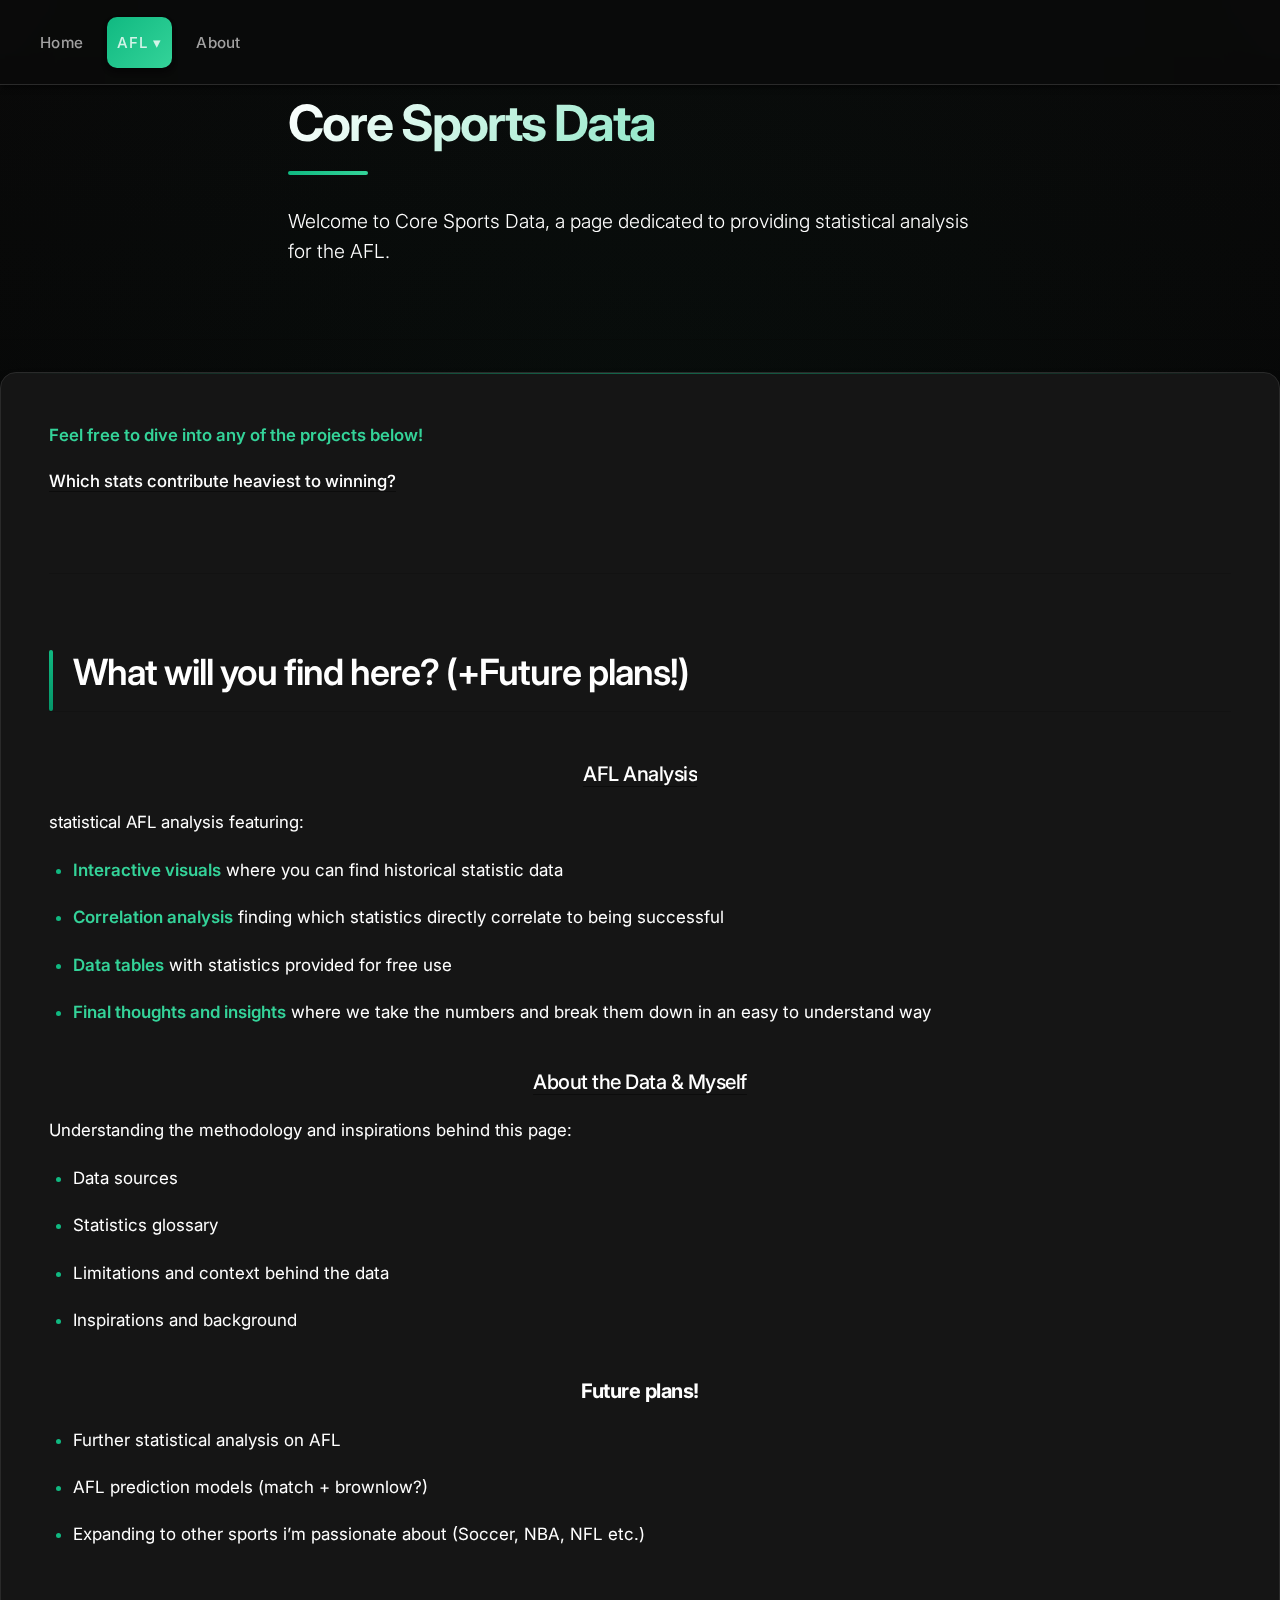
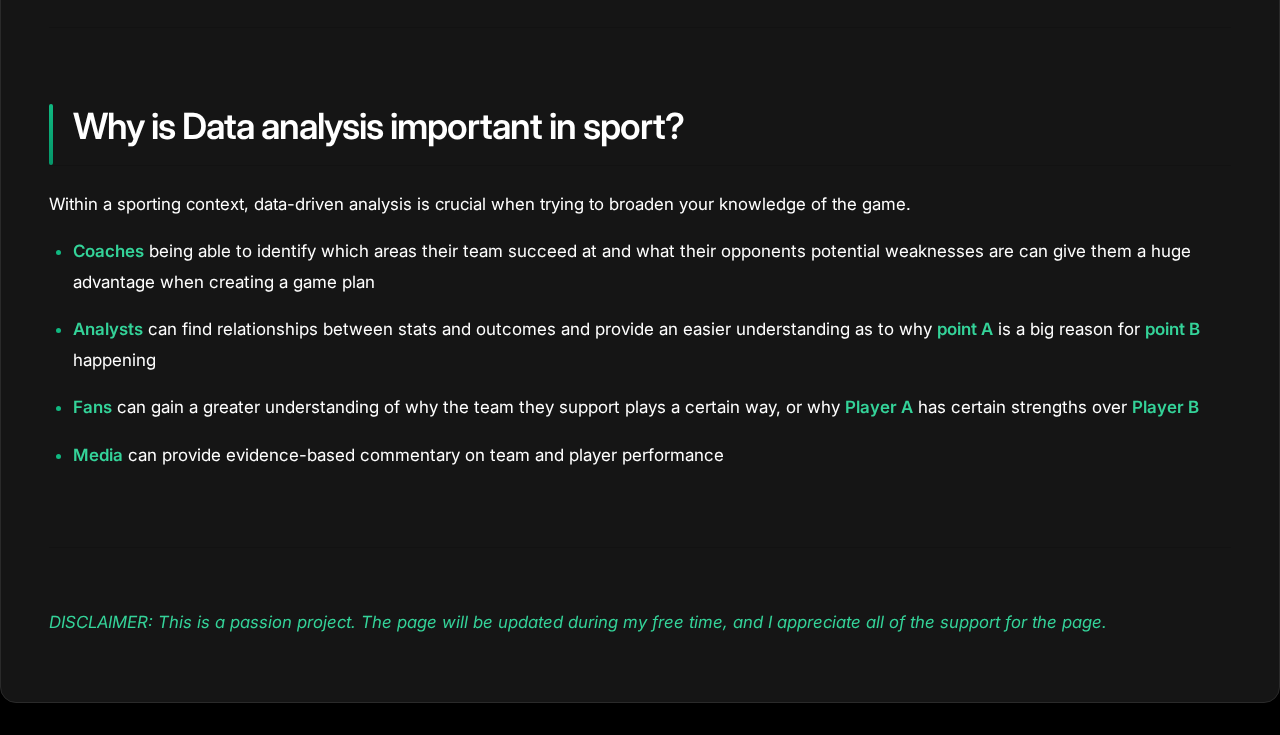
<file: index.html>
<!DOCTYPE html>

<html xmlns="http://www.w3.org/1999/xhtml" lang="" xml:lang="">

<head>
  <meta charset="utf-8"/>
  <meta name="viewport" content="width=device-width, initial-scale=1"/>
  <meta http-equiv="X-UA-Compatible" content="IE=Edge,chrome=1"/>
  <meta name="generator" content="distill" />

  <style type="text/css">
  /* Hide doc at startup (prevent jankiness while JS renders/transforms) */
  body {
    visibility: hidden;
  }
  </style>

 <!--radix_placeholder_import_source-->
 <!--/radix_placeholder_import_source-->

<style type="text/css">code{white-space: pre;}</style>
<style type="text/css" data-origin="pandoc">
html { -webkit-text-size-adjust: 100%; }
pre > code.sourceCode { white-space: pre; position: relative; }
pre > code.sourceCode > span { display: inline-block; line-height: 1.25; }
pre > code.sourceCode > span:empty { height: 1.2em; }
.sourceCode { overflow: visible; }
code.sourceCode > span { color: inherit; text-decoration: inherit; }
div.sourceCode { margin: 1em 0; }
pre.sourceCode { margin: 0; }
@media screen {
div.sourceCode { overflow: auto; }
}
@media print {
pre > code.sourceCode { white-space: pre-wrap; }
pre > code.sourceCode > span { text-indent: -5em; padding-left: 5em; }
}
pre.numberSource code
  { counter-reset: source-line 0; }
pre.numberSource code > span
  { position: relative; left: -4em; counter-increment: source-line; }
pre.numberSource code > span > a:first-child::before
  { content: counter(source-line);
    position: relative; left: -1em; text-align: right; vertical-align: baseline;
    border: none; display: inline-block;
    -webkit-touch-callout: none; -webkit-user-select: none;
    -khtml-user-select: none; -moz-user-select: none;
    -ms-user-select: none; user-select: none;
    padding: 0 4px; width: 4em;
    color: #aaaaaa;
  }
pre.numberSource { margin-left: 3em; border-left: 1px solid #aaaaaa;  padding-left: 4px; }
div.sourceCode
  { color: #00769e; background-color: #f1f3f5; }
@media screen {
pre > code.sourceCode > span > a:first-child::before { text-decoration: underline; }
}
code span { color: #00769e; } /* Normal */
code span.al { color: #ad0000; } /* Alert */
code span.an { color: #5e5e5e; } /* Annotation */
code span.at { color: #657422; } /* Attribute */
code span.bn { color: #ad0000; } /* BaseN */
code span.bu { } /* BuiltIn */
code span.cf { color: #00769e; } /* ControlFlow */
code span.ch { color: #20794d; } /* Char */
code span.cn { color: #8f5902; } /* Constant */
code span.co { color: #5e5e5e; } /* Comment */
code span.cv { color: #5e5e5e; font-style: italic; } /* CommentVar */
code span.do { color: #5e5e5e; font-style: italic; } /* Documentation */
code span.dt { color: #ad0000; } /* DataType */
code span.dv { color: #ad0000; } /* DecVal */
code span.er { color: #ad0000; } /* Error */
code span.ex { } /* Extension */
code span.fl { color: #ad0000; } /* Float */
code span.fu { color: #4758ab; } /* Function */
code span.im { } /* Import */
code span.in { color: #5e5e5e; } /* Information */
code span.kw { color: #00769e; } /* Keyword */
code span.op { color: #5e5e5e; } /* Operator */
code span.ot { color: #00769e; } /* Other */
code span.pp { color: #ad0000; } /* Preprocessor */
code span.sc { color: #5e5e5e; } /* SpecialChar */
code span.ss { color: #20794d; } /* SpecialString */
code span.st { color: #20794d; } /* String */
code span.va { color: #111111; } /* Variable */
code span.vs { color: #20794d; } /* VerbatimString */
code span.wa { color: #5e5e5e; font-style: italic; } /* Warning */
</style>


  <!--radix_placeholder_meta_tags-->
  <title>Core Sports Data</title>

  <meta property="description" itemprop="description" content="Welcome to Core Sports Data, a page dedicated to providing statistical analysis for the AFL."/>



  <!--  https://developers.facebook.com/docs/sharing/webmasters#markup -->
  <meta property="og:title" content="Core Sports Data"/>
  <meta property="og:type" content="article"/>
  <meta property="og:description" content="Welcome to Core Sports Data, a page dedicated to providing statistical analysis for the AFL."/>
  <meta property="og:locale" content="en_US"/>
  <meta property="og:site_name" content="Core Sports Data"/>

  <!--  https://dev.twitter.com/cards/types/summary -->
  <meta property="twitter:card" content="summary"/>
  <meta property="twitter:title" content="Core Sports Data"/>
  <meta property="twitter:description" content="Welcome to Core Sports Data, a page dedicated to providing statistical analysis for the AFL."/>

  <!--/radix_placeholder_meta_tags-->
  <!--radix_placeholder_rmarkdown_metadata-->

  <script type="text/json" id="radix-rmarkdown-metadata">
  {"type":"list","attributes":{"names":{"type":"character","attributes":{},"value":["title","description","output"]}},"value":[{"type":"character","attributes":{},"value":["Core Sports Data"]},{"type":"character","attributes":{},"value":["Welcome to Core Sports Data, a page dedicated to providing statistical analysis for the AFL.\n"]},{"type":"list","attributes":{"names":{"type":"character","attributes":{},"value":["distill::distill_article"]}},"value":[{"type":"list","attributes":{"names":{"type":"character","attributes":{},"value":["css","includes"]}},"value":[{"type":"character","attributes":{},"value":["styles.css"]},{"type":"list","attributes":{"names":{"type":"character","attributes":{},"value":["in_header"]}},"value":[{"type":"character","attributes":{},"value":["favicon.html"]}]}]}]}]}
  </script>
  <!--/radix_placeholder_rmarkdown_metadata-->
  <!--radix_placeholder_navigation_in_header-->
  <meta name="distill:offset" content=""/>

  <script type="application/javascript">

    window.headroom_prevent_pin = false;

    window.document.addEventListener("DOMContentLoaded", function (event) {

      // initialize headroom for banner
      var header = $('header').get(0);
      var headerHeight = header.offsetHeight;
      var headroom = new Headroom(header, {
        tolerance: 5,
        onPin : function() {
          if (window.headroom_prevent_pin) {
            window.headroom_prevent_pin = false;
            headroom.unpin();
          }
        }
      });
      headroom.init();
      if(window.location.hash)
        headroom.unpin();
      $(header).addClass('headroom--transition');

      // offset scroll location for banner on hash change
      // (see: https://github.com/WickyNilliams/headroom.js/issues/38)
      window.addEventListener("hashchange", function(event) {
        window.scrollTo(0, window.pageYOffset - (headerHeight + 25));
      });

      // responsive menu
      $('.distill-site-header').each(function(i, val) {
        var topnav = $(this);
        var toggle = topnav.find('.nav-toggle');
        toggle.on('click', function() {
          topnav.toggleClass('responsive');
        });
      });

      // nav dropdowns
      $('.nav-dropbtn').click(function(e) {
        $(this).next('.nav-dropdown-content').toggleClass('nav-dropdown-active');
        $(this).parent().siblings('.nav-dropdown')
           .children('.nav-dropdown-content').removeClass('nav-dropdown-active');
      });
      $("body").click(function(e){
        $('.nav-dropdown-content').removeClass('nav-dropdown-active');
      });
      $(".nav-dropdown").click(function(e){
        e.stopPropagation();
      });
    });
  </script>

  <style type="text/css">

  /* Theme (user-documented overrideables for nav appearance) */

  .distill-site-nav {
    color: rgba(255, 255, 255, 0.8);
    background-color: #0F2E3D;
    font-size: 15px;
    font-weight: 300;
  }

  .distill-site-nav a {
    color: inherit;
    text-decoration: none;
  }

  .distill-site-nav a:hover {
    color: white;
  }

  @media print {
    .distill-site-nav {
      display: none;
    }
  }

  .distill-site-header {

  }

  .distill-site-footer {

  }


  /* Site Header */

  .distill-site-header {
    width: 100%;
    box-sizing: border-box;
    z-index: 3;
  }

  .distill-site-header .nav-left {
    display: inline-block;
    margin-left: 8px;
  }

  @media screen and (max-width: 768px) {
    .distill-site-header .nav-left {
      margin-left: 0;
    }
  }


  .distill-site-header .nav-right {
    float: right;
    margin-right: 8px;
  }

  .distill-site-header a,
  .distill-site-header .title {
    display: inline-block;
    text-align: center;
    padding: 14px 10px 14px 10px;
  }

  .distill-site-header .title {
    font-size: 18px;
    min-width: 150px;
  }

  .distill-site-header .logo {
    padding: 0;
  }

  .distill-site-header .logo img {
    display: none;
    max-height: 20px;
    width: auto;
    margin-bottom: -4px;
  }

  .distill-site-header .nav-image img {
    max-height: 18px;
    width: auto;
    display: inline-block;
    margin-bottom: -3px;
  }



  @media screen and (min-width: 1000px) {
    .distill-site-header .logo img {
      display: inline-block;
    }
    .distill-site-header .nav-left {
      margin-left: 20px;
    }
    .distill-site-header .nav-right {
      margin-right: 20px;
    }
    .distill-site-header .title {
      padding-left: 12px;
    }
  }


  .distill-site-header .nav-toggle {
    display: none;
  }

  .nav-dropdown {
    display: inline-block;
    position: relative;
  }

  .nav-dropdown .nav-dropbtn {
    border: none;
    outline: none;
    color: rgba(255, 255, 255, 0.8);
    padding: 16px 10px;
    background-color: transparent;
    font-family: inherit;
    font-size: inherit;
    font-weight: inherit;
    margin: 0;
    margin-top: 1px;
    z-index: 2;
  }

  .nav-dropdown-content {
    display: none;
    position: absolute;
    background-color: white;
    min-width: 200px;
    border: 1px solid rgba(0,0,0,0.15);
    border-radius: 4px;
    box-shadow: 0px 8px 16px 0px rgba(0,0,0,0.1);
    z-index: 1;
    margin-top: 2px;
    white-space: nowrap;
    padding-top: 4px;
    padding-bottom: 4px;
  }

  .nav-dropdown-content hr {
    margin-top: 4px;
    margin-bottom: 4px;
    border: none;
    border-bottom: 1px solid rgba(0, 0, 0, 0.1);
  }

  .nav-dropdown-active {
    display: block;
  }

  .nav-dropdown-content a, .nav-dropdown-content .nav-dropdown-header {
    color: black;
    padding: 6px 24px;
    text-decoration: none;
    display: block;
    text-align: left;
  }

  .nav-dropdown-content .nav-dropdown-header {
    display: block;
    padding: 5px 24px;
    padding-bottom: 0;
    text-transform: uppercase;
    font-size: 14px;
    color: #999999;
    white-space: nowrap;
  }

  .nav-dropdown:hover .nav-dropbtn {
    color: white;
  }

  .nav-dropdown-content a:hover {
    background-color: #ddd;
    color: black;
  }

  .nav-right .nav-dropdown-content {
    margin-left: -45%;
    right: 0;
  }

  @media screen and (max-width: 768px) {
    .distill-site-header a, .distill-site-header .nav-dropdown  {display: none;}
    .distill-site-header a.nav-toggle {
      float: right;
      display: block;
    }
    .distill-site-header .title {
      margin-left: 0;
    }
    .distill-site-header .nav-right {
      margin-right: 0;
    }
    .distill-site-header {
      overflow: hidden;
    }
    .nav-right .nav-dropdown-content {
      margin-left: 0;
    }
  }


  @media screen and (max-width: 768px) {
    .distill-site-header.responsive {position: relative; min-height: 500px; }
    .distill-site-header.responsive a.nav-toggle {
      position: absolute;
      right: 0;
      top: 0;
    }
    .distill-site-header.responsive a,
    .distill-site-header.responsive .nav-dropdown {
      display: block;
      text-align: left;
    }
    .distill-site-header.responsive .nav-left,
    .distill-site-header.responsive .nav-right {
      width: 100%;
    }
    .distill-site-header.responsive .nav-dropdown {float: none;}
    .distill-site-header.responsive .nav-dropdown-content {position: relative;}
    .distill-site-header.responsive .nav-dropdown .nav-dropbtn {
      display: block;
      width: 100%;
      text-align: left;
    }
  }

  /* Site Footer */

  .distill-site-footer {
    width: 100%;
    overflow: hidden;
    box-sizing: border-box;
    z-index: 3;
    margin-top: 30px;
    padding-top: 30px;
    padding-bottom: 30px;
    text-align: center;
  }

  /* Headroom */

  d-title {
    padding-top: 6rem;
  }

  @media print {
    d-title {
      padding-top: 4rem;
    }
  }

  .headroom {
    z-index: 1000;
    position: fixed;
    top: 0;
    left: 0;
    right: 0;
  }

  .headroom--transition {
    transition: all .4s ease-in-out;
  }

  .headroom--unpinned {
    top: -100px;
  }

  .headroom--pinned {
    top: 0;
  }

  /* adjust viewport for navbar height */
  /* helps vertically center bootstrap (non-distill) content */
  .min-vh-100 {
    min-height: calc(100vh - 100px) !important;
  }

  </style>

  <script src="site_libs/jquery-3.6.0/jquery-3.6.0.min.js"></script>
  <link href="site_libs/font-awesome-6.5.2/css/all.min.css" rel="stylesheet"/>
  <link href="site_libs/font-awesome-6.5.2/css/v4-shims.min.css" rel="stylesheet"/>
  <script src="site_libs/headroom-0.9.4/headroom.min.js"></script>
  <script src="site_libs/autocomplete-0.37.1/autocomplete.min.js"></script>
  <script src="site_libs/fuse-6.4.1/fuse.min.js"></script>

  <script type="application/javascript">

  function getMeta(metaName) {
    var metas = document.getElementsByTagName('meta');
    for (let i = 0; i < metas.length; i++) {
      if (metas[i].getAttribute('name') === metaName) {
        return metas[i].getAttribute('content');
      }
    }
    return '';
  }

  function offsetURL(url) {
    var offset = getMeta('distill:offset');
    return offset ? offset + '/' + url : url;
  }

  function createFuseIndex() {

    // create fuse index
    var options = {
      keys: [
        { name: 'title', weight: 20 },
        { name: 'categories', weight: 15 },
        { name: 'description', weight: 10 },
        { name: 'contents', weight: 5 },
      ],
      ignoreLocation: true,
      threshold: 0
    };
    var fuse = new window.Fuse([], options);

    // fetch the main search.json
    return fetch(offsetURL('search.json'))
      .then(function(response) {
        if (response.status == 200) {
          return response.json().then(function(json) {
            // index main articles
            json.articles.forEach(function(article) {
              fuse.add(article);
            });
            // download collections and index their articles
            return Promise.all(json.collections.map(function(collection) {
              return fetch(offsetURL(collection)).then(function(response) {
                if (response.status === 200) {
                  return response.json().then(function(articles) {
                    articles.forEach(function(article) {
                      fuse.add(article);
                    });
                  })
                } else {
                  return Promise.reject(
                    new Error('Unexpected status from search index request: ' +
                              response.status)
                  );
                }
              });
            })).then(function() {
              return fuse;
            });
          });

        } else {
          return Promise.reject(
            new Error('Unexpected status from search index request: ' +
                        response.status)
          );
        }
      });
  }

  window.document.addEventListener("DOMContentLoaded", function (event) {

    // get search element (bail if we don't have one)
    var searchEl = window.document.getElementById('distill-search');
    if (!searchEl)
      return;

    createFuseIndex()
      .then(function(fuse) {

        // make search box visible
        searchEl.classList.remove('hidden');

        // initialize autocomplete
        var options = {
          autoselect: true,
          hint: false,
          minLength: 2,
        };
        window.autocomplete(searchEl, options, [{
          source: function(query, callback) {
            const searchOptions = {
              isCaseSensitive: false,
              shouldSort: true,
              minMatchCharLength: 2,
              limit: 10,
            };
            var results = fuse.search(query, searchOptions);
            callback(results
              .map(function(result) { return result.item; })
            );
          },
          templates: {
            suggestion: function(suggestion) {
              var img = suggestion.preview && Object.keys(suggestion.preview).length > 0
                ? `<img src="${offsetURL(suggestion.preview)}"</img>`
                : '';
              var html = `
                <div class="search-item">
                  <h3>${suggestion.title}</h3>
                  <div class="search-item-description">
                    ${suggestion.description || ''}
                  </div>
                  <div class="search-item-preview">
                    ${img}
                  </div>
                </div>
              `;
              return html;
            }
          }
        }]).on('autocomplete:selected', function(event, suggestion) {
          window.location.href = offsetURL(suggestion.path);
        });
        // remove inline display style on autocompleter (we want to
        // manage responsive display via css)
        $('.algolia-autocomplete').css("display", "");
      })
      .catch(function(error) {
        console.log(error);
      });

  });

  </script>

  <style type="text/css">

  .nav-search {
    font-size: x-small;
  }

  /* Algolioa Autocomplete */

  .algolia-autocomplete {
    display: inline-block;
    margin-left: 10px;
    vertical-align: sub;
    background-color: white;
    color: black;
    padding: 6px;
    padding-top: 8px;
    padding-bottom: 0;
    border-radius: 6px;
    border: 1px #0F2E3D solid;
    width: 180px;
  }


  @media screen and (max-width: 768px) {
    .distill-site-nav .algolia-autocomplete {
      display: none;
      visibility: hidden;
    }
    .distill-site-nav.responsive .algolia-autocomplete {
      display: inline-block;
      visibility: visible;
    }
    .distill-site-nav.responsive .algolia-autocomplete .aa-dropdown-menu {
      margin-left: 0;
      width: 400px;
      max-height: 400px;
    }
  }

  .algolia-autocomplete .aa-input, .algolia-autocomplete .aa-hint {
    width: 90%;
    outline: none;
    border: none;
  }

  .algolia-autocomplete .aa-hint {
    color: #999;
  }
  .algolia-autocomplete .aa-dropdown-menu {
    width: 550px;
    max-height: 70vh;
    overflow-x: visible;
    overflow-y: scroll;
    padding: 5px;
    margin-top: 3px;
    margin-left: -150px;
    background-color: #fff;
    border-radius: 5px;
    border: 1px solid #999;
    border-top: none;
  }

  .algolia-autocomplete .aa-dropdown-menu .aa-suggestion {
    cursor: pointer;
    padding: 5px 4px;
    border-bottom: 1px solid #eee;
  }

  .algolia-autocomplete .aa-dropdown-menu .aa-suggestion:last-of-type {
    border-bottom: none;
    margin-bottom: 2px;
  }

  .algolia-autocomplete .aa-dropdown-menu .aa-suggestion .search-item {
    overflow: hidden;
    font-size: 0.8em;
    line-height: 1.4em;
  }

  .algolia-autocomplete .aa-dropdown-menu .aa-suggestion .search-item h3 {
    font-size: 1rem;
    margin-block-start: 0;
    margin-block-end: 5px;
  }

  .algolia-autocomplete .aa-dropdown-menu .aa-suggestion .search-item-description {
    display: inline-block;
    overflow: hidden;
    height: 2.8em;
    width: 80%;
    margin-right: 4%;
  }

  .algolia-autocomplete .aa-dropdown-menu .aa-suggestion .search-item-preview {
    display: inline-block;
    width: 15%;
  }

  .algolia-autocomplete .aa-dropdown-menu .aa-suggestion .search-item-preview img {
    height: 3em;
    width: auto;
    display: none;
  }

  .algolia-autocomplete .aa-dropdown-menu .aa-suggestion .search-item-preview img[src] {
    display: initial;
  }

  .algolia-autocomplete .aa-dropdown-menu .aa-suggestion.aa-cursor {
    background-color: #eee;
  }
  .algolia-autocomplete .aa-dropdown-menu .aa-suggestion em {
    font-weight: bold;
    font-style: normal;
  }

  </style>


  <!--/radix_placeholder_navigation_in_header-->
  <!--radix_placeholder_distill-->

  <style type="text/css">

  body {
    background-color: white;
  }

  .pandoc-table {
    width: 100%;
  }

  .pandoc-table>caption {
    margin-bottom: 10px;
  }

  .pandoc-table th:not([align]) {
    text-align: left;
  }

  .pagedtable-footer {
    font-size: 15px;
  }

  d-byline .byline {
    grid-template-columns: 2fr 2fr;
  }

  d-byline .byline h3 {
    margin-block-start: 1.5em;
  }

  d-byline .byline .authors-affiliations h3 {
    margin-block-start: 0.5em;
  }

  .authors-affiliations .orcid-id {
    width: 16px;
    height:16px;
    margin-left: 4px;
    margin-right: 4px;
    vertical-align: middle;
    padding-bottom: 2px;
  }

  d-title .dt-tags {
    margin-top: 1em;
    grid-column: text;
  }

  .dt-tags .dt-tag {
    text-decoration: none;
    display: inline-block;
    color: rgba(0,0,0,0.6);
    padding: 0em 0.4em;
    margin-right: 0.5em;
    margin-bottom: 0.4em;
    font-size: 70%;
    border: 1px solid rgba(0,0,0,0.2);
    border-radius: 3px;
    text-transform: uppercase;
    font-weight: 500;
  }

  d-article table.gt_table td,
  d-article table.gt_table th {
    border-bottom: none;
    font-size: 100%;
  }

  .html-widget {
    margin-bottom: 2.0em;
  }

  .l-screen-inset {
    padding-right: 16px;
  }

  .l-screen .caption {
    margin-left: 10px;
  }

  .shaded {
    background: rgb(247, 247, 247);
    padding-top: 20px;
    padding-bottom: 20px;
    border-top: 1px solid rgba(0, 0, 0, 0.1);
    border-bottom: 1px solid rgba(0, 0, 0, 0.1);
  }

  .shaded .html-widget {
    margin-bottom: 0;
    border: 1px solid rgba(0, 0, 0, 0.1);
  }

  .shaded .shaded-content {
    background: white;
  }

  .text-output {
    margin-top: 0;
    line-height: 1.5em;
  }

  .hidden {
    display: none !important;
  }

  hr.section-separator {
    border: none;
    border-top: 1px solid rgba(0, 0, 0, 0.1);
    margin: 0px;
  }


  d-byline {
    border-top: none;
  }

  d-article {
    padding-top: 2.5rem;
    padding-bottom: 30px;
    border-top: none;
  }

  d-appendix {
    padding-top: 30px;
  }

  d-article>p>img {
    width: 100%;
  }

  d-article h2 {
    margin: 1rem 0 1.5rem 0;
  }

  d-article h3 {
    margin-top: 1.5rem;
  }

  d-article iframe {
    border: 1px solid rgba(0, 0, 0, 0.1);
    margin-bottom: 2.0em;
    width: 100%;
  }

  /* Tweak code blocks */

  d-article div.sourceCode code,
  d-article pre code {
    font-family: Consolas, Monaco, 'Andale Mono', 'Ubuntu Mono', monospace;
  }

  d-article pre,
  d-article div.sourceCode,
  d-article div.sourceCode pre {
    overflow: auto;
  }

  d-article div.sourceCode {
    background-color: white;
  }

  d-article div.sourceCode pre {
    padding-left: 10px;
    font-size: 12px;
    border-left: 2px solid rgba(0,0,0,0.1);
  }

  d-article pre {
    font-size: 12px;
    color: black;
    background: none;
    margin-top: 0;
    text-align: left;
    white-space: pre;
    word-spacing: normal;
    word-break: normal;
    word-wrap: normal;
    line-height: 1.5;

    -moz-tab-size: 4;
    -o-tab-size: 4;
    tab-size: 4;

    -webkit-hyphens: none;
    -moz-hyphens: none;
    -ms-hyphens: none;
    hyphens: none;
  }

  d-article pre a {
    border-bottom: none;
  }

  d-article pre a:hover {
    border-bottom: none;
    text-decoration: underline;
  }

  d-article details {
    grid-column: text;
    margin-bottom: 0.8em;
  }

  @media(min-width: 768px) {

  d-article pre,
  d-article div.sourceCode,
  d-article div.sourceCode pre {
    overflow: visible !important;
  }

  d-article div.sourceCode pre {
    padding-left: 18px;
    font-size: 14px;
  }

  /* tweak for Pandoc numbered line within distill */
  d-article pre.numberSource code > span {
      left: -2em;
  }

  d-article pre {
    font-size: 14px;
  }

  }

  figure img.external {
    background: white;
    border: 1px solid rgba(0, 0, 0, 0.1);
    box-shadow: 0 1px 8px rgba(0, 0, 0, 0.1);
    padding: 18px;
    box-sizing: border-box;
  }

  /* CSS for d-contents */

  .d-contents {
    grid-column: text;
    color: rgba(0,0,0,0.8);
    font-size: 0.9em;
    padding-bottom: 1em;
    margin-bottom: 1em;
    padding-bottom: 0.5em;
    margin-bottom: 1em;
    padding-left: 0.25em;
    justify-self: start;
  }

  @media(min-width: 1000px) {
    .d-contents.d-contents-float {
      height: 0;
      grid-column-start: 1;
      grid-column-end: 4;
      justify-self: center;
      padding-right: 3em;
      padding-left: 2em;
    }
  }

  .d-contents nav h3 {
    font-size: 18px;
    margin-top: 0;
    margin-bottom: 1em;
  }

  .d-contents li {
    list-style-type: none
  }

  .d-contents nav > ul {
    padding-left: 0;
  }

  .d-contents ul {
    padding-left: 1em
  }

  .d-contents nav ul li {
    margin-top: 0.6em;
    margin-bottom: 0.2em;
  }

  .d-contents nav a {
    font-size: 13px;
    border-bottom: none;
    text-decoration: none
    color: rgba(0, 0, 0, 0.8);
  }

  .d-contents nav a:hover {
    text-decoration: underline solid rgba(0, 0, 0, 0.6)
  }

  .d-contents nav > ul > li > a {
    font-weight: 600;
  }

  .d-contents nav > ul > li > ul {
    font-weight: inherit;
  }

  .d-contents nav > ul > li > ul > li {
    margin-top: 0.2em;
  }


  .d-contents nav ul {
    margin-top: 0;
    margin-bottom: 0.25em;
  }

  .d-article-with-toc h2:nth-child(2) {
    margin-top: 0;
  }


  /* Figure */

  .figure {
    position: relative;
    margin-bottom: 2.5em;
    margin-top: 1.5em;
  }

  .figure .caption {
    color: rgba(0, 0, 0, 0.6);
    font-size: 12px;
    line-height: 1.5em;
  }

  .figure img.external {
    background: white;
    border: 1px solid rgba(0, 0, 0, 0.1);
    box-shadow: 0 1px 8px rgba(0, 0, 0, 0.1);
    padding: 18px;
    box-sizing: border-box;
  }

  .figure .caption a {
    color: rgba(0, 0, 0, 0.6);
  }

  .figure .caption b,
  .figure .caption strong, {
    font-weight: 600;
    color: rgba(0, 0, 0, 1.0);
  }

  /* Citations */

  d-article .citation {
    color: inherit;
    cursor: inherit;
  }

  div.hanging-indent{
    margin-left: 1em; text-indent: -1em;
  }

  /* Citation hover box */

  .tippy-box[data-theme~=light-border] {
    background-color: rgba(250, 250, 250, 0.95);
  }

  .tippy-content > p {
    margin-bottom: 0;
    padding: 2px;
  }


  /* Tweak 1000px media break to show more text */

  @media(min-width: 1000px) {
    .base-grid,
    distill-header,
    d-title,
    d-abstract,
    d-article,
    d-appendix,
    distill-appendix,
    d-byline,
    d-footnote-list,
    d-citation-list,
    distill-footer {
      grid-template-columns: [screen-start] 1fr [page-start kicker-start] 80px [middle-start] 50px [text-start kicker-end] 65px 65px 65px 65px 65px 65px 65px 65px [text-end gutter-start] 65px [middle-end] 65px [page-end gutter-end] 1fr [screen-end];
      grid-column-gap: 16px;
    }

    .grid {
      grid-column-gap: 16px;
    }

    d-article {
      font-size: 1.06rem;
      line-height: 1.7em;
    }
    figure .caption, .figure .caption, figure figcaption {
      font-size: 13px;
    }
  }

  @media(min-width: 1180px) {
    .base-grid,
    distill-header,
    d-title,
    d-abstract,
    d-article,
    d-appendix,
    distill-appendix,
    d-byline,
    d-footnote-list,
    d-citation-list,
    distill-footer {
      grid-template-columns: [screen-start] 1fr [page-start kicker-start] 60px [middle-start] 60px [text-start kicker-end] 60px 60px 60px 60px 60px 60px 60px 60px [text-end gutter-start] 60px [middle-end] 60px [page-end gutter-end] 1fr [screen-end];
      grid-column-gap: 32px;
    }

    .grid {
      grid-column-gap: 32px;
    }
  }


  /* Get the citation styles for the appendix (not auto-injected on render since
     we do our own rendering of the citation appendix) */

  d-appendix .citation-appendix,
  .d-appendix .citation-appendix {
    font-size: 11px;
    line-height: 15px;
    border-left: 1px solid rgba(0, 0, 0, 0.1);
    padding-left: 18px;
    border: 1px solid rgba(0,0,0,0.1);
    background: rgba(0, 0, 0, 0.02);
    padding: 10px 18px;
    border-radius: 3px;
    color: rgba(150, 150, 150, 1);
    overflow: hidden;
    margin-top: -12px;
    white-space: pre-wrap;
    word-wrap: break-word;
  }

  /* Include appendix styles here so they can be overridden */

  d-appendix {
    contain: layout style;
    font-size: 0.8em;
    line-height: 1.7em;
    margin-top: 60px;
    margin-bottom: 0;
    border-top: 1px solid rgba(0, 0, 0, 0.1);
    color: rgba(0,0,0,0.5);
    padding-top: 60px;
    padding-bottom: 48px;
  }

  d-appendix h3 {
    grid-column: page-start / text-start;
    font-size: 15px;
    font-weight: 500;
    margin-top: 1em;
    margin-bottom: 0;
    color: rgba(0,0,0,0.65);
  }

  d-appendix h3 + * {
    margin-top: 1em;
  }

  d-appendix ol {
    padding: 0 0 0 15px;
  }

  @media (min-width: 768px) {
    d-appendix ol {
      padding: 0 0 0 30px;
      margin-left: -30px;
    }
  }

  d-appendix li {
    margin-bottom: 1em;
  }

  d-appendix a {
    color: rgba(0, 0, 0, 0.6);
  }

  d-appendix > * {
    grid-column: text;
  }

  d-appendix > d-footnote-list,
  d-appendix > d-citation-list,
  d-appendix > distill-appendix {
    grid-column: screen;
  }

  /* Include footnote styles here so they can be overridden */

  d-footnote-list {
    contain: layout style;
  }

  d-footnote-list > * {
    grid-column: text;
  }

  d-footnote-list a.footnote-backlink {
    color: rgba(0,0,0,0.3);
    padding-left: 0.5em;
  }



  /* Anchor.js */

  .anchorjs-link {
    /*transition: all .25s linear; */
    text-decoration: none;
    border-bottom: none;
  }
  *:hover > .anchorjs-link {
    margin-left: -1.125em !important;
    text-decoration: none;
    border-bottom: none;
  }

  /* Social footer */

  .social_footer {
    margin-top: 30px;
    margin-bottom: 0;
    color: rgba(0,0,0,0.67);
  }

  .disqus-comments {
    margin-right: 30px;
  }

  .disqus-comment-count {
    border-bottom: 1px solid rgba(0, 0, 0, 0.4);
    cursor: pointer;
  }

  #disqus_thread {
    margin-top: 30px;
  }

  .article-sharing a {
    border-bottom: none;
    margin-right: 8px;
  }

  .article-sharing a:hover {
    border-bottom: none;
  }

  .sidebar-section.subscribe {
    font-size: 12px;
    line-height: 1.6em;
  }

  .subscribe p {
    margin-bottom: 0.5em;
  }


  .article-footer .subscribe {
    font-size: 15px;
    margin-top: 45px;
  }


  .sidebar-section.custom {
    font-size: 12px;
    line-height: 1.6em;
  }

  .custom p {
    margin-bottom: 0.5em;
  }

  /* Styles for listing layout (hide title) */
  .layout-listing d-title, .layout-listing .d-title {
    display: none;
  }

  /* Styles for posts lists (not auto-injected) */


  .posts-with-sidebar {
    padding-left: 45px;
    padding-right: 45px;
  }

  .posts-list .description h2,
  .posts-list .description p {
    font-family: -apple-system, BlinkMacSystemFont, "Segoe UI", Roboto, Oxygen, Ubuntu, Cantarell, "Fira Sans", "Droid Sans", "Helvetica Neue", Arial, sans-serif;
  }

  .posts-list .description h2 {
    font-weight: 700;
    border-bottom: none;
    padding-bottom: 0;
  }

  .posts-list h2.post-tag {
    border-bottom: 1px solid rgba(0, 0, 0, 0.2);
    padding-bottom: 12px;
  }
  .posts-list {
    margin-top: 60px;
    margin-bottom: 24px;
  }

  .posts-list .post-preview {
    text-decoration: none;
    overflow: hidden;
    display: block;
    border-bottom: 1px solid rgba(0, 0, 0, 0.1);
    padding: 24px 0;
  }

  .post-preview-last {
    border-bottom: none !important;
  }

  .posts-list .posts-list-caption {
    grid-column: screen;
    font-weight: 400;
  }

  .posts-list .post-preview h2 {
    margin: 0 0 6px 0;
    line-height: 1.2em;
    font-style: normal;
    font-size: 24px;
  }

  .posts-list .post-preview p {
    margin: 0 0 12px 0;
    line-height: 1.4em;
    font-size: 16px;
  }

  .posts-list .post-preview .thumbnail {
    box-sizing: border-box;
    margin-bottom: 24px;
    position: relative;
    max-width: 500px;
  }
  .posts-list .post-preview img {
    width: 100%;
    display: block;
  }

  .posts-list .metadata {
    font-size: 12px;
    line-height: 1.4em;
    margin-bottom: 18px;
  }

  .posts-list .metadata > * {
    display: inline-block;
  }

  .posts-list .metadata .publishedDate {
    margin-right: 2em;
  }

  .posts-list .metadata .dt-authors {
    display: block;
    margin-top: 0.3em;
    margin-right: 2em;
  }

  .posts-list .dt-tags {
    display: block;
    line-height: 1em;
  }

  .posts-list .dt-tags .dt-tag {
    display: inline-block;
    color: rgba(0,0,0,0.6);
    padding: 0.3em 0.4em;
    margin-right: 0.2em;
    margin-bottom: 0.4em;
    font-size: 60%;
    border: 1px solid rgba(0,0,0,0.2);
    border-radius: 3px;
    text-transform: uppercase;
    font-weight: 500;
  }

  .posts-list img {
    opacity: 1;
  }

  .posts-list img[data-src] {
    opacity: 0;
  }

  .posts-more {
    clear: both;
  }


  .posts-sidebar {
    font-size: 16px;
  }

  .posts-sidebar h3 {
    font-size: 16px;
    margin-top: 0;
    margin-bottom: 0.5em;
    font-weight: 400;
    text-transform: uppercase;
  }

  .sidebar-section {
    margin-bottom: 30px;
  }

  .categories ul {
    list-style-type: none;
    margin: 0;
    padding: 0;
  }

  .categories li {
    color: rgba(0, 0, 0, 0.8);
    margin-bottom: 0;
  }

  .categories li>a {
    border-bottom: none;
  }

  .categories li>a:hover {
    border-bottom: 1px solid rgba(0, 0, 0, 0.4);
  }

  .categories .active {
    font-weight: 600;
  }

  .categories .category-count {
    color: rgba(0, 0, 0, 0.4);
  }


  @media(min-width: 768px) {
    .posts-list .post-preview h2 {
      font-size: 26px;
    }
    .posts-list .post-preview .thumbnail {
      float: right;
      width: 30%;
      margin-bottom: 0;
    }
    .posts-list .post-preview .description {
      float: left;
      width: 45%;
    }
    .posts-list .post-preview .metadata {
      float: left;
      width: 20%;
      margin-top: 8px;
    }
    .posts-list .post-preview p {
      margin: 0 0 12px 0;
      line-height: 1.5em;
      font-size: 16px;
    }
    .posts-with-sidebar .posts-list {
      float: left;
      width: 75%;
    }
    .posts-with-sidebar .posts-sidebar {
      float: right;
      width: 20%;
      margin-top: 60px;
      padding-top: 24px;
      padding-bottom: 24px;
    }
  }


  /* Improve display for browsers without grid (IE/Edge <= 15) */

  .downlevel {
    line-height: 1.6em;
    font-family: -apple-system, BlinkMacSystemFont, "Segoe UI", Roboto, Oxygen, Ubuntu, Cantarell, "Fira Sans", "Droid Sans", "Helvetica Neue", Arial, sans-serif;
    margin: 0;
  }

  .downlevel .d-title {
    padding-top: 6rem;
    padding-bottom: 1.5rem;
  }

  .downlevel .d-title h1 {
    font-size: 50px;
    font-weight: 700;
    line-height: 1.1em;
    margin: 0 0 0.5rem;
  }

  .downlevel .d-title p {
    font-weight: 300;
    font-size: 1.2rem;
    line-height: 1.55em;
    margin-top: 0;
  }

  .downlevel .d-byline {
    padding-top: 0.8em;
    padding-bottom: 0.8em;
    font-size: 0.8rem;
    line-height: 1.8em;
  }

  .downlevel .section-separator {
    border: none;
    border-top: 1px solid rgba(0, 0, 0, 0.1);
  }

  .downlevel .d-article {
    font-size: 1.06rem;
    line-height: 1.7em;
    padding-top: 1rem;
    padding-bottom: 2rem;
  }


  .downlevel .d-appendix {
    padding-left: 0;
    padding-right: 0;
    max-width: none;
    font-size: 0.8em;
    line-height: 1.7em;
    margin-bottom: 0;
    color: rgba(0,0,0,0.5);
    padding-top: 40px;
    padding-bottom: 48px;
  }

  .downlevel .footnotes ol {
    padding-left: 13px;
  }

  .downlevel .base-grid,
  .downlevel .distill-header,
  .downlevel .d-title,
  .downlevel .d-abstract,
  .downlevel .d-article,
  .downlevel .d-appendix,
  .downlevel .distill-appendix,
  .downlevel .d-byline,
  .downlevel .d-footnote-list,
  .downlevel .d-citation-list,
  .downlevel .distill-footer,
  .downlevel .appendix-bottom,
  .downlevel .posts-container {
    padding-left: 40px;
    padding-right: 40px;
  }

  @media(min-width: 768px) {
    .downlevel .base-grid,
    .downlevel .distill-header,
    .downlevel .d-title,
    .downlevel .d-abstract,
    .downlevel .d-article,
    .downlevel .d-appendix,
    .downlevel .distill-appendix,
    .downlevel .d-byline,
    .downlevel .d-footnote-list,
    .downlevel .d-citation-list,
    .downlevel .distill-footer,
    .downlevel .appendix-bottom,
    .downlevel .posts-container {
    padding-left: 150px;
    padding-right: 150px;
    max-width: 900px;
  }
  }

  .downlevel pre code {
    display: block;
    border-left: 2px solid rgba(0, 0, 0, .1);
    padding: 0 0 0 20px;
    font-size: 14px;
  }

  .downlevel code, .downlevel pre {
    color: black;
    background: none;
    font-family: Consolas, Monaco, 'Andale Mono', 'Ubuntu Mono', monospace;
    text-align: left;
    white-space: pre;
    word-spacing: normal;
    word-break: normal;
    word-wrap: normal;
    line-height: 1.5;

    -moz-tab-size: 4;
    -o-tab-size: 4;
    tab-size: 4;

    -webkit-hyphens: none;
    -moz-hyphens: none;
    -ms-hyphens: none;
    hyphens: none;
  }

  .downlevel .posts-list .post-preview {
    color: inherit;
  }



  </style>

  <script type="application/javascript">

  function is_downlevel_browser() {
    if (bowser.isUnsupportedBrowser({ msie: "12", msedge: "16"},
                                   window.navigator.userAgent)) {
      return true;
    } else {
      return window.load_distill_framework === undefined;
    }
  }

  // show body when load is complete
  function on_load_complete() {

    // add anchors
    if (window.anchors) {
      window.anchors.options.placement = 'left';
      window.anchors.add('d-article > h2, d-article > h3, d-article > h4, d-article > h5');
    }


    // set body to visible
    document.body.style.visibility = 'visible';

    // force redraw for leaflet widgets
    if (window.HTMLWidgets) {
      var maps = window.HTMLWidgets.findAll(".leaflet");
      $.each(maps, function(i, el) {
        var map = this.getMap();
        map.invalidateSize();
        map.eachLayer(function(layer) {
          if (layer instanceof L.TileLayer)
            layer.redraw();
        });
      });
    }

    // trigger 'shown' so htmlwidgets resize
    $('d-article').trigger('shown');
  }

  function init_distill() {

    init_common();

    // create front matter
    var front_matter = $('<d-front-matter></d-front-matter>');
    $('#distill-front-matter').wrap(front_matter);

    // create d-title
    $('.d-title').changeElementType('d-title');

    // separator
    var separator = '<hr class="section-separator" style="clear: both"/>';
    // prepend separator above appendix
    $('.d-byline').before(separator);
    $('.d-article').before(separator);

    // create d-byline
    var byline = $('<d-byline></d-byline>');
    $('.d-byline').replaceWith(byline);

    // create d-article
    var article = $('<d-article></d-article>');
    $('.d-article').wrap(article).children().unwrap();

    // move posts container into article
    $('.posts-container').appendTo($('d-article'));

    // create d-appendix
    $('.d-appendix').changeElementType('d-appendix');

    // flag indicating that we have appendix items
    var appendix = $('.appendix-bottom').children('h3').length > 0;

    // replace footnotes with <d-footnote>
    $('.footnote-ref').each(function(i, val) {
      appendix = true;
      var href = $(this).attr('href');
      var id = href.replace('#', '');
      var fn = $('#' + id);
      var fn_p = $('#' + id + '>p');
      fn_p.find('.footnote-back').remove();
      var text = fn_p.html();
      var dtfn = $('<d-footnote></d-footnote>');
      dtfn.html(text);
      $(this).replaceWith(dtfn);
    });
    // remove footnotes
    $('.footnotes').remove();

    // move refs into #references-listing
    $('#references-listing').replaceWith($('#refs'));

    $('h1.appendix, h2.appendix').each(function(i, val) {
      $(this).changeElementType('h3');
    });
    $('h3.appendix').each(function(i, val) {
      var id = $(this).attr('id');
      $('.d-contents a[href="#' + id + '"]').parent().remove();
      appendix = true;
      $(this).nextUntil($('h1, h2, h3')).addBack().appendTo($('d-appendix'));
    });

    // show d-appendix if we have appendix content
    $("d-appendix").css('display', appendix ? 'grid' : 'none');

    // localize layout chunks to just output
    $('.layout-chunk').each(function(i, val) {

      // capture layout
      var layout = $(this).attr('data-layout');

      // apply layout to markdown level block elements
      var elements = $(this).children().not('details, div.sourceCode, pre, script');
      elements.each(function(i, el) {
        var layout_div = $('<div class="' + layout + '"></div>');
        if (layout_div.hasClass('shaded')) {
          var shaded_content = $('<div class="shaded-content"></div>');
          $(this).wrap(shaded_content);
          $(this).parent().wrap(layout_div);
        } else {
          $(this).wrap(layout_div);
        }
      });


      // unwrap the layout-chunk div
      $(this).children().unwrap();
    });

    // remove code block used to force  highlighting css
    $('.distill-force-highlighting-css').parent().remove();

    // remove empty line numbers inserted by pandoc when using a
    // custom syntax highlighting theme, except when numbering line
    // in code chunk
    $('pre:not(.numberLines) code.sourceCode a:empty').remove();

    // load distill framework
    load_distill_framework();

    // wait for window.distillRunlevel == 4 to do post processing
    function distill_post_process() {

      if (!window.distillRunlevel || window.distillRunlevel < 4)
        return;

      // hide author/affiliations entirely if we have no authors
      var front_matter = JSON.parse($("#distill-front-matter").html());
      var have_authors = front_matter.authors && front_matter.authors.length > 0;
      if (!have_authors)
        $('d-byline').addClass('hidden');

      // article with toc class
      $('.d-contents').parent().addClass('d-article-with-toc');

      // strip links that point to #
      $('.authors-affiliations').find('a[href="#"]').removeAttr('href');

      // add orcid ids
      $('.authors-affiliations').find('.author').each(function(i, el) {
        var orcid_id = front_matter.authors[i].orcidID;
        var author_name = front_matter.authors[i].author
        if (orcid_id) {
          var a = $('<a></a>');
          a.attr('href', 'https://orcid.org/' + orcid_id);
          var img = $('<img></img>');
          img.addClass('orcid-id');
          img.attr('alt', author_name ? 'ORCID ID for ' + author_name : 'ORCID ID');
          img.attr('src','[data-uri]');
          a.append(img);
          $(this).append(a);
        }
      });

      // hide elements of author/affiliations grid that have no value
      function hide_byline_column(caption) {
        $('d-byline').find('h3:contains("' + caption + '")').parent().css('visibility', 'hidden');
      }

      // affiliations
      var have_affiliations = false;
      for (var i = 0; i<front_matter.authors.length; ++i) {
        var author = front_matter.authors[i];
        if (author.affiliation !== "&nbsp;") {
          have_affiliations = true;
          break;
        }
      }
      if (!have_affiliations)
        $('d-byline').find('h3:contains("Affiliations")').css('visibility', 'hidden');

      // published date
      if (!front_matter.publishedDate)
        hide_byline_column("Published");

      // document object identifier
      var doi = $('d-byline').find('h3:contains("DOI")');
      var doi_p = doi.next().empty();
      if (!front_matter.doi) {
        // if we have a citation and valid citationText then link to that
        if ($('#citation').length > 0 && front_matter.citationText) {
          doi.html('Citation');
          $('<a href="#citation"></a>')
            .text(front_matter.citationText)
            .appendTo(doi_p);
        } else {
          hide_byline_column("DOI");
        }
      } else {
        $('<a></a>')
           .attr('href', "https://doi.org/" + front_matter.doi)
           .html(front_matter.doi)
           .appendTo(doi_p);
      }

       // change plural form of authors/affiliations
      if (front_matter.authors.length === 1) {
        var grid = $('.authors-affiliations');
        grid.children('h3:contains("Authors")').text('Author');
        grid.children('h3:contains("Affiliations")').text('Affiliation');
      }

      // remove d-appendix and d-footnote-list local styles
      $('d-appendix > style:first-child').remove();
      $('d-footnote-list > style:first-child').remove();

      // move appendix-bottom entries to the bottom
      $('.appendix-bottom').appendTo('d-appendix').children().unwrap();
      $('.appendix-bottom').remove();

      // hoverable references
      $('span.citation[data-cites]').each(function() {
        const citeChild = $(this).children()[0]
        // Do not process if @xyz has been used without escaping and without bibliography activated
        // https://github.com/rstudio/distill/issues/466
        if (citeChild === undefined) return true

        if (citeChild.nodeName == "D-FOOTNOTE") {
          var fn = citeChild
          $(this).html(fn.shadowRoot.querySelector("sup"))
          $(this).id = fn.id
          fn.remove()
        }
        var refs = $(this).attr('data-cites').split(" ");
        var refHtml = refs.map(function(ref) {
          // Could use CSS.escape too here, we insure backward compatibility in navigator
          return "<p>" + $('div[id="ref-' + ref + '"]').html() + "</p>";
        }).join("\n");
        window.tippy(this, {
          allowHTML: true,
          content: refHtml,
          maxWidth: 500,
          interactive: true,
          interactiveBorder: 10,
          theme: 'light-border',
          placement: 'bottom-start'
        });
      });

      // fix footnotes in tables (#411)
      // replacing broken distill.pub feature
      $('table d-footnote').each(function() {
        // we replace internal showAtNode methode which is triggered when hovering a footnote
        this.hoverBox.showAtNode = function(node) {
          // ported from https://github.com/distillpub/template/pull/105/files
          calcOffset = function(elem) {
              let x = elem.offsetLeft;
              let y = elem.offsetTop;
              // Traverse upwards until an `absolute` element is found or `elem`
              // becomes null.
              while (elem = elem.offsetParent && elem.style.position != 'absolute') {
                  x += elem.offsetLeft;
                  y += elem.offsetTop;
              }

              return { left: x, top: y };
          }
          // https://developer.mozilla.org/en-US/docs/Web/API/HTMLElement/offsetTop
          const bbox = node.getBoundingClientRect();
          const offset = calcOffset(node);
          this.show([offset.left + bbox.width, offset.top + bbox.height]);
        }
      })

      // clear polling timer
      clearInterval(tid);

      // show body now that everything is ready
      on_load_complete();
    }

    var tid = setInterval(distill_post_process, 50);
    distill_post_process();

  }

  function init_downlevel() {

    init_common();

     // insert hr after d-title
    $('.d-title').after($('<hr class="section-separator"/>'));

    // check if we have authors
    var front_matter = JSON.parse($("#distill-front-matter").html());
    var have_authors = front_matter.authors && front_matter.authors.length > 0;

    // manage byline/border
    if (!have_authors)
      $('.d-byline').remove();
    $('.d-byline').after($('<hr class="section-separator"/>'));
    $('.d-byline a').remove();

    // remove toc
    $('.d-contents').remove();

    // move appendix elements
    $('h1.appendix, h2.appendix').each(function(i, val) {
      $(this).changeElementType('h3');
    });
    $('h3.appendix').each(function(i, val) {
      $(this).nextUntil($('h1, h2, h3')).addBack().appendTo($('.d-appendix'));
    });


    // inject headers into references and footnotes
    var refs_header = $('<h3></h3>');
    refs_header.text('References');
    $('#refs').prepend(refs_header);

    var footnotes_header = $('<h3></h3');
    footnotes_header.text('Footnotes');
    $('.footnotes').children('hr').first().replaceWith(footnotes_header);

    // move appendix-bottom entries to the bottom
    $('.appendix-bottom').appendTo('.d-appendix').children().unwrap();
    $('.appendix-bottom').remove();

    // remove appendix if it's empty
    if ($('.d-appendix').children().length === 0)
      $('.d-appendix').remove();

    // prepend separator above appendix
    $('.d-appendix').before($('<hr class="section-separator" style="clear: both"/>'));

    // trim code
    $('pre>code').each(function(i, val) {
      $(this).html($.trim($(this).html()));
    });

    // move posts-container right before article
    $('.posts-container').insertBefore($('.d-article'));

    $('body').addClass('downlevel');

    on_load_complete();
  }


  function init_common() {

    // jquery plugin to change element types
    (function($) {
      $.fn.changeElementType = function(newType) {
        var attrs = {};

        $.each(this[0].attributes, function(idx, attr) {
          attrs[attr.nodeName] = attr.nodeValue;
        });

        this.replaceWith(function() {
          return $("<" + newType + "/>", attrs).append($(this).contents());
        });
      };
    })(jQuery);

    // prevent underline for linked images
    $('a > img').parent().css({'border-bottom' : 'none'});

    // mark non-body figures created by knitr chunks as 100% width
    $('.layout-chunk').each(function(i, val) {
      var figures = $(this).find('img, .html-widget');
      // ignore leaflet img layers (#106)
      figures = figures.filter(':not(img[class*="leaflet"])')
      if ($(this).attr('data-layout') !== "l-body") {
        figures.css('width', '100%');
      } else {
        figures.css('max-width', '100%');
        figures.filter("[width]").each(function(i, val) {
          var fig = $(this);
          fig.css('width', fig.attr('width') + 'px');
        });

      }
    });

    // auto-append index.html to post-preview links in file: protocol
    // and in rstudio ide preview
    $('.post-preview').each(function(i, val) {
      if (window.location.protocol === "file:")
        $(this).attr('href', $(this).attr('href') + "index.html");
    });

    // get rid of index.html references in header
    if (window.location.protocol !== "file:") {
      $('.distill-site-header a[href]').each(function(i,val) {
        $(this).attr('href', $(this).attr('href').replace(/^index[.]html/, "./"));
      });
    }

    // add class to pandoc style tables
    $('tr.header').parent('thead').parent('table').addClass('pandoc-table');
    $('.kable-table').children('table').addClass('pandoc-table');

    // add figcaption style to table captions
    $('caption').parent('table').addClass("figcaption");

    // initialize posts list
    if (window.init_posts_list)
      window.init_posts_list();

    // implmement disqus comment link
    $('.disqus-comment-count').click(function() {
      window.headroom_prevent_pin = true;
      $('#disqus_thread').toggleClass('hidden');
      if (!$('#disqus_thread').hasClass('hidden')) {
        var offset = $(this).offset();
        $(window).resize();
        $('html, body').animate({
          scrollTop: offset.top - 35
        });
      }
    });
  }

  document.addEventListener('DOMContentLoaded', function() {
    if (is_downlevel_browser())
      init_downlevel();
    else
      window.addEventListener('WebComponentsReady', init_distill);
  });

  </script>

  <!--/radix_placeholder_distill-->
  <script src="site_libs/header-attrs-2.30/header-attrs.js"></script>
  <script src="site_libs/popper-2.6.0/popper.min.js"></script>
  <link href="site_libs/tippy-6.2.7/tippy.css" rel="stylesheet" />
  <link href="site_libs/tippy-6.2.7/tippy-light-border.css" rel="stylesheet" />
  <script src="site_libs/tippy-6.2.7/tippy.umd.min.js"></script>
  <script src="site_libs/anchor-4.2.2/anchor.min.js"></script>
  <script src="site_libs/bowser-1.9.3/bowser.min.js"></script>
  <script src="site_libs/webcomponents-2.0.0/webcomponents.js"></script>
  <script src="site_libs/distill-2.2.21/template.v2.js"></script>
  <!--radix_placeholder_site_in_header-->
  <link rel="icon" type="image/x-icon" href="favicon.ico">
  <link rel="shortcut icon" type="image/x-icon" href="favicon.ico">
  <style type="text/css">
  /* Ultra-Modern, Premium Design - Sleek & Classy */

  /* Import Google Fonts for Premium Typography */
  @import url('https://fonts.googleapis.com/css2?family=Inter:wght@300;400;500;600;700;800&family=JetBrains+Mono:wght@400;500&display=swap');

  /* CSS Variables for Consistent Theming */
  :root {
    --color-primary: #10b981;
    --color-primary-dark: #059669;
    --color-primary-light: #34d399;
    --color-background: #0a0a0a;
    --color-surface: #151515;
    --color-surface-elevated: #1e1e1e;
    --color-border: #2a2a2a;
    --color-text-primary: #ffffff;
    --color-text-secondary: #a1a1a1;
    --color-accent: #3b82f6;
    --shadow-sm: 0 1px 2px 0 rgba(0, 0, 0, 0.3);
    --shadow-md: 0 4px 6px -1px rgba(0, 0, 0, 0.4), 0 2px 4px -1px rgba(0, 0, 0, 0.3);
    --shadow-lg: 0 10px 15px -3px rgba(0, 0, 0, 0.5), 0 4px 6px -2px rgba(0, 0, 0, 0.3);
    --shadow-xl: 0 20px 25px -5px rgba(0, 0, 0, 0.6), 0 10px 10px -5px rgba(0, 0, 0, 0.3);
    --transition-fast: 150ms cubic-bezier(0.4, 0, 0.2, 1);
    --transition-base: 300ms cubic-bezier(0.4, 0, 0.2, 1);
    --transition-slow: 500ms cubic-bezier(0.4, 0, 0.2, 1);
  }

  /* Body and Base Styling */
  body {
    background: linear-gradient(180deg, #0a0a0a 0%, #000000 100%);
    color: var(--color-text-primary);
    font-family: 'Inter', -apple-system, BlinkMacSystemFont, 'Segoe UI', sans-serif;
    margin: 0;
    padding: 0;
    line-height: 1.65;
    font-size: 16px;
    font-weight: 400;
    -webkit-font-smoothing: antialiased;
    -moz-osx-font-smoothing: grayscale;
    overflow-x: hidden;
    width: 100%;
    box-sizing: border-box;
  }

  *, *::before, *::after {
    box-sizing: border-box;
  }

  /* Animated Background Gradient */
  body::before {
    content: '';
    position: fixed;
    top: -50%;
    left: -50%;
    width: 200%;
    height: 200%;
    background: radial-gradient(circle at 50% 50%, rgba(16, 185, 129, 0.03) 0%, transparent 50%);
    animation: rotate 30s linear infinite;
    pointer-events: none;
    z-index: -1;
  }

  @keyframes rotate {
    0% { transform: rotate(0deg); }
    100% { transform: rotate(360deg); }
  }

  /* Full Width Container - Balanced Layout */
  .container-fluid,
  .distill-site-header,
  d-article,
  .container,
  .d-contents,
  .d-article,
  body > div,
  #main,
  .main-content {
    max-width: 1600px !important;
    width: 100% !important;
    padding-left: 3rem;
    padding-right: 3rem;
    margin-left: auto !important;
    margin-right: auto !important;
    box-sizing: border-box;
  }

  /* Article Content */
  d-article .article-content,
  .article-content,
  d-title,
  d-byline,
  d-article > *,
  .l-body,
  .l-page,
  .l-gutter,
  .l-text,
  .l-middle,
  .l-screen,
  .l-screen-inset,
  .l-body-outset {
    max-width: 100% !important;
    margin: 0 auto;
    padding-left: 0;
    padding-right: 0;
    grid-column: 1 / -1 !important;
    box-sizing: border-box;
    overflow-x: hidden;
  }

  /* Premium Card-like Content Sections */
  d-article {
    background: var(--color-surface);
    border-radius: 16px;
    padding: 3rem;
    margin: 2rem auto;
    border: 1px solid var(--color-border);
    box-shadow: var(--shadow-xl);
    position: relative;
    overflow: hidden;
  }

  /* Subtle gradient overlay on articles */
  d-article::before {
    content: '';
    position: absolute;
    top: 0;
    left: 0;
    right: 0;
    height: 1px;
    background: linear-gradient(90deg, transparent, var(--color-primary), transparent);
    opacity: 0.5;
  }

  /* Headings - Ultra-Modern Typography */
  h1 {
    color: var(--color-text-primary);
    font-size: clamp(2.5rem, 5vw, 4rem);
    font-weight: 800;
    letter-spacing: -2px;
    margin-bottom: 1.5rem;
    margin-top: 0;
    line-height: 1.1;
    background: linear-gradient(135deg, var(--color-text-primary) 0%, var(--color-primary-light) 100%);
    -webkit-background-clip: text;
    -webkit-text-fill-color: transparent;
    background-clip: text;
    position: relative;
    padding-bottom: 1.5rem;
  }

  h1::after {
    content: '';
    position: absolute;
    bottom: 0;
    left: 0;
    width: 80px;
    height: 4px;
    background: linear-gradient(90deg, var(--color-primary), var(--color-primary-light));
    border-radius: 2px;
  }

  h2 {
    color: var(--color-text-primary);
    font-size: clamp(1.75rem, 3vw, 2.5rem);
    font-weight: 700;
    margin-top: 4rem;
    margin-bottom: 1.5rem;
    letter-spacing: -1px;
    position: relative;
    padding-left: 1.5rem;
    line-height: 1.2;
  }

  h2::before {
    content: '';
    position: absolute;
    left: 0;
    top: 0;
    bottom: 0;
    width: 4px;
    background: linear-gradient(180deg, var(--color-primary), var(--color-primary-dark));
    border-radius: 2px;
  }

  h3 {
    color: var(--color-text-primary);
    font-size: clamp(1.25rem, 2vw, 1.75rem);
    font-weight: 600;
    margin-top: 2.5rem;
    margin-bottom: 1rem;
    letter-spacing: -0.5px;
  }

  h4, h5, h6 {
    color: var(--color-text-primary);
    font-weight: 600;
    margin-top: 2rem;
    margin-bottom: 0.75rem;
  }

  /* Links - Premium Interaction */
  a {
    color: var(--color-primary);
    text-decoration: none;
    position: relative;
    transition: color var(--transition-base);
    font-weight: 500;
  }

  a::before {
    content: '';
    position: absolute;
    width: 100%;
    height: 1px;
    bottom: -2px;
    left: 0;
    background: linear-gradient(90deg, var(--color-primary), var(--color-primary-light));
    transform: scaleX(0);
    transform-origin: right;
    transition: transform var(--transition-base);
  }

  a:hover {
    color: var(--color-primary-light);
  }

  a:hover::before {
    transform: scaleX(1);
    transform-origin: left;
  }

  /* Horizontal Rules - Elegant Divider */
  hr {
    border: 0;
    height: 1px;
    background: linear-gradient(90deg, transparent, var(--color-border), transparent);
    margin: 4rem 0;
    position: relative;
  }

  hr::before {
    content: '';
    position: absolute;
    top: -1px;
    left: 50%;
    transform: translateX(-50%);
    width: 8px;
    height: 8px;
    background: var(--color-primary);
    border-radius: 50%;
    box-shadow: 0 0 20px rgba(16, 185, 129, 0.5);
  }

  /* Lists - Clean & Spacious */
  ul, ol {
    line-height: 1.8;
    color: var(--color-text-primary);
    padding-left: 1.5rem;
    margin: 1.5rem 0;
  }

  li {
    margin-bottom: 0.75rem;
    color: var(--color-text-primary);
    position: relative;
  }

  ul li::marker {
    color: var(--color-primary);
  }

  /* Strong/Bold - Accent with Gradient */
  strong {
    color: var(--color-primary-light);
    font-weight: 600;
  }

  /* Code Blocks - Developer-Grade Styling */
  code {
    background: rgba(16, 185, 129, 0.1);
    color: var(--color-primary-light);
    padding: 0.25rem 0.5rem;
    border-radius: 6px;
    font-family: 'JetBrains Mono', 'Courier New', monospace;
    font-size: 0.9em;
    border: 1px solid rgba(16, 185, 129, 0.2);
    font-weight: 500;
  }

  pre {
    background: #000000;
    border: 1px solid var(--color-border);
    border-left: 4px solid var(--color-primary);
    padding: 1.5rem;
    overflow-x: auto;
    color: var(--color-text-primary);
    border-radius: 12px;
    box-shadow: var(--shadow-md);
    margin: 2rem 0;
  }

  pre code {
    background: transparent;
    border: none;
    padding: 0;
    color: var(--color-text-primary);
  }

  /* Blockquotes - Elegant & Impactful */
  blockquote {
    border-left: 4px solid var(--color-primary);
    padding: 1.5rem 2rem;
    margin: 2.5rem 0;
    color: var(--color-text-primary);
    font-style: italic;
    font-size: 1.1rem;
    background: var(--color-surface-elevated);
    border-radius: 0 12px 12px 0;
    box-shadow: var(--shadow-sm);
    position: relative;
  }

  blockquote::before {
    content: '"';
    position: absolute;
    top: -10px;
    left: 10px;
    font-size: 4rem;
    color: var(--color-primary);
    opacity: 0.2;
    font-family: Georgia, serif;
  }

  /* Tables - Data Visualization Excellence */
  table {
    background: var(--color-surface);
    color: var(--color-text-primary);
    width: 100%;
    border-collapse: separate;
    border-spacing: 0;
    border-radius: 12px;
    overflow: hidden;
    box-shadow: var(--shadow-lg);
    margin: 2.5rem 0;
    border: 1px solid var(--color-border);
  }

  th {
    background: linear-gradient(135deg, var(--color-primary-dark), var(--color-primary));
    color: var(--color-text-primary);
    padding: 1.25rem 1.5rem;
    text-align: left;
    font-weight: 600;
    text-transform: uppercase;
    letter-spacing: 1px;
    font-size: 0.85rem;
  }

  td {
    padding: 1.25rem 1.5rem;
    border-bottom: 1px solid var(--color-border);
    color: var(--color-text-primary);
    transition: background-color var(--transition-fast);
  }

  tr:last-child td {
    border-bottom: none;
  }

  tbody tr:hover {
    background: var(--color-surface-elevated);
  }

  tbody tr {
    transition: all var(--transition-fast);
  }

  /* Emphasis - Subtle Highlight */
  em {
    color: var(--color-primary-light);
    font-style: italic;
  }

  /* Navigation - Premium Header */
  .distill-site-header {
    background: rgba(10, 10, 10, 0.8) !important;
    backdrop-filter: blur(20px) saturate(180%);
    -webkit-backdrop-filter: blur(20px) saturate(180%);
    border-bottom: 1px solid var(--color-border);
    box-shadow: var(--shadow-md);
    padding: 1rem 0;
    position: sticky;
    top: 0;
    z-index: 1000;
    transition: all var(--transition-base);
  }

  .distill-site-nav {
    font-weight: 500;
  }

  .distill-site-nav a {
    color: var(--color-text-secondary) !important;
    padding: 0.75rem 1.25rem;
    border-radius: 8px;
    transition: all var(--transition-base);
    font-size: 0.95rem;
    letter-spacing: 0.3px;
  }

  .distill-site-nav a:hover {
    background: rgba(16, 185, 129, 0.1);
    color: var(--color-primary-light) !important;
    transform: translateY(-1px);
  }

  /* Dropdown Menu - Glass Morphism */
  .distill-site-nav .dropdown-menu {
    background: rgba(21, 21, 21, 0.95) !important;
    backdrop-filter: blur(20px) saturate(180%);
    -webkit-backdrop-filter: blur(20px) saturate(180%);
    border: 1px solid var(--color-border) !important;
    box-shadow: var(--shadow-xl);
    border-radius: 12px;
    padding: 0.75rem;
    margin-top: 0.5rem;
  }

  .distill-site-nav .dropdown-menu a,
  .distill-site-nav .dropdown-item {
    color: var(--color-text-secondary) !important;
    background-color: transparent !important;
    padding: 0.75rem 1.25rem !important;
    display: block;
    transition: all var(--transition-base);
    border-radius: 8px;
    margin: 0.25rem 0;
  }

  .distill-site-nav .dropdown-menu a:hover,
  .distill-site-nav .dropdown-item:hover {
    background: linear-gradient(135deg, var(--color-primary-dark), var(--color-primary)) !important;
    color: var(--color-text-primary) !important;
    transform: translateX(4px);
  }

  /* Paragraphs - Optimal Readability */
  p {
    color: var(--color-text-primary);
    margin-bottom: 1.5rem;
    font-size: 1.05rem;
    line-height: 1.75;
    max-width: 100%;
  }

  /* Buttons - Premium Interactive Elements */
  button, .btn {
    background: linear-gradient(135deg, var(--color-primary), var(--color-primary-light));
    color: var(--color-text-primary);
    border: none;
    padding: 1rem 2rem;
    border-radius: 10px;
    font-weight: 600;
    cursor: pointer;
    transition: all var(--transition-base);
    text-transform: uppercase;
    letter-spacing: 1px;
    font-size: 0.9rem;
    box-shadow: var(--shadow-md);
    position: relative;
    overflow: hidden;
  }

  button::before, .btn::before {
    content: '';
    position: absolute;
    top: 0;
    left: -100%;
    width: 100%;
    height: 100%;
    background: linear-gradient(90deg, transparent, rgba(255, 255, 255, 0.2), transparent);
    transition: left var(--transition-slow);
  }

  button:hover::before, .btn:hover::before {
    left: 100%;
  }

  button:hover, .btn:hover {
    transform: translateY(-2px);
    box-shadow: var(--shadow-lg);
  }

  button:active, .btn:active {
    transform: translateY(0);
  }

  /* Smooth Scrolling */
  html {
    scroll-behavior: smooth;
  }

  /* Custom Scrollbar */
  ::-webkit-scrollbar {
    width: 12px;
    height: 12px;
  }

  ::-webkit-scrollbar-track {
    background: var(--color-background);
  }

  ::-webkit-scrollbar-thumb {
    background: var(--color-border);
    border-radius: 6px;
    border: 3px solid var(--color-background);
  }

  ::-webkit-scrollbar-thumb:hover {
    background: var(--color-primary);
  }

  /* Selection Highlight */
  ::selection {
    background: var(--color-primary);
    color: var(--color-text-primary);
  }

  ::-moz-selection {
    background: var(--color-primary);
    color: var(--color-text-primary);
  }

  /* Focus Styles - Accessibility */
  *:focus {
    outline: 2px solid var(--color-primary);
    outline-offset: 3px;
    border-radius: 4px;
  }

  /* Logo Size - More Specific Selectors */
  .distill-site-header .navbar-brand img,
  .distill-site-header img,
  .navbar-brand img,
  .distill-site-nav .navbar-brand img,
  nav img,
  .distill-site-header .logo img {
    height: 66px !important;
    width: auto !important;
    max-height: 66px !important;
    margin-right: 10px !important;
    vertical-align: middle !important;
    display: inline-block !important;
  }

  /* Hide title text, show only logo */
  .distill-site-header .title,
  .navbar-header .navbar-brand-text,
  .distill-site-nav .title,
  .distill-site-header a.title,
  .navbar .title {
    display: none !important;
    visibility: hidden !important;
    font-size: 0 !important;
    width: 0 !important;
    height: 0 !important;
    overflow: hidden !important;
    position: absolute !important;
  }

  /* Premium Panels */
  .panel, .card {
    background: var(--color-surface-elevated);
    border: 1px solid var(--color-border);
    border-radius: 12px;
    padding: 2rem;
    margin: 1.5rem 0;
    box-shadow: var(--shadow-md);
    transition: all var(--transition-base);
  }

  .panel:hover, .card:hover {
    transform: translateY(-2px);
    box-shadow: var(--shadow-lg);
    border-color: var(--color-primary);
  }

  /* Loading Animation for Interactive Elements */
  @keyframes shimmer {
    0% { background-position: -1000px 0; }
    100% { background-position: 1000px 0; }
  }

  /* Responsive Design */
  @media (max-width: 768px) {
    h1 {
      font-size: 2.5rem;
      letter-spacing: -1px;
    }
    
    h2 {
      font-size: 1.75rem;
    }
    
    d-article {
      padding: 2rem 1.5rem;
      border-radius: 12px;
    }
    
    .container-fluid,
    .distill-site-header,
    d-article,
    .container {
      padding-left: 1.5rem;
      padding-right: 1.5rem;
    }
    
    table {
      font-size: 0.9rem;
    }
    
    th, td {
      padding: 0.75rem 1rem;
    }
  }

  /* Print Styles */
  @media print {
    body {
      background: white;
      color: black;
    }
    
    .distill-site-header,
    button,
    .btn {
      display: none;
    }
  }
  </style>
  <!--/radix_placeholder_site_in_header-->
  <link rel="icon" type="image/x-icon" href="favicon.ico">
  <link rel="shortcut icon" type="image/x-icon" href="favicon.ico">

  <link rel="stylesheet" href="styles.css" type="text/css"/>

</head>

<body>

<!--radix_placeholder_front_matter-->

<script id="distill-front-matter" type="text/json">
{"title":"Core Sports Data","description":"Welcome to Core Sports Data, a page dedicated to providing statistical analysis for the AFL.","authors":[]}
</script>

<!--/radix_placeholder_front_matter-->
<!--radix_placeholder_navigation_before_body-->
<header class="header header--fixed" role="banner">
<nav class="distill-site-nav distill-site-header">
<div class="nav-left">
<a href="index.html" class="title">Core Sports Data</a>
<a href="index.html">Home</a>
<div class="nav-dropdown">
<button class="nav-dropbtn">
AFL
 
<span class="down-arrow">&#x25BE;</span>
</button>
<div class="nav-dropdown-content">
<a href="AFL.html">How to win games: A basic analysis (2025)</a>
<a href="afl_team_stats.html">Coming soon!</a>
<a href="afl_player_analysis.html">Coming soon!</a>
<a href="afl_predictions.html">Coming soon!</a>
<a href="afl_historical.html">Coming soon!</a>
</div>
</div>
<a href="about.html">About</a>
</div>
<div class="nav-right">
<a href="javascript:void(0);" class="nav-toggle">&#9776;</a>
</div>
</nav>
</header>
<!--/radix_placeholder_navigation_before_body-->
<!--radix_placeholder_site_before_body-->
<!--/radix_placeholder_site_before_body-->

<div class="d-title">
<h1>Core Sports Data</h1>

<!--radix_placeholder_categories-->
<!--/radix_placeholder_categories-->
<p><p>Welcome to Core Sports Data, a page dedicated to providing statistical analysis for the AFL.</p></p>
</div>


<div class="d-article">
<p><strong>Feel free to dive into any of the projects below!</strong></p>
<p><a href="AFL.html">Which stats contribute heaviest to winning?</a></p>
<hr />
<h2 id="what-will-you-find-here-future-plans">What will you find here? (+Future plans!)</h2>
<h3 id="afl-analysis"><a href="AFL.html">AFL Analysis</a></h3>
<p>statistical AFL analysis featuring:</p>
<ul>
<li><strong>Interactive visuals</strong> where you can find historical statistic data</li>
<li><strong>Correlation analysis</strong> finding which statistics directly correlate to being successful</li>
<li><strong>Data tables</strong> with statistics provided for free use</li>
<li><strong>Final thoughts and insights</strong> where we take the numbers and break them down in an easy to understand way</li>
</ul>
<h3 id="about-the-data-myself"><a href="about.html">About the Data &amp; Myself</a></h3>
<p>Understanding the methodology and inspirations behind this page:</p>
<ul>
<li>Data sources</li>
<li>Statistics glossary</li>
<li>Limitations and context behind the data</li>
<li>Inspirations and background</li>
</ul>
<h3 id="future-plans">Future plans!</h3>
<ul>
<li>Further statistical analysis on AFL</li>
<li>AFL prediction models (match + brownlow?)</li>
<li>Expanding to other sports i’m passionate about (Soccer, NBA, NFL etc.)</li>
</ul>
<hr />
<h2 id="why-is-data-analysis-important-in-sport">Why is Data analysis important in sport?</h2>
<p>Within a sporting context, data-driven analysis is crucial when trying to broaden your knowledge of the game.</p>
<ul>
<li><strong>Coaches</strong> being able to identify which areas their team succeed at and what their opponents potential weaknesses are can give them a huge advantage when creating a game plan</li>
<li><strong>Analysts</strong> can find relationships between stats and outcomes and provide an easier understanding as to why <strong>point A</strong> is a big reason for <strong>point B</strong> happening<br />
</li>
<li><strong>Fans</strong> can gain a greater understanding of why the team they support plays a certain way, or why <strong>Player A</strong> has certain strengths over <strong>Player B</strong></li>
<li><strong>Media</strong> can provide evidence-based commentary on team and player performance</li>
</ul>
<hr />
<p><em>DISCLAIMER: This is a passion project. The page will be updated during my free time, and I appreciate all of the support for the page.</em></p>
<div class="sourceCode" id="cb1"><pre class="sourceCode r distill-force-highlighting-css"><code class="sourceCode r"></code></pre></div>
<!--radix_placeholder_article_footer-->
<!--/radix_placeholder_article_footer-->
</div>

<div class="d-appendix">
</div>


<!--radix_placeholder_site_after_body-->
<!--/radix_placeholder_site_after_body-->
<!--radix_placeholder_appendices-->
<div class="appendix-bottom"></div>
<!--/radix_placeholder_appendices-->
<!--radix_placeholder_navigation_after_body-->
<!--/radix_placeholder_navigation_after_body-->

</body>

</html>
</file>
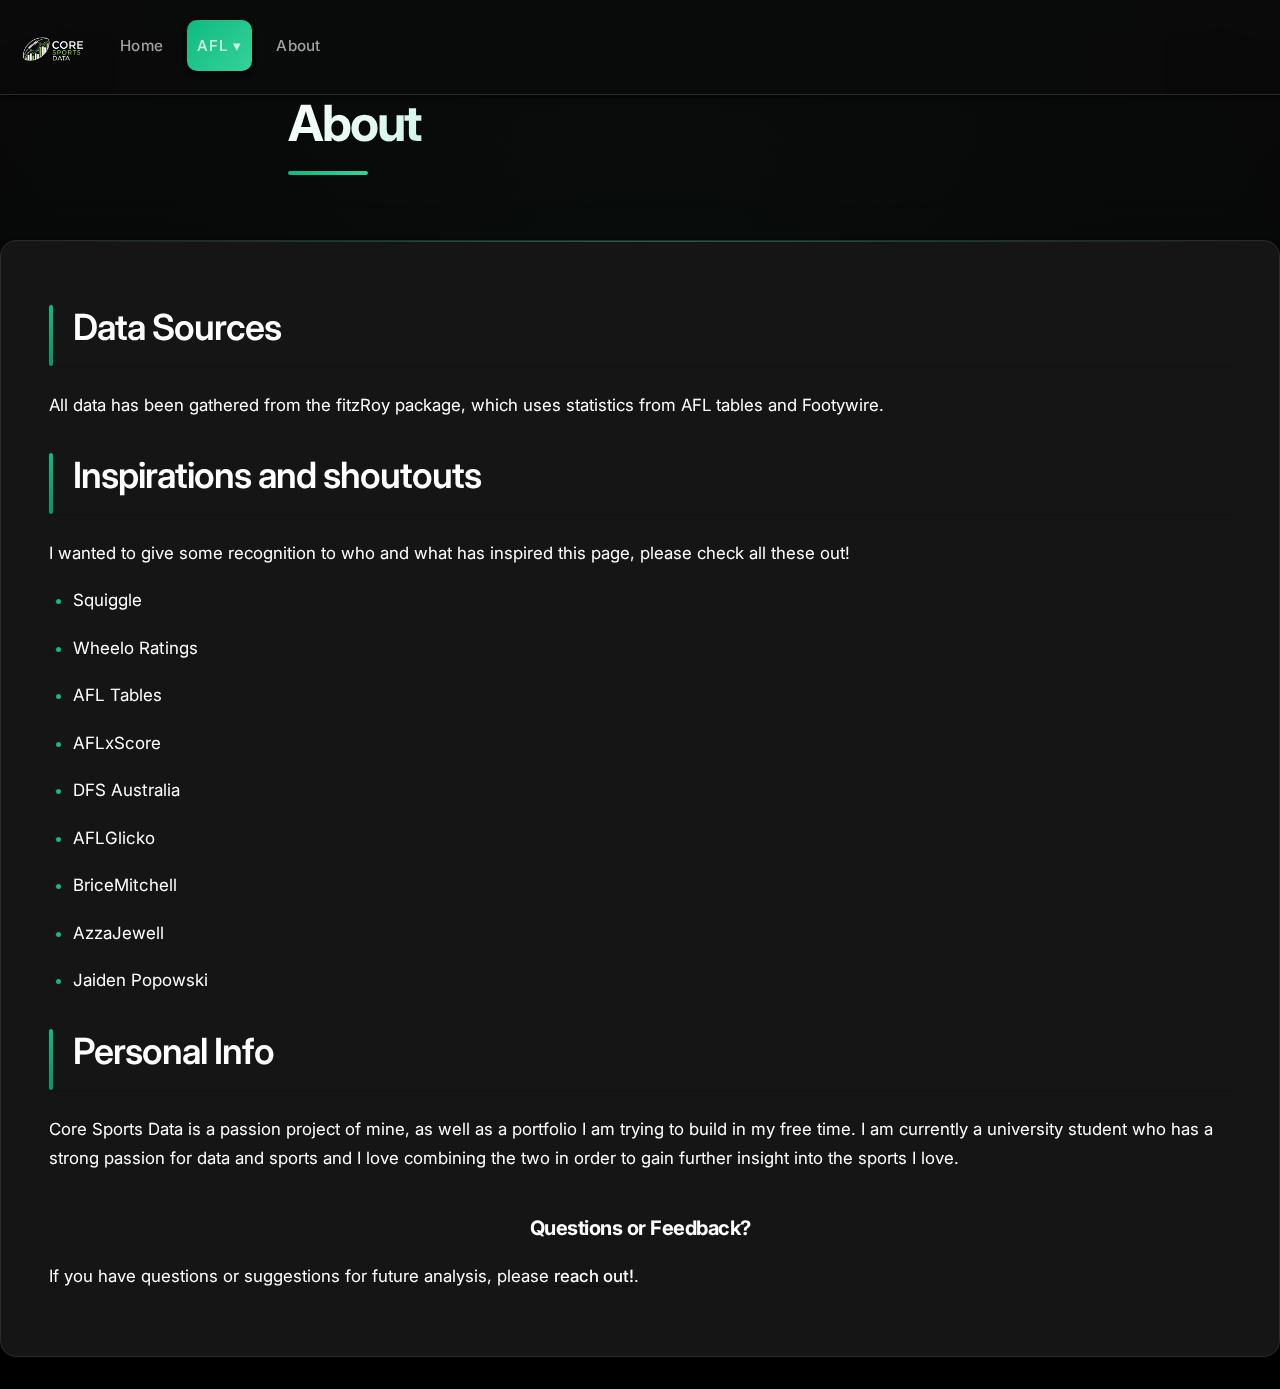
<file: about.html>
<!DOCTYPE html>

<html xmlns="http://www.w3.org/1999/xhtml" lang="" xml:lang="">

<head>
  <meta charset="utf-8"/>
  <meta name="viewport" content="width=device-width, initial-scale=1"/>
  <meta http-equiv="X-UA-Compatible" content="IE=Edge,chrome=1"/>
  <meta name="generator" content="distill" />

  <style type="text/css">
  /* Hide doc at startup (prevent jankiness while JS renders/transforms) */
  body {
    visibility: hidden;
  }
  </style>

 <!--radix_placeholder_import_source-->
 <!--/radix_placeholder_import_source-->

<style type="text/css">code{white-space: pre;}</style>
<style type="text/css" data-origin="pandoc">
html { -webkit-text-size-adjust: 100%; }
pre > code.sourceCode { white-space: pre; position: relative; }
pre > code.sourceCode > span { display: inline-block; line-height: 1.25; }
pre > code.sourceCode > span:empty { height: 1.2em; }
.sourceCode { overflow: visible; }
code.sourceCode > span { color: inherit; text-decoration: inherit; }
div.sourceCode { margin: 1em 0; }
pre.sourceCode { margin: 0; }
@media screen {
div.sourceCode { overflow: auto; }
}
@media print {
pre > code.sourceCode { white-space: pre-wrap; }
pre > code.sourceCode > span { text-indent: -5em; padding-left: 5em; }
}
pre.numberSource code
  { counter-reset: source-line 0; }
pre.numberSource code > span
  { position: relative; left: -4em; counter-increment: source-line; }
pre.numberSource code > span > a:first-child::before
  { content: counter(source-line);
    position: relative; left: -1em; text-align: right; vertical-align: baseline;
    border: none; display: inline-block;
    -webkit-touch-callout: none; -webkit-user-select: none;
    -khtml-user-select: none; -moz-user-select: none;
    -ms-user-select: none; user-select: none;
    padding: 0 4px; width: 4em;
    color: #aaaaaa;
  }
pre.numberSource { margin-left: 3em; border-left: 1px solid #aaaaaa;  padding-left: 4px; }
div.sourceCode
  { color: #00769e; background-color: #f1f3f5; }
@media screen {
pre > code.sourceCode > span > a:first-child::before { text-decoration: underline; }
}
code span { color: #00769e; } /* Normal */
code span.al { color: #ad0000; } /* Alert */
code span.an { color: #5e5e5e; } /* Annotation */
code span.at { color: #657422; } /* Attribute */
code span.bn { color: #ad0000; } /* BaseN */
code span.bu { } /* BuiltIn */
code span.cf { color: #00769e; } /* ControlFlow */
code span.ch { color: #20794d; } /* Char */
code span.cn { color: #8f5902; } /* Constant */
code span.co { color: #5e5e5e; } /* Comment */
code span.cv { color: #5e5e5e; font-style: italic; } /* CommentVar */
code span.do { color: #5e5e5e; font-style: italic; } /* Documentation */
code span.dt { color: #ad0000; } /* DataType */
code span.dv { color: #ad0000; } /* DecVal */
code span.er { color: #ad0000; } /* Error */
code span.ex { } /* Extension */
code span.fl { color: #ad0000; } /* Float */
code span.fu { color: #4758ab; } /* Function */
code span.im { } /* Import */
code span.in { color: #5e5e5e; } /* Information */
code span.kw { color: #00769e; } /* Keyword */
code span.op { color: #5e5e5e; } /* Operator */
code span.ot { color: #00769e; } /* Other */
code span.pp { color: #ad0000; } /* Preprocessor */
code span.sc { color: #5e5e5e; } /* SpecialChar */
code span.ss { color: #20794d; } /* SpecialString */
code span.st { color: #20794d; } /* String */
code span.va { color: #111111; } /* Variable */
code span.vs { color: #20794d; } /* VerbatimString */
code span.wa { color: #5e5e5e; font-style: italic; } /* Warning */
</style>


  <!--radix_placeholder_meta_tags-->
  <title>Core Sports Data: About</title>




  <!--  https://developers.facebook.com/docs/sharing/webmasters#markup -->
  <meta property="og:title" content="Core Sports Data: About"/>
  <meta property="og:type" content="article"/>
  <meta property="og:locale" content="en_US"/>
  <meta property="og:site_name" content="Core Sports Data"/>

  <!--  https://dev.twitter.com/cards/types/summary -->
  <meta property="twitter:card" content="summary"/>
  <meta property="twitter:title" content="Core Sports Data: About"/>

  <!--/radix_placeholder_meta_tags-->
  <!--radix_placeholder_rmarkdown_metadata-->

  <script type="text/json" id="radix-rmarkdown-metadata">
  {"type":"list","attributes":{"names":{"type":"character","attributes":{},"value":["title","output","css"]}},"value":[{"type":"character","attributes":{},"value":["About"]},{"type":"character","attributes":{},"value":["distill::distill_article"]},{"type":"character","attributes":{},"value":["styles.css"]}]}
  </script>
  <!--/radix_placeholder_rmarkdown_metadata-->
  <!--radix_placeholder_navigation_in_header-->
  <meta name="distill:offset" content=""/>

  <script type="application/javascript">

    window.headroom_prevent_pin = false;

    window.document.addEventListener("DOMContentLoaded", function (event) {

      // initialize headroom for banner
      var header = $('header').get(0);
      var headerHeight = header.offsetHeight;
      var headroom = new Headroom(header, {
        tolerance: 5,
        onPin : function() {
          if (window.headroom_prevent_pin) {
            window.headroom_prevent_pin = false;
            headroom.unpin();
          }
        }
      });
      headroom.init();
      if(window.location.hash)
        headroom.unpin();
      $(header).addClass('headroom--transition');

      // offset scroll location for banner on hash change
      // (see: https://github.com/WickyNilliams/headroom.js/issues/38)
      window.addEventListener("hashchange", function(event) {
        window.scrollTo(0, window.pageYOffset - (headerHeight + 25));
      });

      // responsive menu
      $('.distill-site-header').each(function(i, val) {
        var topnav = $(this);
        var toggle = topnav.find('.nav-toggle');
        toggle.on('click', function() {
          topnav.toggleClass('responsive');
        });
      });

      // nav dropdowns
      $('.nav-dropbtn').click(function(e) {
        $(this).next('.nav-dropdown-content').toggleClass('nav-dropdown-active');
        $(this).parent().siblings('.nav-dropdown')
           .children('.nav-dropdown-content').removeClass('nav-dropdown-active');
      });
      $("body").click(function(e){
        $('.nav-dropdown-content').removeClass('nav-dropdown-active');
      });
      $(".nav-dropdown").click(function(e){
        e.stopPropagation();
      });
    });
  </script>

  <style type="text/css">

  /* Theme (user-documented overrideables for nav appearance) */

  .distill-site-nav {
    color: rgba(255, 255, 255, 0.8);
    background-color: #0F2E3D;
    font-size: 15px;
    font-weight: 300;
  }

  .distill-site-nav a {
    color: inherit;
    text-decoration: none;
  }

  .distill-site-nav a:hover {
    color: white;
  }

  @media print {
    .distill-site-nav {
      display: none;
    }
  }

  .distill-site-header {

  }

  .distill-site-footer {

  }


  /* Site Header */

  .distill-site-header {
    width: 100%;
    box-sizing: border-box;
    z-index: 3;
  }

  .distill-site-header .nav-left {
    display: inline-block;
    margin-left: 8px;
  }

  @media screen and (max-width: 768px) {
    .distill-site-header .nav-left {
      margin-left: 0;
    }
  }


  .distill-site-header .nav-right {
    float: right;
    margin-right: 8px;
  }

  .distill-site-header a,
  .distill-site-header .title {
    display: inline-block;
    text-align: center;
    padding: 14px 10px 14px 10px;
  }

  .distill-site-header .title {
    font-size: 18px;
    min-width: 150px;
  }

  .distill-site-header .logo {
    padding: 0;
  }

  .distill-site-header .logo img {
    display: none;
    max-height: 20px;
    width: auto;
    margin-bottom: -4px;
  }

  .distill-site-header .nav-image img {
    max-height: 18px;
    width: auto;
    display: inline-block;
    margin-bottom: -3px;
  }



  @media screen and (min-width: 1000px) {
    .distill-site-header .logo img {
      display: inline-block;
    }
    .distill-site-header .nav-left {
      margin-left: 20px;
    }
    .distill-site-header .nav-right {
      margin-right: 20px;
    }
    .distill-site-header .title {
      padding-left: 12px;
    }
  }


  .distill-site-header .nav-toggle {
    display: none;
  }

  .nav-dropdown {
    display: inline-block;
    position: relative;
  }

  .nav-dropdown .nav-dropbtn {
    border: none;
    outline: none;
    color: rgba(255, 255, 255, 0.8);
    padding: 16px 10px;
    background-color: transparent;
    font-family: inherit;
    font-size: inherit;
    font-weight: inherit;
    margin: 0;
    margin-top: 1px;
    z-index: 2;
  }

  .nav-dropdown-content {
    display: none;
    position: absolute;
    background-color: white;
    min-width: 200px;
    border: 1px solid rgba(0,0,0,0.15);
    border-radius: 4px;
    box-shadow: 0px 8px 16px 0px rgba(0,0,0,0.1);
    z-index: 1;
    margin-top: 2px;
    white-space: nowrap;
    padding-top: 4px;
    padding-bottom: 4px;
  }

  .nav-dropdown-content hr {
    margin-top: 4px;
    margin-bottom: 4px;
    border: none;
    border-bottom: 1px solid rgba(0, 0, 0, 0.1);
  }

  .nav-dropdown-active {
    display: block;
  }

  .nav-dropdown-content a, .nav-dropdown-content .nav-dropdown-header {
    color: black;
    padding: 6px 24px;
    text-decoration: none;
    display: block;
    text-align: left;
  }

  .nav-dropdown-content .nav-dropdown-header {
    display: block;
    padding: 5px 24px;
    padding-bottom: 0;
    text-transform: uppercase;
    font-size: 14px;
    color: #999999;
    white-space: nowrap;
  }

  .nav-dropdown:hover .nav-dropbtn {
    color: white;
  }

  .nav-dropdown-content a:hover {
    background-color: #ddd;
    color: black;
  }

  .nav-right .nav-dropdown-content {
    margin-left: -45%;
    right: 0;
  }

  @media screen and (max-width: 768px) {
    .distill-site-header a, .distill-site-header .nav-dropdown  {display: none;}
    .distill-site-header a.nav-toggle {
      float: right;
      display: block;
    }
    .distill-site-header .title {
      margin-left: 0;
    }
    .distill-site-header .nav-right {
      margin-right: 0;
    }
    .distill-site-header {
      overflow: hidden;
    }
    .nav-right .nav-dropdown-content {
      margin-left: 0;
    }
  }


  @media screen and (max-width: 768px) {
    .distill-site-header.responsive {position: relative; min-height: 500px; }
    .distill-site-header.responsive a.nav-toggle {
      position: absolute;
      right: 0;
      top: 0;
    }
    .distill-site-header.responsive a,
    .distill-site-header.responsive .nav-dropdown {
      display: block;
      text-align: left;
    }
    .distill-site-header.responsive .nav-left,
    .distill-site-header.responsive .nav-right {
      width: 100%;
    }
    .distill-site-header.responsive .nav-dropdown {float: none;}
    .distill-site-header.responsive .nav-dropdown-content {position: relative;}
    .distill-site-header.responsive .nav-dropdown .nav-dropbtn {
      display: block;
      width: 100%;
      text-align: left;
    }
  }

  /* Site Footer */

  .distill-site-footer {
    width: 100%;
    overflow: hidden;
    box-sizing: border-box;
    z-index: 3;
    margin-top: 30px;
    padding-top: 30px;
    padding-bottom: 30px;
    text-align: center;
  }

  /* Headroom */

  d-title {
    padding-top: 6rem;
  }

  @media print {
    d-title {
      padding-top: 4rem;
    }
  }

  .headroom {
    z-index: 1000;
    position: fixed;
    top: 0;
    left: 0;
    right: 0;
  }

  .headroom--transition {
    transition: all .4s ease-in-out;
  }

  .headroom--unpinned {
    top: -100px;
  }

  .headroom--pinned {
    top: 0;
  }

  /* adjust viewport for navbar height */
  /* helps vertically center bootstrap (non-distill) content */
  .min-vh-100 {
    min-height: calc(100vh - 100px) !important;
  }

  </style>

  <script src="site_libs/jquery-3.6.0/jquery-3.6.0.min.js"></script>
  <link href="site_libs/font-awesome-6.5.2/css/all.min.css" rel="stylesheet"/>
  <link href="site_libs/font-awesome-6.5.2/css/v4-shims.min.css" rel="stylesheet"/>
  <script src="site_libs/headroom-0.9.4/headroom.min.js"></script>
  <script src="site_libs/autocomplete-0.37.1/autocomplete.min.js"></script>
  <script src="site_libs/fuse-6.4.1/fuse.min.js"></script>

  <script type="application/javascript">

  function getMeta(metaName) {
    var metas = document.getElementsByTagName('meta');
    for (let i = 0; i < metas.length; i++) {
      if (metas[i].getAttribute('name') === metaName) {
        return metas[i].getAttribute('content');
      }
    }
    return '';
  }

  function offsetURL(url) {
    var offset = getMeta('distill:offset');
    return offset ? offset + '/' + url : url;
  }

  function createFuseIndex() {

    // create fuse index
    var options = {
      keys: [
        { name: 'title', weight: 20 },
        { name: 'categories', weight: 15 },
        { name: 'description', weight: 10 },
        { name: 'contents', weight: 5 },
      ],
      ignoreLocation: true,
      threshold: 0
    };
    var fuse = new window.Fuse([], options);

    // fetch the main search.json
    return fetch(offsetURL('search.json'))
      .then(function(response) {
        if (response.status == 200) {
          return response.json().then(function(json) {
            // index main articles
            json.articles.forEach(function(article) {
              fuse.add(article);
            });
            // download collections and index their articles
            return Promise.all(json.collections.map(function(collection) {
              return fetch(offsetURL(collection)).then(function(response) {
                if (response.status === 200) {
                  return response.json().then(function(articles) {
                    articles.forEach(function(article) {
                      fuse.add(article);
                    });
                  })
                } else {
                  return Promise.reject(
                    new Error('Unexpected status from search index request: ' +
                              response.status)
                  );
                }
              });
            })).then(function() {
              return fuse;
            });
          });

        } else {
          return Promise.reject(
            new Error('Unexpected status from search index request: ' +
                        response.status)
          );
        }
      });
  }

  window.document.addEventListener("DOMContentLoaded", function (event) {

    // get search element (bail if we don't have one)
    var searchEl = window.document.getElementById('distill-search');
    if (!searchEl)
      return;

    createFuseIndex()
      .then(function(fuse) {

        // make search box visible
        searchEl.classList.remove('hidden');

        // initialize autocomplete
        var options = {
          autoselect: true,
          hint: false,
          minLength: 2,
        };
        window.autocomplete(searchEl, options, [{
          source: function(query, callback) {
            const searchOptions = {
              isCaseSensitive: false,
              shouldSort: true,
              minMatchCharLength: 2,
              limit: 10,
            };
            var results = fuse.search(query, searchOptions);
            callback(results
              .map(function(result) { return result.item; })
            );
          },
          templates: {
            suggestion: function(suggestion) {
              var img = suggestion.preview && Object.keys(suggestion.preview).length > 0
                ? `<img src="${offsetURL(suggestion.preview)}"</img>`
                : '';
              var html = `
                <div class="search-item">
                  <h3>${suggestion.title}</h3>
                  <div class="search-item-description">
                    ${suggestion.description || ''}
                  </div>
                  <div class="search-item-preview">
                    ${img}
                  </div>
                </div>
              `;
              return html;
            }
          }
        }]).on('autocomplete:selected', function(event, suggestion) {
          window.location.href = offsetURL(suggestion.path);
        });
        // remove inline display style on autocompleter (we want to
        // manage responsive display via css)
        $('.algolia-autocomplete').css("display", "");
      })
      .catch(function(error) {
        console.log(error);
      });

  });

  </script>

  <style type="text/css">

  .nav-search {
    font-size: x-small;
  }

  /* Algolioa Autocomplete */

  .algolia-autocomplete {
    display: inline-block;
    margin-left: 10px;
    vertical-align: sub;
    background-color: white;
    color: black;
    padding: 6px;
    padding-top: 8px;
    padding-bottom: 0;
    border-radius: 6px;
    border: 1px #0F2E3D solid;
    width: 180px;
  }


  @media screen and (max-width: 768px) {
    .distill-site-nav .algolia-autocomplete {
      display: none;
      visibility: hidden;
    }
    .distill-site-nav.responsive .algolia-autocomplete {
      display: inline-block;
      visibility: visible;
    }
    .distill-site-nav.responsive .algolia-autocomplete .aa-dropdown-menu {
      margin-left: 0;
      width: 400px;
      max-height: 400px;
    }
  }

  .algolia-autocomplete .aa-input, .algolia-autocomplete .aa-hint {
    width: 90%;
    outline: none;
    border: none;
  }

  .algolia-autocomplete .aa-hint {
    color: #999;
  }
  .algolia-autocomplete .aa-dropdown-menu {
    width: 550px;
    max-height: 70vh;
    overflow-x: visible;
    overflow-y: scroll;
    padding: 5px;
    margin-top: 3px;
    margin-left: -150px;
    background-color: #fff;
    border-radius: 5px;
    border: 1px solid #999;
    border-top: none;
  }

  .algolia-autocomplete .aa-dropdown-menu .aa-suggestion {
    cursor: pointer;
    padding: 5px 4px;
    border-bottom: 1px solid #eee;
  }

  .algolia-autocomplete .aa-dropdown-menu .aa-suggestion:last-of-type {
    border-bottom: none;
    margin-bottom: 2px;
  }

  .algolia-autocomplete .aa-dropdown-menu .aa-suggestion .search-item {
    overflow: hidden;
    font-size: 0.8em;
    line-height: 1.4em;
  }

  .algolia-autocomplete .aa-dropdown-menu .aa-suggestion .search-item h3 {
    font-size: 1rem;
    margin-block-start: 0;
    margin-block-end: 5px;
  }

  .algolia-autocomplete .aa-dropdown-menu .aa-suggestion .search-item-description {
    display: inline-block;
    overflow: hidden;
    height: 2.8em;
    width: 80%;
    margin-right: 4%;
  }

  .algolia-autocomplete .aa-dropdown-menu .aa-suggestion .search-item-preview {
    display: inline-block;
    width: 15%;
  }

  .algolia-autocomplete .aa-dropdown-menu .aa-suggestion .search-item-preview img {
    height: 3em;
    width: auto;
    display: none;
  }

  .algolia-autocomplete .aa-dropdown-menu .aa-suggestion .search-item-preview img[src] {
    display: initial;
  }

  .algolia-autocomplete .aa-dropdown-menu .aa-suggestion.aa-cursor {
    background-color: #eee;
  }
  .algolia-autocomplete .aa-dropdown-menu .aa-suggestion em {
    font-weight: bold;
    font-style: normal;
  }

  </style>


  <!--/radix_placeholder_navigation_in_header-->
  <!--radix_placeholder_distill-->

  <style type="text/css">

  body {
    background-color: white;
  }

  .pandoc-table {
    width: 100%;
  }

  .pandoc-table>caption {
    margin-bottom: 10px;
  }

  .pandoc-table th:not([align]) {
    text-align: left;
  }

  .pagedtable-footer {
    font-size: 15px;
  }

  d-byline .byline {
    grid-template-columns: 2fr 2fr;
  }

  d-byline .byline h3 {
    margin-block-start: 1.5em;
  }

  d-byline .byline .authors-affiliations h3 {
    margin-block-start: 0.5em;
  }

  .authors-affiliations .orcid-id {
    width: 16px;
    height:16px;
    margin-left: 4px;
    margin-right: 4px;
    vertical-align: middle;
    padding-bottom: 2px;
  }

  d-title .dt-tags {
    margin-top: 1em;
    grid-column: text;
  }

  .dt-tags .dt-tag {
    text-decoration: none;
    display: inline-block;
    color: rgba(0,0,0,0.6);
    padding: 0em 0.4em;
    margin-right: 0.5em;
    margin-bottom: 0.4em;
    font-size: 70%;
    border: 1px solid rgba(0,0,0,0.2);
    border-radius: 3px;
    text-transform: uppercase;
    font-weight: 500;
  }

  d-article table.gt_table td,
  d-article table.gt_table th {
    border-bottom: none;
    font-size: 100%;
  }

  .html-widget {
    margin-bottom: 2.0em;
  }

  .l-screen-inset {
    padding-right: 16px;
  }

  .l-screen .caption {
    margin-left: 10px;
  }

  .shaded {
    background: rgb(247, 247, 247);
    padding-top: 20px;
    padding-bottom: 20px;
    border-top: 1px solid rgba(0, 0, 0, 0.1);
    border-bottom: 1px solid rgba(0, 0, 0, 0.1);
  }

  .shaded .html-widget {
    margin-bottom: 0;
    border: 1px solid rgba(0, 0, 0, 0.1);
  }

  .shaded .shaded-content {
    background: white;
  }

  .text-output {
    margin-top: 0;
    line-height: 1.5em;
  }

  .hidden {
    display: none !important;
  }

  hr.section-separator {
    border: none;
    border-top: 1px solid rgba(0, 0, 0, 0.1);
    margin: 0px;
  }


  d-byline {
    border-top: none;
  }

  d-article {
    padding-top: 2.5rem;
    padding-bottom: 30px;
    border-top: none;
  }

  d-appendix {
    padding-top: 30px;
  }

  d-article>p>img {
    width: 100%;
  }

  d-article h2 {
    margin: 1rem 0 1.5rem 0;
  }

  d-article h3 {
    margin-top: 1.5rem;
  }

  d-article iframe {
    border: 1px solid rgba(0, 0, 0, 0.1);
    margin-bottom: 2.0em;
    width: 100%;
  }

  /* Tweak code blocks */

  d-article div.sourceCode code,
  d-article pre code {
    font-family: Consolas, Monaco, 'Andale Mono', 'Ubuntu Mono', monospace;
  }

  d-article pre,
  d-article div.sourceCode,
  d-article div.sourceCode pre {
    overflow: auto;
  }

  d-article div.sourceCode {
    background-color: white;
  }

  d-article div.sourceCode pre {
    padding-left: 10px;
    font-size: 12px;
    border-left: 2px solid rgba(0,0,0,0.1);
  }

  d-article pre {
    font-size: 12px;
    color: black;
    background: none;
    margin-top: 0;
    text-align: left;
    white-space: pre;
    word-spacing: normal;
    word-break: normal;
    word-wrap: normal;
    line-height: 1.5;

    -moz-tab-size: 4;
    -o-tab-size: 4;
    tab-size: 4;

    -webkit-hyphens: none;
    -moz-hyphens: none;
    -ms-hyphens: none;
    hyphens: none;
  }

  d-article pre a {
    border-bottom: none;
  }

  d-article pre a:hover {
    border-bottom: none;
    text-decoration: underline;
  }

  d-article details {
    grid-column: text;
    margin-bottom: 0.8em;
  }

  @media(min-width: 768px) {

  d-article pre,
  d-article div.sourceCode,
  d-article div.sourceCode pre {
    overflow: visible !important;
  }

  d-article div.sourceCode pre {
    padding-left: 18px;
    font-size: 14px;
  }

  /* tweak for Pandoc numbered line within distill */
  d-article pre.numberSource code > span {
      left: -2em;
  }

  d-article pre {
    font-size: 14px;
  }

  }

  figure img.external {
    background: white;
    border: 1px solid rgba(0, 0, 0, 0.1);
    box-shadow: 0 1px 8px rgba(0, 0, 0, 0.1);
    padding: 18px;
    box-sizing: border-box;
  }

  /* CSS for d-contents */

  .d-contents {
    grid-column: text;
    color: rgba(0,0,0,0.8);
    font-size: 0.9em;
    padding-bottom: 1em;
    margin-bottom: 1em;
    padding-bottom: 0.5em;
    margin-bottom: 1em;
    padding-left: 0.25em;
    justify-self: start;
  }

  @media(min-width: 1000px) {
    .d-contents.d-contents-float {
      height: 0;
      grid-column-start: 1;
      grid-column-end: 4;
      justify-self: center;
      padding-right: 3em;
      padding-left: 2em;
    }
  }

  .d-contents nav h3 {
    font-size: 18px;
    margin-top: 0;
    margin-bottom: 1em;
  }

  .d-contents li {
    list-style-type: none
  }

  .d-contents nav > ul {
    padding-left: 0;
  }

  .d-contents ul {
    padding-left: 1em
  }

  .d-contents nav ul li {
    margin-top: 0.6em;
    margin-bottom: 0.2em;
  }

  .d-contents nav a {
    font-size: 13px;
    border-bottom: none;
    text-decoration: none
    color: rgba(0, 0, 0, 0.8);
  }

  .d-contents nav a:hover {
    text-decoration: underline solid rgba(0, 0, 0, 0.6)
  }

  .d-contents nav > ul > li > a {
    font-weight: 600;
  }

  .d-contents nav > ul > li > ul {
    font-weight: inherit;
  }

  .d-contents nav > ul > li > ul > li {
    margin-top: 0.2em;
  }


  .d-contents nav ul {
    margin-top: 0;
    margin-bottom: 0.25em;
  }

  .d-article-with-toc h2:nth-child(2) {
    margin-top: 0;
  }


  /* Figure */

  .figure {
    position: relative;
    margin-bottom: 2.5em;
    margin-top: 1.5em;
  }

  .figure .caption {
    color: rgba(0, 0, 0, 0.6);
    font-size: 12px;
    line-height: 1.5em;
  }

  .figure img.external {
    background: white;
    border: 1px solid rgba(0, 0, 0, 0.1);
    box-shadow: 0 1px 8px rgba(0, 0, 0, 0.1);
    padding: 18px;
    box-sizing: border-box;
  }

  .figure .caption a {
    color: rgba(0, 0, 0, 0.6);
  }

  .figure .caption b,
  .figure .caption strong, {
    font-weight: 600;
    color: rgba(0, 0, 0, 1.0);
  }

  /* Citations */

  d-article .citation {
    color: inherit;
    cursor: inherit;
  }

  div.hanging-indent{
    margin-left: 1em; text-indent: -1em;
  }

  /* Citation hover box */

  .tippy-box[data-theme~=light-border] {
    background-color: rgba(250, 250, 250, 0.95);
  }

  .tippy-content > p {
    margin-bottom: 0;
    padding: 2px;
  }


  /* Tweak 1000px media break to show more text */

  @media(min-width: 1000px) {
    .base-grid,
    distill-header,
    d-title,
    d-abstract,
    d-article,
    d-appendix,
    distill-appendix,
    d-byline,
    d-footnote-list,
    d-citation-list,
    distill-footer {
      grid-template-columns: [screen-start] 1fr [page-start kicker-start] 80px [middle-start] 50px [text-start kicker-end] 65px 65px 65px 65px 65px 65px 65px 65px [text-end gutter-start] 65px [middle-end] 65px [page-end gutter-end] 1fr [screen-end];
      grid-column-gap: 16px;
    }

    .grid {
      grid-column-gap: 16px;
    }

    d-article {
      font-size: 1.06rem;
      line-height: 1.7em;
    }
    figure .caption, .figure .caption, figure figcaption {
      font-size: 13px;
    }
  }

  @media(min-width: 1180px) {
    .base-grid,
    distill-header,
    d-title,
    d-abstract,
    d-article,
    d-appendix,
    distill-appendix,
    d-byline,
    d-footnote-list,
    d-citation-list,
    distill-footer {
      grid-template-columns: [screen-start] 1fr [page-start kicker-start] 60px [middle-start] 60px [text-start kicker-end] 60px 60px 60px 60px 60px 60px 60px 60px [text-end gutter-start] 60px [middle-end] 60px [page-end gutter-end] 1fr [screen-end];
      grid-column-gap: 32px;
    }

    .grid {
      grid-column-gap: 32px;
    }
  }


  /* Get the citation styles for the appendix (not auto-injected on render since
     we do our own rendering of the citation appendix) */

  d-appendix .citation-appendix,
  .d-appendix .citation-appendix {
    font-size: 11px;
    line-height: 15px;
    border-left: 1px solid rgba(0, 0, 0, 0.1);
    padding-left: 18px;
    border: 1px solid rgba(0,0,0,0.1);
    background: rgba(0, 0, 0, 0.02);
    padding: 10px 18px;
    border-radius: 3px;
    color: rgba(150, 150, 150, 1);
    overflow: hidden;
    margin-top: -12px;
    white-space: pre-wrap;
    word-wrap: break-word;
  }

  /* Include appendix styles here so they can be overridden */

  d-appendix {
    contain: layout style;
    font-size: 0.8em;
    line-height: 1.7em;
    margin-top: 60px;
    margin-bottom: 0;
    border-top: 1px solid rgba(0, 0, 0, 0.1);
    color: rgba(0,0,0,0.5);
    padding-top: 60px;
    padding-bottom: 48px;
  }

  d-appendix h3 {
    grid-column: page-start / text-start;
    font-size: 15px;
    font-weight: 500;
    margin-top: 1em;
    margin-bottom: 0;
    color: rgba(0,0,0,0.65);
  }

  d-appendix h3 + * {
    margin-top: 1em;
  }

  d-appendix ol {
    padding: 0 0 0 15px;
  }

  @media (min-width: 768px) {
    d-appendix ol {
      padding: 0 0 0 30px;
      margin-left: -30px;
    }
  }

  d-appendix li {
    margin-bottom: 1em;
  }

  d-appendix a {
    color: rgba(0, 0, 0, 0.6);
  }

  d-appendix > * {
    grid-column: text;
  }

  d-appendix > d-footnote-list,
  d-appendix > d-citation-list,
  d-appendix > distill-appendix {
    grid-column: screen;
  }

  /* Include footnote styles here so they can be overridden */

  d-footnote-list {
    contain: layout style;
  }

  d-footnote-list > * {
    grid-column: text;
  }

  d-footnote-list a.footnote-backlink {
    color: rgba(0,0,0,0.3);
    padding-left: 0.5em;
  }



  /* Anchor.js */

  .anchorjs-link {
    /*transition: all .25s linear; */
    text-decoration: none;
    border-bottom: none;
  }
  *:hover > .anchorjs-link {
    margin-left: -1.125em !important;
    text-decoration: none;
    border-bottom: none;
  }

  /* Social footer */

  .social_footer {
    margin-top: 30px;
    margin-bottom: 0;
    color: rgba(0,0,0,0.67);
  }

  .disqus-comments {
    margin-right: 30px;
  }

  .disqus-comment-count {
    border-bottom: 1px solid rgba(0, 0, 0, 0.4);
    cursor: pointer;
  }

  #disqus_thread {
    margin-top: 30px;
  }

  .article-sharing a {
    border-bottom: none;
    margin-right: 8px;
  }

  .article-sharing a:hover {
    border-bottom: none;
  }

  .sidebar-section.subscribe {
    font-size: 12px;
    line-height: 1.6em;
  }

  .subscribe p {
    margin-bottom: 0.5em;
  }


  .article-footer .subscribe {
    font-size: 15px;
    margin-top: 45px;
  }


  .sidebar-section.custom {
    font-size: 12px;
    line-height: 1.6em;
  }

  .custom p {
    margin-bottom: 0.5em;
  }

  /* Styles for listing layout (hide title) */
  .layout-listing d-title, .layout-listing .d-title {
    display: none;
  }

  /* Styles for posts lists (not auto-injected) */


  .posts-with-sidebar {
    padding-left: 45px;
    padding-right: 45px;
  }

  .posts-list .description h2,
  .posts-list .description p {
    font-family: -apple-system, BlinkMacSystemFont, "Segoe UI", Roboto, Oxygen, Ubuntu, Cantarell, "Fira Sans", "Droid Sans", "Helvetica Neue", Arial, sans-serif;
  }

  .posts-list .description h2 {
    font-weight: 700;
    border-bottom: none;
    padding-bottom: 0;
  }

  .posts-list h2.post-tag {
    border-bottom: 1px solid rgba(0, 0, 0, 0.2);
    padding-bottom: 12px;
  }
  .posts-list {
    margin-top: 60px;
    margin-bottom: 24px;
  }

  .posts-list .post-preview {
    text-decoration: none;
    overflow: hidden;
    display: block;
    border-bottom: 1px solid rgba(0, 0, 0, 0.1);
    padding: 24px 0;
  }

  .post-preview-last {
    border-bottom: none !important;
  }

  .posts-list .posts-list-caption {
    grid-column: screen;
    font-weight: 400;
  }

  .posts-list .post-preview h2 {
    margin: 0 0 6px 0;
    line-height: 1.2em;
    font-style: normal;
    font-size: 24px;
  }

  .posts-list .post-preview p {
    margin: 0 0 12px 0;
    line-height: 1.4em;
    font-size: 16px;
  }

  .posts-list .post-preview .thumbnail {
    box-sizing: border-box;
    margin-bottom: 24px;
    position: relative;
    max-width: 500px;
  }
  .posts-list .post-preview img {
    width: 100%;
    display: block;
  }

  .posts-list .metadata {
    font-size: 12px;
    line-height: 1.4em;
    margin-bottom: 18px;
  }

  .posts-list .metadata > * {
    display: inline-block;
  }

  .posts-list .metadata .publishedDate {
    margin-right: 2em;
  }

  .posts-list .metadata .dt-authors {
    display: block;
    margin-top: 0.3em;
    margin-right: 2em;
  }

  .posts-list .dt-tags {
    display: block;
    line-height: 1em;
  }

  .posts-list .dt-tags .dt-tag {
    display: inline-block;
    color: rgba(0,0,0,0.6);
    padding: 0.3em 0.4em;
    margin-right: 0.2em;
    margin-bottom: 0.4em;
    font-size: 60%;
    border: 1px solid rgba(0,0,0,0.2);
    border-radius: 3px;
    text-transform: uppercase;
    font-weight: 500;
  }

  .posts-list img {
    opacity: 1;
  }

  .posts-list img[data-src] {
    opacity: 0;
  }

  .posts-more {
    clear: both;
  }


  .posts-sidebar {
    font-size: 16px;
  }

  .posts-sidebar h3 {
    font-size: 16px;
    margin-top: 0;
    margin-bottom: 0.5em;
    font-weight: 400;
    text-transform: uppercase;
  }

  .sidebar-section {
    margin-bottom: 30px;
  }

  .categories ul {
    list-style-type: none;
    margin: 0;
    padding: 0;
  }

  .categories li {
    color: rgba(0, 0, 0, 0.8);
    margin-bottom: 0;
  }

  .categories li>a {
    border-bottom: none;
  }

  .categories li>a:hover {
    border-bottom: 1px solid rgba(0, 0, 0, 0.4);
  }

  .categories .active {
    font-weight: 600;
  }

  .categories .category-count {
    color: rgba(0, 0, 0, 0.4);
  }


  @media(min-width: 768px) {
    .posts-list .post-preview h2 {
      font-size: 26px;
    }
    .posts-list .post-preview .thumbnail {
      float: right;
      width: 30%;
      margin-bottom: 0;
    }
    .posts-list .post-preview .description {
      float: left;
      width: 45%;
    }
    .posts-list .post-preview .metadata {
      float: left;
      width: 20%;
      margin-top: 8px;
    }
    .posts-list .post-preview p {
      margin: 0 0 12px 0;
      line-height: 1.5em;
      font-size: 16px;
    }
    .posts-with-sidebar .posts-list {
      float: left;
      width: 75%;
    }
    .posts-with-sidebar .posts-sidebar {
      float: right;
      width: 20%;
      margin-top: 60px;
      padding-top: 24px;
      padding-bottom: 24px;
    }
  }


  /* Improve display for browsers without grid (IE/Edge <= 15) */

  .downlevel {
    line-height: 1.6em;
    font-family: -apple-system, BlinkMacSystemFont, "Segoe UI", Roboto, Oxygen, Ubuntu, Cantarell, "Fira Sans", "Droid Sans", "Helvetica Neue", Arial, sans-serif;
    margin: 0;
  }

  .downlevel .d-title {
    padding-top: 6rem;
    padding-bottom: 1.5rem;
  }

  .downlevel .d-title h1 {
    font-size: 50px;
    font-weight: 700;
    line-height: 1.1em;
    margin: 0 0 0.5rem;
  }

  .downlevel .d-title p {
    font-weight: 300;
    font-size: 1.2rem;
    line-height: 1.55em;
    margin-top: 0;
  }

  .downlevel .d-byline {
    padding-top: 0.8em;
    padding-bottom: 0.8em;
    font-size: 0.8rem;
    line-height: 1.8em;
  }

  .downlevel .section-separator {
    border: none;
    border-top: 1px solid rgba(0, 0, 0, 0.1);
  }

  .downlevel .d-article {
    font-size: 1.06rem;
    line-height: 1.7em;
    padding-top: 1rem;
    padding-bottom: 2rem;
  }


  .downlevel .d-appendix {
    padding-left: 0;
    padding-right: 0;
    max-width: none;
    font-size: 0.8em;
    line-height: 1.7em;
    margin-bottom: 0;
    color: rgba(0,0,0,0.5);
    padding-top: 40px;
    padding-bottom: 48px;
  }

  .downlevel .footnotes ol {
    padding-left: 13px;
  }

  .downlevel .base-grid,
  .downlevel .distill-header,
  .downlevel .d-title,
  .downlevel .d-abstract,
  .downlevel .d-article,
  .downlevel .d-appendix,
  .downlevel .distill-appendix,
  .downlevel .d-byline,
  .downlevel .d-footnote-list,
  .downlevel .d-citation-list,
  .downlevel .distill-footer,
  .downlevel .appendix-bottom,
  .downlevel .posts-container {
    padding-left: 40px;
    padding-right: 40px;
  }

  @media(min-width: 768px) {
    .downlevel .base-grid,
    .downlevel .distill-header,
    .downlevel .d-title,
    .downlevel .d-abstract,
    .downlevel .d-article,
    .downlevel .d-appendix,
    .downlevel .distill-appendix,
    .downlevel .d-byline,
    .downlevel .d-footnote-list,
    .downlevel .d-citation-list,
    .downlevel .distill-footer,
    .downlevel .appendix-bottom,
    .downlevel .posts-container {
    padding-left: 150px;
    padding-right: 150px;
    max-width: 900px;
  }
  }

  .downlevel pre code {
    display: block;
    border-left: 2px solid rgba(0, 0, 0, .1);
    padding: 0 0 0 20px;
    font-size: 14px;
  }

  .downlevel code, .downlevel pre {
    color: black;
    background: none;
    font-family: Consolas, Monaco, 'Andale Mono', 'Ubuntu Mono', monospace;
    text-align: left;
    white-space: pre;
    word-spacing: normal;
    word-break: normal;
    word-wrap: normal;
    line-height: 1.5;

    -moz-tab-size: 4;
    -o-tab-size: 4;
    tab-size: 4;

    -webkit-hyphens: none;
    -moz-hyphens: none;
    -ms-hyphens: none;
    hyphens: none;
  }

  .downlevel .posts-list .post-preview {
    color: inherit;
  }



  </style>

  <script type="application/javascript">

  function is_downlevel_browser() {
    if (bowser.isUnsupportedBrowser({ msie: "12", msedge: "16"},
                                   window.navigator.userAgent)) {
      return true;
    } else {
      return window.load_distill_framework === undefined;
    }
  }

  // show body when load is complete
  function on_load_complete() {

    // add anchors
    if (window.anchors) {
      window.anchors.options.placement = 'left';
      window.anchors.add('d-article > h2, d-article > h3, d-article > h4, d-article > h5');
    }


    // set body to visible
    document.body.style.visibility = 'visible';

    // force redraw for leaflet widgets
    if (window.HTMLWidgets) {
      var maps = window.HTMLWidgets.findAll(".leaflet");
      $.each(maps, function(i, el) {
        var map = this.getMap();
        map.invalidateSize();
        map.eachLayer(function(layer) {
          if (layer instanceof L.TileLayer)
            layer.redraw();
        });
      });
    }

    // trigger 'shown' so htmlwidgets resize
    $('d-article').trigger('shown');
  }

  function init_distill() {

    init_common();

    // create front matter
    var front_matter = $('<d-front-matter></d-front-matter>');
    $('#distill-front-matter').wrap(front_matter);

    // create d-title
    $('.d-title').changeElementType('d-title');

    // separator
    var separator = '<hr class="section-separator" style="clear: both"/>';
    // prepend separator above appendix
    $('.d-byline').before(separator);
    $('.d-article').before(separator);

    // create d-byline
    var byline = $('<d-byline></d-byline>');
    $('.d-byline').replaceWith(byline);

    // create d-article
    var article = $('<d-article></d-article>');
    $('.d-article').wrap(article).children().unwrap();

    // move posts container into article
    $('.posts-container').appendTo($('d-article'));

    // create d-appendix
    $('.d-appendix').changeElementType('d-appendix');

    // flag indicating that we have appendix items
    var appendix = $('.appendix-bottom').children('h3').length > 0;

    // replace footnotes with <d-footnote>
    $('.footnote-ref').each(function(i, val) {
      appendix = true;
      var href = $(this).attr('href');
      var id = href.replace('#', '');
      var fn = $('#' + id);
      var fn_p = $('#' + id + '>p');
      fn_p.find('.footnote-back').remove();
      var text = fn_p.html();
      var dtfn = $('<d-footnote></d-footnote>');
      dtfn.html(text);
      $(this).replaceWith(dtfn);
    });
    // remove footnotes
    $('.footnotes').remove();

    // move refs into #references-listing
    $('#references-listing').replaceWith($('#refs'));

    $('h1.appendix, h2.appendix').each(function(i, val) {
      $(this).changeElementType('h3');
    });
    $('h3.appendix').each(function(i, val) {
      var id = $(this).attr('id');
      $('.d-contents a[href="#' + id + '"]').parent().remove();
      appendix = true;
      $(this).nextUntil($('h1, h2, h3')).addBack().appendTo($('d-appendix'));
    });

    // show d-appendix if we have appendix content
    $("d-appendix").css('display', appendix ? 'grid' : 'none');

    // localize layout chunks to just output
    $('.layout-chunk').each(function(i, val) {

      // capture layout
      var layout = $(this).attr('data-layout');

      // apply layout to markdown level block elements
      var elements = $(this).children().not('details, div.sourceCode, pre, script');
      elements.each(function(i, el) {
        var layout_div = $('<div class="' + layout + '"></div>');
        if (layout_div.hasClass('shaded')) {
          var shaded_content = $('<div class="shaded-content"></div>');
          $(this).wrap(shaded_content);
          $(this).parent().wrap(layout_div);
        } else {
          $(this).wrap(layout_div);
        }
      });


      // unwrap the layout-chunk div
      $(this).children().unwrap();
    });

    // remove code block used to force  highlighting css
    $('.distill-force-highlighting-css').parent().remove();

    // remove empty line numbers inserted by pandoc when using a
    // custom syntax highlighting theme, except when numbering line
    // in code chunk
    $('pre:not(.numberLines) code.sourceCode a:empty').remove();

    // load distill framework
    load_distill_framework();

    // wait for window.distillRunlevel == 4 to do post processing
    function distill_post_process() {

      if (!window.distillRunlevel || window.distillRunlevel < 4)
        return;

      // hide author/affiliations entirely if we have no authors
      var front_matter = JSON.parse($("#distill-front-matter").html());
      var have_authors = front_matter.authors && front_matter.authors.length > 0;
      if (!have_authors)
        $('d-byline').addClass('hidden');

      // article with toc class
      $('.d-contents').parent().addClass('d-article-with-toc');

      // strip links that point to #
      $('.authors-affiliations').find('a[href="#"]').removeAttr('href');

      // add orcid ids
      $('.authors-affiliations').find('.author').each(function(i, el) {
        var orcid_id = front_matter.authors[i].orcidID;
        var author_name = front_matter.authors[i].author
        if (orcid_id) {
          var a = $('<a></a>');
          a.attr('href', 'https://orcid.org/' + orcid_id);
          var img = $('<img></img>');
          img.addClass('orcid-id');
          img.attr('alt', author_name ? 'ORCID ID for ' + author_name : 'ORCID ID');
          img.attr('src','[data-uri]');
          a.append(img);
          $(this).append(a);
        }
      });

      // hide elements of author/affiliations grid that have no value
      function hide_byline_column(caption) {
        $('d-byline').find('h3:contains("' + caption + '")').parent().css('visibility', 'hidden');
      }

      // affiliations
      var have_affiliations = false;
      for (var i = 0; i<front_matter.authors.length; ++i) {
        var author = front_matter.authors[i];
        if (author.affiliation !== "&nbsp;") {
          have_affiliations = true;
          break;
        }
      }
      if (!have_affiliations)
        $('d-byline').find('h3:contains("Affiliations")').css('visibility', 'hidden');

      // published date
      if (!front_matter.publishedDate)
        hide_byline_column("Published");

      // document object identifier
      var doi = $('d-byline').find('h3:contains("DOI")');
      var doi_p = doi.next().empty();
      if (!front_matter.doi) {
        // if we have a citation and valid citationText then link to that
        if ($('#citation').length > 0 && front_matter.citationText) {
          doi.html('Citation');
          $('<a href="#citation"></a>')
            .text(front_matter.citationText)
            .appendTo(doi_p);
        } else {
          hide_byline_column("DOI");
        }
      } else {
        $('<a></a>')
           .attr('href', "https://doi.org/" + front_matter.doi)
           .html(front_matter.doi)
           .appendTo(doi_p);
      }

       // change plural form of authors/affiliations
      if (front_matter.authors.length === 1) {
        var grid = $('.authors-affiliations');
        grid.children('h3:contains("Authors")').text('Author');
        grid.children('h3:contains("Affiliations")').text('Affiliation');
      }

      // remove d-appendix and d-footnote-list local styles
      $('d-appendix > style:first-child').remove();
      $('d-footnote-list > style:first-child').remove();

      // move appendix-bottom entries to the bottom
      $('.appendix-bottom').appendTo('d-appendix').children().unwrap();
      $('.appendix-bottom').remove();

      // hoverable references
      $('span.citation[data-cites]').each(function() {
        const citeChild = $(this).children()[0]
        // Do not process if @xyz has been used without escaping and without bibliography activated
        // https://github.com/rstudio/distill/issues/466
        if (citeChild === undefined) return true

        if (citeChild.nodeName == "D-FOOTNOTE") {
          var fn = citeChild
          $(this).html(fn.shadowRoot.querySelector("sup"))
          $(this).id = fn.id
          fn.remove()
        }
        var refs = $(this).attr('data-cites').split(" ");
        var refHtml = refs.map(function(ref) {
          // Could use CSS.escape too here, we insure backward compatibility in navigator
          return "<p>" + $('div[id="ref-' + ref + '"]').html() + "</p>";
        }).join("\n");
        window.tippy(this, {
          allowHTML: true,
          content: refHtml,
          maxWidth: 500,
          interactive: true,
          interactiveBorder: 10,
          theme: 'light-border',
          placement: 'bottom-start'
        });
      });

      // fix footnotes in tables (#411)
      // replacing broken distill.pub feature
      $('table d-footnote').each(function() {
        // we replace internal showAtNode methode which is triggered when hovering a footnote
        this.hoverBox.showAtNode = function(node) {
          // ported from https://github.com/distillpub/template/pull/105/files
          calcOffset = function(elem) {
              let x = elem.offsetLeft;
              let y = elem.offsetTop;
              // Traverse upwards until an `absolute` element is found or `elem`
              // becomes null.
              while (elem = elem.offsetParent && elem.style.position != 'absolute') {
                  x += elem.offsetLeft;
                  y += elem.offsetTop;
              }

              return { left: x, top: y };
          }
          // https://developer.mozilla.org/en-US/docs/Web/API/HTMLElement/offsetTop
          const bbox = node.getBoundingClientRect();
          const offset = calcOffset(node);
          this.show([offset.left + bbox.width, offset.top + bbox.height]);
        }
      })

      // clear polling timer
      clearInterval(tid);

      // show body now that everything is ready
      on_load_complete();
    }

    var tid = setInterval(distill_post_process, 50);
    distill_post_process();

  }

  function init_downlevel() {

    init_common();

     // insert hr after d-title
    $('.d-title').after($('<hr class="section-separator"/>'));

    // check if we have authors
    var front_matter = JSON.parse($("#distill-front-matter").html());
    var have_authors = front_matter.authors && front_matter.authors.length > 0;

    // manage byline/border
    if (!have_authors)
      $('.d-byline').remove();
    $('.d-byline').after($('<hr class="section-separator"/>'));
    $('.d-byline a').remove();

    // remove toc
    $('.d-contents').remove();

    // move appendix elements
    $('h1.appendix, h2.appendix').each(function(i, val) {
      $(this).changeElementType('h3');
    });
    $('h3.appendix').each(function(i, val) {
      $(this).nextUntil($('h1, h2, h3')).addBack().appendTo($('.d-appendix'));
    });


    // inject headers into references and footnotes
    var refs_header = $('<h3></h3>');
    refs_header.text('References');
    $('#refs').prepend(refs_header);

    var footnotes_header = $('<h3></h3');
    footnotes_header.text('Footnotes');
    $('.footnotes').children('hr').first().replaceWith(footnotes_header);

    // move appendix-bottom entries to the bottom
    $('.appendix-bottom').appendTo('.d-appendix').children().unwrap();
    $('.appendix-bottom').remove();

    // remove appendix if it's empty
    if ($('.d-appendix').children().length === 0)
      $('.d-appendix').remove();

    // prepend separator above appendix
    $('.d-appendix').before($('<hr class="section-separator" style="clear: both"/>'));

    // trim code
    $('pre>code').each(function(i, val) {
      $(this).html($.trim($(this).html()));
    });

    // move posts-container right before article
    $('.posts-container').insertBefore($('.d-article'));

    $('body').addClass('downlevel');

    on_load_complete();
  }


  function init_common() {

    // jquery plugin to change element types
    (function($) {
      $.fn.changeElementType = function(newType) {
        var attrs = {};

        $.each(this[0].attributes, function(idx, attr) {
          attrs[attr.nodeName] = attr.nodeValue;
        });

        this.replaceWith(function() {
          return $("<" + newType + "/>", attrs).append($(this).contents());
        });
      };
    })(jQuery);

    // prevent underline for linked images
    $('a > img').parent().css({'border-bottom' : 'none'});

    // mark non-body figures created by knitr chunks as 100% width
    $('.layout-chunk').each(function(i, val) {
      var figures = $(this).find('img, .html-widget');
      // ignore leaflet img layers (#106)
      figures = figures.filter(':not(img[class*="leaflet"])')
      if ($(this).attr('data-layout') !== "l-body") {
        figures.css('width', '100%');
      } else {
        figures.css('max-width', '100%');
        figures.filter("[width]").each(function(i, val) {
          var fig = $(this);
          fig.css('width', fig.attr('width') + 'px');
        });

      }
    });

    // auto-append index.html to post-preview links in file: protocol
    // and in rstudio ide preview
    $('.post-preview').each(function(i, val) {
      if (window.location.protocol === "file:")
        $(this).attr('href', $(this).attr('href') + "index.html");
    });

    // get rid of index.html references in header
    if (window.location.protocol !== "file:") {
      $('.distill-site-header a[href]').each(function(i,val) {
        $(this).attr('href', $(this).attr('href').replace(/^index[.]html/, "./"));
      });
    }

    // add class to pandoc style tables
    $('tr.header').parent('thead').parent('table').addClass('pandoc-table');
    $('.kable-table').children('table').addClass('pandoc-table');

    // add figcaption style to table captions
    $('caption').parent('table').addClass("figcaption");

    // initialize posts list
    if (window.init_posts_list)
      window.init_posts_list();

    // implmement disqus comment link
    $('.disqus-comment-count').click(function() {
      window.headroom_prevent_pin = true;
      $('#disqus_thread').toggleClass('hidden');
      if (!$('#disqus_thread').hasClass('hidden')) {
        var offset = $(this).offset();
        $(window).resize();
        $('html, body').animate({
          scrollTop: offset.top - 35
        });
      }
    });
  }

  document.addEventListener('DOMContentLoaded', function() {
    if (is_downlevel_browser())
      init_downlevel();
    else
      window.addEventListener('WebComponentsReady', init_distill);
  });

  </script>

  <!--/radix_placeholder_distill-->
  <script src="site_libs/header-attrs-2.30/header-attrs.js"></script>
  <script src="site_libs/popper-2.6.0/popper.min.js"></script>
  <link href="site_libs/tippy-6.2.7/tippy.css" rel="stylesheet" />
  <link href="site_libs/tippy-6.2.7/tippy-light-border.css" rel="stylesheet" />
  <script src="site_libs/tippy-6.2.7/tippy.umd.min.js"></script>
  <script src="site_libs/anchor-4.2.2/anchor.min.js"></script>
  <script src="site_libs/bowser-1.9.3/bowser.min.js"></script>
  <script src="site_libs/webcomponents-2.0.0/webcomponents.js"></script>
  <script src="site_libs/distill-2.2.21/template.v2.js"></script>
  <!--radix_placeholder_site_in_header-->
  <style type="text/css">
  /* Ultra-Modern, Premium Design - Sleek & Classy */

  /* Import Google Fonts for Premium Typography */
  @import url('https://fonts.googleapis.com/css2?family=Inter:wght@300;400;500;600;700;800&family=JetBrains+Mono:wght@400;500&display=swap');

  /* CSS Variables for Consistent Theming */
  :root {
    --color-primary: #10b981;
    --color-primary-dark: #059669;
    --color-primary-light: #34d399;
    --color-background: #0a0a0a;
    --color-surface: #151515;
    --color-surface-elevated: #1e1e1e;
    --color-border: #2a2a2a;
    --color-text-primary: #ffffff;
    --color-text-secondary: #a1a1a1;
    --color-accent: #3b82f6;
    --shadow-sm: 0 1px 2px 0 rgba(0, 0, 0, 0.3);
    --shadow-md: 0 4px 6px -1px rgba(0, 0, 0, 0.4), 0 2px 4px -1px rgba(0, 0, 0, 0.3);
    --shadow-lg: 0 10px 15px -3px rgba(0, 0, 0, 0.5), 0 4px 6px -2px rgba(0, 0, 0, 0.3);
    --shadow-xl: 0 20px 25px -5px rgba(0, 0, 0, 0.6), 0 10px 10px -5px rgba(0, 0, 0, 0.3);
    --transition-fast: 150ms cubic-bezier(0.4, 0, 0.2, 1);
    --transition-base: 300ms cubic-bezier(0.4, 0, 0.2, 1);
    --transition-slow: 500ms cubic-bezier(0.4, 0, 0.2, 1);
  }

  /* Body and Base Styling */
  body {
    background: linear-gradient(180deg, #0a0a0a 0%, #000000 100%);
    color: var(--color-text-primary);
    font-family: 'Inter', -apple-system, BlinkMacSystemFont, 'Segoe UI', sans-serif;
    margin: 0;
    padding: 0;
    line-height: 1.65;
    font-size: 16px;
    font-weight: 400;
    -webkit-font-smoothing: antialiased;
    -moz-osx-font-smoothing: grayscale;
    overflow-x: hidden;
    width: 100%;
    box-sizing: border-box;
  }

  *, *::before, *::after {
    box-sizing: border-box;
  }

  /* Animated Background Gradient */
  body::before {
    content: '';
    position: fixed;
    top: -50%;
    left: -50%;
    width: 200%;
    height: 200%;
    background: radial-gradient(circle at 50% 50%, rgba(16, 185, 129, 0.03) 0%, transparent 50%);
    animation: rotate 30s linear infinite;
    pointer-events: none;
    z-index: -1;
  }

  @keyframes rotate {
    0% { transform: rotate(0deg); }
    100% { transform: rotate(360deg); }
  }

  /* Full Width Container - Balanced Layout */
  .container-fluid,
  .distill-site-header,
  d-article,
  .container,
  .d-contents,
  .d-article,
  body > div,
  #main,
  .main-content {
    max-width: 1600px !important;
    width: 100% !important;
    padding-left: 3rem;
    padding-right: 3rem;
    margin-left: auto !important;
    margin-right: auto !important;
    box-sizing: border-box;
  }

  /* Article Content */
  d-article .article-content,
  .article-content,
  d-title,
  d-byline,
  d-article > *,
  .l-body,
  .l-page,
  .l-gutter,
  .l-text,
  .l-middle,
  .l-screen,
  .l-screen-inset,
  .l-body-outset {
    max-width: 100% !important;
    margin: 0 auto;
    padding-left: 0;
    padding-right: 0;
    grid-column: 1 / -1 !important;
    box-sizing: border-box;
    overflow-x: hidden;
  }

  /* Premium Card-like Content Sections */
  d-article {
    background: var(--color-surface);
    border-radius: 16px;
    padding: 3rem;
    margin: 2rem auto;
    border: 1px solid var(--color-border);
    box-shadow: var(--shadow-xl);
    position: relative;
    overflow: hidden;
  }

  /* Subtle gradient overlay on articles */
  d-article::before {
    content: '';
    position: absolute;
    top: 0;
    left: 0;
    right: 0;
    height: 1px;
    background: linear-gradient(90deg, transparent, var(--color-primary), transparent);
    opacity: 0.5;
  }

  /* Headings - Ultra-Modern Typography */
  h1 {
    color: var(--color-text-primary);
    font-size: clamp(2.5rem, 5vw, 4rem);
    font-weight: 800;
    letter-spacing: -2px;
    margin-bottom: 1.5rem;
    margin-top: 0;
    line-height: 1.1;
    background: linear-gradient(135deg, var(--color-text-primary) 0%, var(--color-primary-light) 100%);
    -webkit-background-clip: text;
    -webkit-text-fill-color: transparent;
    background-clip: text;
    position: relative;
    padding-bottom: 1.5rem;
  }

  h1::after {
    content: '';
    position: absolute;
    bottom: 0;
    left: 0;
    width: 80px;
    height: 4px;
    background: linear-gradient(90deg, var(--color-primary), var(--color-primary-light));
    border-radius: 2px;
  }

  h2 {
    color: var(--color-text-primary);
    font-size: clamp(1.75rem, 3vw, 2.5rem);
    font-weight: 700;
    margin-top: 4rem;
    margin-bottom: 1.5rem;
    letter-spacing: -1px;
    position: relative;
    padding-left: 1.5rem;
    line-height: 1.2;
  }

  h2::before {
    content: '';
    position: absolute;
    left: 0;
    top: 0;
    bottom: 0;
    width: 4px;
    background: linear-gradient(180deg, var(--color-primary), var(--color-primary-dark));
    border-radius: 2px;
  }

  h3 {
    color: var(--color-text-primary);
    font-size: clamp(1.25rem, 2vw, 1.75rem);
    font-weight: 600;
    margin-top: 2.5rem;
    margin-bottom: 1rem;
    letter-spacing: -0.5px;
  }

  h4, h5, h6 {
    color: var(--color-text-primary);
    font-weight: 600;
    margin-top: 2rem;
    margin-bottom: 0.75rem;
  }

  /* Links - Premium Interaction */
  a {
    color: var(--color-primary);
    text-decoration: none;
    position: relative;
    transition: color var(--transition-base);
    font-weight: 500;
  }

  a::before {
    content: '';
    position: absolute;
    width: 100%;
    height: 1px;
    bottom: -2px;
    left: 0;
    background: linear-gradient(90deg, var(--color-primary), var(--color-primary-light));
    transform: scaleX(0);
    transform-origin: right;
    transition: transform var(--transition-base);
  }

  a:hover {
    color: var(--color-primary-light);
  }

  a:hover::before {
    transform: scaleX(1);
    transform-origin: left;
  }

  /* Horizontal Rules - Elegant Divider */
  hr {
    border: 0;
    height: 1px;
    background: linear-gradient(90deg, transparent, var(--color-border), transparent);
    margin: 4rem 0;
    position: relative;
  }

  hr::before {
    content: '';
    position: absolute;
    top: -1px;
    left: 50%;
    transform: translateX(-50%);
    width: 8px;
    height: 8px;
    background: var(--color-primary);
    border-radius: 50%;
    box-shadow: 0 0 20px rgba(16, 185, 129, 0.5);
  }

  /* Lists - Clean & Spacious */
  ul, ol {
    line-height: 1.8;
    color: var(--color-text-primary);
    padding-left: 1.5rem;
    margin: 1.5rem 0;
  }

  li {
    margin-bottom: 0.75rem;
    color: var(--color-text-primary);
    position: relative;
  }

  ul li::marker {
    color: var(--color-primary);
  }

  /* Strong/Bold - Accent with Gradient */
  strong {
    color: var(--color-primary-light);
    font-weight: 600;
  }

  /* Code Blocks - Developer-Grade Styling */
  code {
    background: rgba(16, 185, 129, 0.1);
    color: var(--color-primary-light);
    padding: 0.25rem 0.5rem;
    border-radius: 6px;
    font-family: 'JetBrains Mono', 'Courier New', monospace;
    font-size: 0.9em;
    border: 1px solid rgba(16, 185, 129, 0.2);
    font-weight: 500;
  }

  pre {
    background: #000000;
    border: 1px solid var(--color-border);
    border-left: 4px solid var(--color-primary);
    padding: 1.5rem;
    overflow-x: auto;
    color: var(--color-text-primary);
    border-radius: 12px;
    box-shadow: var(--shadow-md);
    margin: 2rem 0;
  }

  pre code {
    background: transparent;
    border: none;
    padding: 0;
    color: var(--color-text-primary);
  }

  /* Blockquotes - Elegant & Impactful */
  blockquote {
    border-left: 4px solid var(--color-primary);
    padding: 1.5rem 2rem;
    margin: 2.5rem 0;
    color: var(--color-text-primary);
    font-style: italic;
    font-size: 1.1rem;
    background: var(--color-surface-elevated);
    border-radius: 0 12px 12px 0;
    box-shadow: var(--shadow-sm);
    position: relative;
  }

  blockquote::before {
    content: '"';
    position: absolute;
    top: -10px;
    left: 10px;
    font-size: 4rem;
    color: var(--color-primary);
    opacity: 0.2;
    font-family: Georgia, serif;
  }

  /* Tables - Data Visualization Excellence */
  table {
    background: var(--color-surface);
    color: var(--color-text-primary);
    width: 100%;
    border-collapse: separate;
    border-spacing: 0;
    border-radius: 12px;
    overflow: hidden;
    box-shadow: var(--shadow-lg);
    margin: 2.5rem 0;
    border: 1px solid var(--color-border);
  }

  th {
    background: linear-gradient(135deg, var(--color-primary-dark), var(--color-primary));
    color: var(--color-text-primary);
    padding: 1.25rem 1.5rem;
    text-align: left;
    font-weight: 600;
    text-transform: uppercase;
    letter-spacing: 1px;
    font-size: 0.85rem;
  }

  td {
    padding: 1.25rem 1.5rem;
    border-bottom: 1px solid var(--color-border);
    color: var(--color-text-primary);
    transition: background-color var(--transition-fast);
  }

  tr:last-child td {
    border-bottom: none;
  }

  tbody tr:hover {
    background: var(--color-surface-elevated);
  }

  tbody tr {
    transition: all var(--transition-fast);
  }

  /* Emphasis - Subtle Highlight */
  em {
    color: var(--color-primary-light);
    font-style: italic;
  }

  /* Navigation - Premium Header */
  .distill-site-header {
    background: rgba(10, 10, 10, 0.8) !important;
    backdrop-filter: blur(20px) saturate(180%);
    -webkit-backdrop-filter: blur(20px) saturate(180%);
    border-bottom: 1px solid var(--color-border);
    box-shadow: var(--shadow-md);
    padding: 1rem 0;
    position: sticky;
    top: 0;
    z-index: 1000;
    transition: all var(--transition-base);
  }

  .distill-site-nav {
    font-weight: 500;
  }

  .distill-site-nav a {
    color: var(--color-text-secondary) !important;
    padding: 0.75rem 1.25rem;
    border-radius: 8px;
    transition: all var(--transition-base);
    font-size: 0.95rem;
    letter-spacing: 0.3px;
  }

  .distill-site-nav a:hover {
    background: rgba(16, 185, 129, 0.1);
    color: var(--color-primary-light) !important;
    transform: translateY(-1px);
  }

  /* Dropdown Menu - Glass Morphism */
  .distill-site-nav .dropdown-menu {
    background: rgba(21, 21, 21, 0.95) !important;
    backdrop-filter: blur(20px) saturate(180%);
    -webkit-backdrop-filter: blur(20px) saturate(180%);
    border: 1px solid var(--color-border) !important;
    box-shadow: var(--shadow-xl);
    border-radius: 12px;
    padding: 0.75rem;
    margin-top: 0.5rem;
  }

  .distill-site-nav .dropdown-menu a,
  .distill-site-nav .dropdown-item {
    color: var(--color-text-secondary) !important;
    background-color: transparent !important;
    padding: 0.75rem 1.25rem !important;
    display: block;
    transition: all var(--transition-base);
    border-radius: 8px;
    margin: 0.25rem 0;
  }

  .distill-site-nav .dropdown-menu a:hover,
  .distill-site-nav .dropdown-item:hover {
    background: linear-gradient(135deg, var(--color-primary-dark), var(--color-primary)) !important;
    color: var(--color-text-primary) !important;
    transform: translateX(4px);
  }

  /* Paragraphs - Optimal Readability */
  p {
    color: var(--color-text-primary);
    margin-bottom: 1.5rem;
    font-size: 1.05rem;
    line-height: 1.75;
    max-width: 100%;
  }

  /* Buttons - Premium Interactive Elements */
  button, .btn {
    background: linear-gradient(135deg, var(--color-primary), var(--color-primary-light));
    color: var(--color-text-primary);
    border: none;
    padding: 1rem 2rem;
    border-radius: 10px;
    font-weight: 600;
    cursor: pointer;
    transition: all var(--transition-base);
    text-transform: uppercase;
    letter-spacing: 1px;
    font-size: 0.9rem;
    box-shadow: var(--shadow-md);
    position: relative;
    overflow: hidden;
  }

  button::before, .btn::before {
    content: '';
    position: absolute;
    top: 0;
    left: -100%;
    width: 100%;
    height: 100%;
    background: linear-gradient(90deg, transparent, rgba(255, 255, 255, 0.2), transparent);
    transition: left var(--transition-slow);
  }

  button:hover::before, .btn:hover::before {
    left: 100%;
  }

  button:hover, .btn:hover {
    transform: translateY(-2px);
    box-shadow: var(--shadow-lg);
  }

  button:active, .btn:active {
    transform: translateY(0);
  }

  /* Smooth Scrolling */
  html {
    scroll-behavior: smooth;
  }

  /* Custom Scrollbar */
  ::-webkit-scrollbar {
    width: 12px;
    height: 12px;
  }

  ::-webkit-scrollbar-track {
    background: var(--color-background);
  }

  ::-webkit-scrollbar-thumb {
    background: var(--color-border);
    border-radius: 6px;
    border: 3px solid var(--color-background);
  }

  ::-webkit-scrollbar-thumb:hover {
    background: var(--color-primary);
  }

  /* Selection Highlight */
  ::selection {
    background: var(--color-primary);
    color: var(--color-text-primary);
  }

  ::-moz-selection {
    background: var(--color-primary);
    color: var(--color-text-primary);
  }

  /* Focus Styles - Accessibility */
  *:focus {
    outline: 2px solid var(--color-primary);
    outline-offset: 3px;
    border-radius: 4px;
  }

  /* Logo Size - More Specific Selectors */
  .distill-site-header .navbar-brand img,
  .distill-site-header img,
  .navbar-brand img,
  .distill-site-nav .navbar-brand img,
  nav img,
  .distill-site-header .logo img {
    height: 66px !important;
    width: auto !important;
    max-height: 66px !important;
    margin-right: 10px !important;
    vertical-align: middle !important;
    display: inline-block !important;
  }

  /* Hide title text, show only logo */
  .distill-site-header .title,
  .navbar-header .navbar-brand-text,
  .distill-site-nav .title,
  .distill-site-header a.title,
  .navbar .title {
    display: none !important;
    visibility: hidden !important;
    font-size: 0 !important;
    width: 0 !important;
    height: 0 !important;
    overflow: hidden !important;
    position: absolute !important;
  }

  /* Premium Panels */
  .panel, .card {
    background: var(--color-surface-elevated);
    border: 1px solid var(--color-border);
    border-radius: 12px;
    padding: 2rem;
    margin: 1.5rem 0;
    box-shadow: var(--shadow-md);
    transition: all var(--transition-base);
  }

  .panel:hover, .card:hover {
    transform: translateY(-2px);
    box-shadow: var(--shadow-lg);
    border-color: var(--color-primary);
  }

  /* Loading Animation for Interactive Elements */
  @keyframes shimmer {
    0% { background-position: -1000px 0; }
    100% { background-position: 1000px 0; }
  }

  /* Responsive Design */
  @media (max-width: 768px) {
    h1 {
      font-size: 2.5rem;
      letter-spacing: -1px;
    }
    
    h2 {
      font-size: 1.75rem;
    }
    
    d-article {
      padding: 2rem 1.5rem;
      border-radius: 12px;
    }
    
    .container-fluid,
    .distill-site-header,
    d-article,
    .container {
      padding-left: 1.5rem;
      padding-right: 1.5rem;
    }
    
    table {
      font-size: 0.9rem;
    }
    
    th, td {
      padding: 0.75rem 1rem;
    }
  }

  /* Print Styles */
  @media print {
    body {
      background: white;
      color: black;
    }
    
    .distill-site-header,
    button,
    .btn {
      display: none;
    }
  }
  </style>
  <!--/radix_placeholder_site_in_header-->

  <link rel="stylesheet" href="styles.css" type="text/css"/>

</head>

<body>

<!--radix_placeholder_front_matter-->

<script id="distill-front-matter" type="text/json">
{"title":"About","authors":[]}
</script>

<!--/radix_placeholder_front_matter-->
<!--radix_placeholder_navigation_before_body-->
<header class="header header--fixed" role="banner">
<nav class="distill-site-nav distill-site-header">
<div class="nav-left">
<a class="logo" href="index.html">
<img src="transparent-logo.png" alt="Logo"/>
</a>
<a href="index.html" class="title">Core Sports Data</a>
<a href="index.html">Home</a>
<div class="nav-dropdown">
<button class="nav-dropbtn">
AFL
 
<span class="down-arrow">&#x25BE;</span>
</button>
<div class="nav-dropdown-content">
<a href="AFL.html">Overview</a>
<a href="afl_team_stats.html">Team Statistics</a>
<a href="afl_player_analysis.html">Player Analysis</a>
<a href="afl_predictions.html">Match Predictions</a>
<a href="afl_historical.html">Historical Data</a>
</div>
</div>
<a href="about.html">About</a>
</div>
<div class="nav-right">
<a href="javascript:void(0);" class="nav-toggle">&#9776;</a>
</div>
</nav>
</header>
<!--/radix_placeholder_navigation_before_body-->
<!--radix_placeholder_site_before_body-->
<!--/radix_placeholder_site_before_body-->

<div class="d-title">
<h1>About</h1>

<!--radix_placeholder_categories-->
<!--/radix_placeholder_categories-->

</div>


<div class="d-article">
<h2 id="data-sources">Data Sources</h2>
<p>All data has been gathered from the fitzRoy package, which uses statistics from AFL tables and Footywire.</p>
<h2 id="inspirations-and-shoutouts">Inspirations and shoutouts</h2>
<p>I wanted to give some recognition to who and what has inspired this page, please check all these out!</p>
<ul>
<li>Squiggle</li>
<li>Wheelo Ratings</li>
<li>AFL Tables</li>
<li>AFLxScore</li>
<li>DFS Australia</li>
<li>AFLGlicko</li>
<li>BriceMitchell</li>
<li>AzzaJewell</li>
<li>Jaiden Popowski</li>
</ul>
<h2 id="personal-info">Personal Info</h2>
<p>Core Sports Data is a passion project of mine, as well as a portfolio I am trying to build in my free time. I am currently a university student who has a strong passion for data and sports and I love combining the two in order to gain further insight into the sports I love.</p>
<h3 id="questions-or-feedback">Questions or Feedback?</h3>
<p>If you have questions or suggestions for future analysis, please <a href="https://x.com/CoreSportsData">reach out!</a>.</p>
<div class="sourceCode" id="cb1"><pre class="sourceCode r distill-force-highlighting-css"><code class="sourceCode r"></code></pre></div>
<!--radix_placeholder_article_footer-->
<!--/radix_placeholder_article_footer-->
</div>

<div class="d-appendix">
</div>


<!--radix_placeholder_site_after_body-->
<!--/radix_placeholder_site_after_body-->
<!--radix_placeholder_appendices-->
<div class="appendix-bottom"></div>
<!--/radix_placeholder_appendices-->
<!--radix_placeholder_navigation_after_body-->
<!--/radix_placeholder_navigation_after_body-->

</body>

</html>
</file>
<file: site_libs/tippy-6.2.7/tippy.css>
.tippy-box[data-animation=fade][data-state=hidden]{opacity:0}[data-tippy-root]{max-width:calc(100vw - 10px)}.tippy-box{position:relative;background-color:#333;color:#fff;border-radius:4px;font-size:14px;line-height:1.4;outline:0;transition-property:transform,visibility,opacity}.tippy-box[data-placement^=top]>.tippy-arrow{bottom:0}.tippy-box[data-placement^=top]>.tippy-arrow:before{bottom:-7px;left:0;border-width:8px 8px 0;border-top-color:initial;transform-origin:center top}.tippy-box[data-placement^=bottom]>.tippy-arrow{top:0}.tippy-box[data-placement^=bottom]>.tippy-arrow:before{top:-7px;left:0;border-width:0 8px 8px;border-bottom-color:initial;transform-origin:center bottom}.tippy-box[data-placement^=left]>.tippy-arrow{right:0}.tippy-box[data-placement^=left]>.tippy-arrow:before{border-width:8px 0 8px 8px;border-left-color:initial;right:-7px;transform-origin:center left}.tippy-box[data-placement^=right]>.tippy-arrow{left:0}.tippy-box[data-placement^=right]>.tippy-arrow:before{left:-7px;border-width:8px 8px 8px 0;border-right-color:initial;transform-origin:center right}.tippy-box[data-inertia][data-state=visible]{transition-timing-function:cubic-bezier(.54,1.5,.38,1.11)}.tippy-arrow{width:16px;height:16px;color:#333}.tippy-arrow:before{content:"";position:absolute;border-color:transparent;border-style:solid}.tippy-content{position:relative;padding:5px 9px;z-index:1}
</file>
<file: site_libs/tippy-6.2.7/tippy-light-border.css>
.tippy-box[data-theme~=light-border]{background-color:#fff;background-clip:padding-box;border:1px solid rgba(0,8,16,.15);color:#333;box-shadow:0 4px 14px -2px rgba(0,8,16,.08)}.tippy-box[data-theme~=light-border]>.tippy-backdrop{background-color:#fff}.tippy-box[data-theme~=light-border]>.tippy-arrow:after,.tippy-box[data-theme~=light-border]>.tippy-svg-arrow:after{content:"";position:absolute;z-index:-1}.tippy-box[data-theme~=light-border]>.tippy-arrow:after{border-color:transparent;border-style:solid}.tippy-box[data-theme~=light-border][data-placement^=top]>.tippy-arrow:before{border-top-color:#fff}.tippy-box[data-theme~=light-border][data-placement^=top]>.tippy-arrow:after{border-top-color:rgba(0,8,16,.2);border-width:7px 7px 0;top:17px;left:1px}.tippy-box[data-theme~=light-border][data-placement^=top]>.tippy-svg-arrow>svg{top:16px}.tippy-box[data-theme~=light-border][data-placement^=top]>.tippy-svg-arrow:after{top:17px}.tippy-box[data-theme~=light-border][data-placement^=bottom]>.tippy-arrow:before{border-bottom-color:#fff;bottom:16px}.tippy-box[data-theme~=light-border][data-placement^=bottom]>.tippy-arrow:after{border-bottom-color:rgba(0,8,16,.2);border-width:0 7px 7px;bottom:17px;left:1px}.tippy-box[data-theme~=light-border][data-placement^=bottom]>.tippy-svg-arrow>svg{bottom:16px}.tippy-box[data-theme~=light-border][data-placement^=bottom]>.tippy-svg-arrow:after{bottom:17px}.tippy-box[data-theme~=light-border][data-placement^=left]>.tippy-arrow:before{border-left-color:#fff}.tippy-box[data-theme~=light-border][data-placement^=left]>.tippy-arrow:after{border-left-color:rgba(0,8,16,.2);border-width:7px 0 7px 7px;left:17px;top:1px}.tippy-box[data-theme~=light-border][data-placement^=left]>.tippy-svg-arrow>svg{left:11px}.tippy-box[data-theme~=light-border][data-placement^=left]>.tippy-svg-arrow:after{left:12px}.tippy-box[data-theme~=light-border][data-placement^=right]>.tippy-arrow:before{border-right-color:#fff;right:16px}.tippy-box[data-theme~=light-border][data-placement^=right]>.tippy-arrow:after{border-width:7px 7px 7px 0;right:17px;top:1px;border-right-color:rgba(0,8,16,.2)}.tippy-box[data-theme~=light-border][data-placement^=right]>.tippy-svg-arrow>svg{right:11px}.tippy-box[data-theme~=light-border][data-placement^=right]>.tippy-svg-arrow:after{right:12px}.tippy-box[data-theme~=light-border]>.tippy-svg-arrow{fill:#fff}.tippy-box[data-theme~=light-border]>.tippy-svg-arrow:after{background-image:url([data-uri]);background-size:16px 6px;width:16px;height:6px}
</file>
<file: styles.css>
@import url('https://fonts.googleapis.com/css2?family=Inter:wght@300;400;500;600;700;800&family=JetBrains+Mono:wght@400;500&display=swap');

:root {
  --color-primary: #10b981;
  --color-primary-dark: #059669;
  --color-primary-light: #34d399;
  --color-background: #0a0a0a;
  --color-surface: #151515;
  --color-surface-elevated: #1e1e1e;
  --color-border: #2a2a2a;
  --color-text-primary: #ffffff;
  --color-text-secondary: #a1a1a1;
  --color-accent: #3b82f6;
  --shadow-sm: 0 1px 2px 0 rgba(0, 0, 0, 0.3);
  --shadow-md: 0 4px 6px -1px rgba(0, 0, 0, 0.4), 0 2px 4px -1px rgba(0, 0, 0, 0.3);
  --shadow-lg: 0 10px 15px -3px rgba(0, 0, 0, 0.5), 0 4px 6px -2px rgba(0, 0, 0, 0.3);
  --shadow-xl: 0 20px 25px -5px rgba(0, 0, 0, 0.6), 0 10px 10px -5px rgba(0, 0, 0, 0.3);
  --transition-fast: 150ms cubic-bezier(0.4, 0, 0.2, 1);
  --transition-base: 300ms cubic-bezier(0.4, 0, 0.2, 1);
  --transition-slow: 500ms cubic-bezier(0.4, 0, 0.2, 1);
}

body {
  background: linear-gradient(180deg, #0a0a0a 0%, #000000 100%);
  color: var(--color-text-primary);
  font-family: 'Inter', -apple-system, BlinkMacSystemFont, 'Segoe UI', sans-serif;
  margin: 0;
  padding: 0;
  line-height: 1.65;
  font-size: 16px;
  font-weight: 400;
  -webkit-font-smoothing: antialiased;
  -moz-osx-font-smoothing: grayscale;
  overflow-x: hidden;
  width: 100%;
  box-sizing: border-box;
}

*, *::before, *::after {
  box-sizing: border-box;
}

body::before {
  content: '';
  position: fixed;
  top: -50%;
  left: -50%;
  width: 200%;
  height: 200%;
  background: radial-gradient(circle at 50% 50%, rgba(16, 185, 129, 0.03) 0%, transparent 50%);
  animation: rotate 30s linear infinite;
  pointer-events: none;
  z-index: -1;
}

@keyframes rotate {
  0% { transform: rotate(0deg); }
  100% { transform: rotate(360deg); }
}

.container-fluid,
.distill-site-header,
d-article,
.container,
.d-contents,
.d-article,
body > div,
#main,
.main-content {
  max-width: 1600px !important;
  width: 100% !important;
  padding-left: 3rem;
  padding-right: 3rem;
  margin-left: auto !important;
  margin-right: auto !important;
  box-sizing: border-box;
}

d-article .article-content,
.article-content,
d-title,
d-byline,
d-article > *,
.l-body,
.l-page,
.l-gutter,
.l-text,
.l-middle,
.l-screen,
.l-screen-inset,
.l-body-outset {
  max-width: 100% !important;
  margin: 0 auto;
  padding-left: 0;
  padding-right: 0;
  grid-column: 1 / -1 !important;
  box-sizing: border-box;
  overflow-x: hidden;
}

d-article {
  background: var(--color-surface);
  border-radius: 16px;
  padding: 3rem;
  margin: 2rem auto;
  border: 1px solid var(--color-border);
  box-shadow: var(--shadow-xl);
  position: relative;
  overflow: hidden;
}

d-article::before {
  content: '';
  position: absolute;
  top: 0;
  left: 0;
  right: 0;
  height: 1px;
  background: linear-gradient(90deg, transparent, var(--color-primary), transparent);
  opacity: 0.5;
}

h1 {
  color: var(--color-text-primary);
  font-size: clamp(2.5rem, 5vw, 4rem);
  font-weight: 800;
  letter-spacing: -2px;
  margin-bottom: 1.5rem;
  margin-top: 0;
  line-height: 1.1;
  background: linear-gradient(135deg, var(--color-text-primary) 0%, var(--color-primary-light) 100%);
  -webkit-background-clip: text;
  -webkit-text-fill-color: transparent;
  background-clip: text;
  position: relative;
  padding-bottom: 1.5rem;
}

h1::after {
  content: '';
  position: absolute;
  bottom: 0;
  left: 0;
  width: 80px;
  height: 4px;
  background: linear-gradient(90deg, var(--color-primary), var(--color-primary-light));
  border-radius: 2px;
}

h2 {
  color: var(--color-text-primary);
  font-size: clamp(1.75rem, 3vw, 2.5rem);
  font-weight: 700;
  margin-top: 4rem;
  margin-bottom: 1.5rem;
  letter-spacing: -1px;
  position: relative;
  padding-left: 1.5rem;
  line-height: 1.2;
}

h2::before {
  content: '';
  position: absolute;
  left: 0;
  top: 0;
  bottom: 0;
  width: 4px;
  background: linear-gradient(180deg, var(--color-primary), var(--color-primary-dark));
  border-radius: 2px;
}

h3 {
  color: var(--color-text-primary);
  font-size: clamp(1.25rem, 2vw, 1.75rem);
  font-weight: 600;
  margin-top: 2.5rem;
  margin-bottom: 1rem;
  letter-spacing: -0.5px;
}

h4, h5, h6 {
  color: var(--color-text-primary);
  font-weight: 600;
  margin-top: 2rem;
  margin-bottom: 0.75rem;
}

a {
  color: var(--color-primary);
  text-decoration: none;
  position: relative;
  transition: color var(--transition-base);
  font-weight: 500;
}

a::before {
  content: '';
  position: absolute;
  width: 100%;
  height: 1px;
  bottom: -2px;
  left: 0;
  background: linear-gradient(90deg, var(--color-primary), var(--color-primary-light));
  transform: scaleX(0);
  transform-origin: right;
  transition: transform var(--transition-base);
}

a:hover {
  color: var(--color-primary-light);
}

a:hover::before {
  transform: scaleX(1);
  transform-origin: left;
}

hr {
  border: 0;
  height: 1px;
  background: linear-gradient(90deg, transparent, var(--color-border), transparent);
  margin: 4rem 0;
  position: relative;
}

hr::before {
  content: '';
  position: absolute;
  top: -1px;
  left: 50%;
  transform: translateX(-50%);
  width: 8px;
  height: 8px;
  background: var(--color-primary);
  border-radius: 50%;
  box-shadow: 0 0 20px rgba(16, 185, 129, 0.5);
}

ul, ol {
  line-height: 1.8;
  color: var(--color-text-primary);
  padding-left: 1.5rem;
  margin: 1.5rem 0;
}

li {
  margin-bottom: 0.75rem;
  color: var(--color-text-primary);
  position: relative;
}

ul li::marker {
  color: var(--color-primary);
}

strong {
  color: var(--color-primary-light);
  font-weight: 600;
}

code {
  background: rgba(16, 185, 129, 0.1);
  color: var(--color-primary-light);
  padding: 0.25rem 0.5rem;
  border-radius: 6px;
  font-family: 'JetBrains Mono', 'Courier New', monospace;
  font-size: 0.9em;
  border: 1px solid rgba(16, 185, 129, 0.2);
  font-weight: 500;
}

pre {
  background: #000000;
  border: 1px solid var(--color-border);
  border-left: 4px solid var(--color-primary);
  padding: 1.5rem;
  overflow-x: auto;
  color: var(--color-text-primary);
  border-radius: 12px;
  box-shadow: var(--shadow-md);
  margin: 2rem 0;
}

pre code {
  background: transparent;
  border: none;
  padding: 0;
  color: var(--color-text-primary);
}

blockquote {
  border-left: 4px solid var(--color-primary);
  padding: 1.5rem 2rem;
  margin: 2.5rem 0;
  color: var(--color-text-primary);
  font-style: italic;
  font-size: 1.1rem;
  background: var(--color-surface-elevated);
  border-radius: 0 12px 12px 0;
  box-shadow: var(--shadow-sm);
  position: relative;
}

blockquote::before {
  content: '"';
  position: absolute;
  top: -10px;
  left: 10px;
  font-size: 4rem;
  color: var(--color-primary);
  opacity: 0.2;
  font-family: Georgia, serif;
}

table {
  background: var(--color-surface);
  color: var(--color-text-primary);
  width: 100%;
  border-collapse: separate;
  border-spacing: 0;
  border-radius: 12px;
  overflow: hidden;
  box-shadow: var(--shadow-lg);
  margin: 2.5rem 0;
  border: 1px solid var(--color-border);
}

th {
  background: linear-gradient(135deg, var(--color-primary-dark), var(--color-primary));
  color: var(--color-text-primary);
  padding: 1.25rem 1.5rem;
  text-align: left;
  font-weight: 600;
  text-transform: uppercase;
  letter-spacing: 1px;
  font-size: 0.85rem;
}

td {
  padding: 1.25rem 1.5rem;
  border-bottom: 1px solid var(--color-border);
  color: var(--color-text-primary);
  transition: background-color var(--transition-fast);
}

tr:last-child td {
  border-bottom: none;
}

tbody tr:hover {
  background: var(--color-surface-elevated);
}

tbody tr {
  transition: all var(--transition-fast);
}

em {
  color: var(--color-primary-light);
  font-style: italic;
}

.distill-site-header {
  background: rgba(10, 10, 10, 0.8) !important;
  backdrop-filter: blur(20px) saturate(180%);
  -webkit-backdrop-filter: blur(20px) saturate(180%);
  border-bottom: 1px solid var(--color-border);
  box-shadow: var(--shadow-md);
  padding: 1rem 0;
  position: sticky;
  top: 0;
  z-index: 1000;
  transition: all var(--transition-base);
}

.distill-site-nav {
  font-weight: 500;
}

.distill-site-nav a {
  color: var(--color-text-secondary) !important;
  padding: 0.75rem 1.25rem;
  border-radius: 8px;
  transition: all var(--transition-base);
  font-size: 0.95rem;
  letter-spacing: 0.3px;
}

.distill-site-nav a:hover {
  background: rgba(16, 185, 129, 0.1);
  color: var(--color-primary-light) !important;
  transform: translateY(-1px);
}

.distill-site-nav .dropdown-menu {
  background: rgba(21, 21, 21, 0.95) !important;
  backdrop-filter: blur(20px) saturate(180%);
  -webkit-backdrop-filter: blur(20px) saturate(180%);
  border: 1px solid var(--color-border) !important;
  box-shadow: var(--shadow-xl);
  border-radius: 12px;
  padding: 0.75rem;
  margin-top: 0.5rem;
}

.distill-site-nav .dropdown-menu a,
.distill-site-nav .dropdown-item {
  color: var(--color-text-secondary) !important;
  background-color: transparent !important;
  padding: 0.75rem 1.25rem !important;
  display: block;
  transition: all var(--transition-base);
  border-radius: 8px;
  margin: 0.25rem 0;
}

.distill-site-nav .dropdown-menu a:hover,
.distill-site-nav .dropdown-item:hover {
  background: linear-gradient(135deg, var(--color-primary-dark), var(--color-primary)) !important;
  color: var(--color-text-primary) !important;
  transform: translateX(4px);
}

p {
  color: var(--color-text-primary);
  margin-bottom: 1.5rem;
  font-size: 1.05rem;
  line-height: 1.75;
  max-width: 100%;
}

button, .btn {
  background: linear-gradient(135deg, var(--color-primary), var(--color-primary-light));
  color: var(--color-text-primary);
  border: none;
  padding: 1rem 2rem;
  border-radius: 10px;
  font-weight: 600;
  cursor: pointer;
  transition: all var(--transition-base);
  text-transform: uppercase;
  letter-spacing: 1px;
  font-size: 0.9rem;
  box-shadow: var(--shadow-md);
  position: relative;
  overflow: hidden;
}

button::before, .btn::before {
  content: '';
  position: absolute;
  top: 0;
  left: -100%;
  width: 100%;
  height: 100%;
  background: linear-gradient(90deg, transparent, rgba(255, 255, 255, 0.2), transparent);
  transition: left var(--transition-slow);
}

button:hover::before, .btn:hover::before {
  left: 100%;
}

button:hover, .btn:hover {
  transform: translateY(-2px);
  box-shadow: var(--shadow-lg);
}

button:active, .btn:active {
  transform: translateY(0);
}

html {
  scroll-behavior: smooth;
}

::-webkit-scrollbar {
  width: 12px;
  height: 12px;
}

::-webkit-scrollbar-track {
  background: var(--color-background);
}

::-webkit-scrollbar-thumb {
  background: var(--color-border);
  border-radius: 6px;
  border: 3px solid var(--color-background);
}

::-webkit-scrollbar-thumb:hover {
  background: var(--color-primary);
}

::selection {
  background: var(--color-primary);
  color: var(--color-text-primary);
}

::-moz-selection {
  background: var(--color-primary);
  color: var(--color-text-primary);
}

*:focus {
  outline: 2px solid var(--color-primary);
  outline-offset: 3px;
  border-radius: 4px;
}

.distill-site-header .navbar-brand img,
.distill-site-header img,
.navbar-brand img,
.distill-site-nav .navbar-brand img,
nav img,
.distill-site-header .logo img {
  height: 66px !important;
  width: auto !important;
  max-height: 66px !important;
  margin-right: 10px !important;
  vertical-align: middle !important;
  display: inline-block !important;
}

.distill-site-header .title,
.navbar-header .navbar-brand-text,
.distill-site-nav .title,
.distill-site-header a.title,
.navbar .title {
  display: none !important;
  visibility: hidden !important;
  font-size: 0 !important;
  width: 0 !important;
  height: 0 !important;
  overflow: hidden !important;
  position: absolute !important;
}

.panel, .card {
  background: var(--color-surface-elevated);
  border: 1px solid var(--color-border);
  border-radius: 12px;
  padding: 2rem;
  margin: 1.5rem 0;
  box-shadow: var(--shadow-md);
  transition: all var(--transition-base);
}

.panel:hover, .card:hover {
  transform: translateY(-2px);
  box-shadow: var(--shadow-lg);
  border-color: var(--color-primary);
}

@keyframes shimmer {
  0% { background-position: -1000px 0; }
  100% { background-position: 1000px 0; }
}

@media (max-width: 768px) {
  h1 {
    font-size: 2.5rem;
    letter-spacing: -1px;
  }
  
  h2 {
    font-size: 1.75rem;
  }
  
  d-article {
    padding: 2rem 1.5rem;
    border-radius: 12px;
  }
  
  .container-fluid,
  .distill-site-header,
  d-article,
  .container {
    padding-left: 1.5rem;
    padding-right: 1.5rem;
  }
  
  table {
    font-size: 0.9rem;
  }
  
  th, td {
    padding: 0.75rem 1rem;
  }
}

@media print {
  body {
    background: white;
    color: black;
  }
  
  .distill-site-header,
  button,
  .btn {
    display: none;
  }
}
</file>
<file: site_libs/font-awesome-6.5.2/css/v4-shims.min.css>
/*!
 * Font Awesome Free 6.5.2 by @fontawesome - https://fontawesome.com
 * License - https://fontawesome.com/license/free (Icons: CC BY 4.0, Fonts: SIL OFL 1.1, Code: MIT License)
 * Copyright 2024 Fonticons, Inc.
 */
.fa.fa-glass:before{content:"\f000"}.fa.fa-envelope-o{font-family:"Font Awesome 6 Free";font-weight:400}.fa.fa-envelope-o:before{content:"\f0e0"}.fa.fa-star-o{font-family:"Font Awesome 6 Free";font-weight:400}.fa.fa-star-o:before{content:"\f005"}.fa.fa-close:before,.fa.fa-remove:before{content:"\f00d"}.fa.fa-gear:before{content:"\f013"}.fa.fa-trash-o{font-family:"Font Awesome 6 Free";font-weight:400}.fa.fa-trash-o:before{content:"\f2ed"}.fa.fa-home:before{content:"\f015"}.fa.fa-file-o{font-family:"Font Awesome 6 Free";font-weight:400}.fa.fa-file-o:before{content:"\f15b"}.fa.fa-clock-o{font-family:"Font Awesome 6 Free";font-weight:400}.fa.fa-clock-o:before{content:"\f017"}.fa.fa-arrow-circle-o-down{font-family:"Font Awesome 6 Free";font-weight:400}.fa.fa-arrow-circle-o-down:before{content:"\f358"}.fa.fa-arrow-circle-o-up{font-family:"Font Awesome 6 Free";font-weight:400}.fa.fa-arrow-circle-o-up:before{content:"\f35b"}.fa.fa-play-circle-o{font-family:"Font Awesome 6 Free";font-weight:400}.fa.fa-play-circle-o:before{content:"\f144"}.fa.fa-repeat:before,.fa.fa-rotate-right:before{content:"\f01e"}.fa.fa-refresh:before{content:"\f021"}.fa.fa-list-alt{font-family:"Font Awesome 6 Free";font-weight:400}.fa.fa-list-alt:before{content:"\f022"}.fa.fa-dedent:before{content:"\f03b"}.fa.fa-video-camera:before{content:"\f03d"}.fa.fa-picture-o{font-family:"Font Awesome 6 Free";font-weight:400}.fa.fa-picture-o:before{content:"\f03e"}.fa.fa-photo{font-family:"Font Awesome 6 Free";font-weight:400}.fa.fa-photo:before{content:"\f03e"}.fa.fa-image{font-family:"Font Awesome 6 Free";font-weight:400}.fa.fa-image:before{content:"\f03e"}.fa.fa-map-marker:before{content:"\f3c5"}.fa.fa-pencil-square-o{font-family:"Font Awesome 6 Free";font-weight:400}.fa.fa-pencil-square-o:before{content:"\f044"}.fa.fa-edit{font-family:"Font Awesome 6 Free";font-weight:400}.fa.fa-edit:before{content:"\f044"}.fa.fa-share-square-o:before{content:"\f14d"}.fa.fa-check-square-o{font-family:"Font Awesome 6 Free";font-weight:400}.fa.fa-check-square-o:before{content:"\f14a"}.fa.fa-arrows:before{content:"\f0b2"}.fa.fa-times-circle-o{font-family:"Font Awesome 6 Free";font-weight:400}.fa.fa-times-circle-o:before{content:"\f057"}.fa.fa-check-circle-o{font-family:"Font Awesome 6 Free";font-weight:400}.fa.fa-check-circle-o:before{content:"\f058"}.fa.fa-mail-forward:before{content:"\f064"}.fa.fa-expand:before{content:"\f424"}.fa.fa-compress:before{content:"\f422"}.fa.fa-eye,.fa.fa-eye-slash{font-family:"Font Awesome 6 Free";font-weight:400}.fa.fa-warning:before{content:"\f071"}.fa.fa-calendar:before{content:"\f073"}.fa.fa-arrows-v:before{content:"\f338"}.fa.fa-arrows-h:before{content:"\f337"}.fa.fa-bar-chart-o:before,.fa.fa-bar-chart:before{content:"\e0e3"}.fa.fa-twitter-square{font-family:"Font Awesome 6 Brands";font-weight:400}.fa.fa-twitter-square:before{content:"\f081"}.fa.fa-facebook-square{font-family:"Font Awesome 6 Brands";font-weight:400}.fa.fa-facebook-square:before{content:"\f082"}.fa.fa-gears:before{content:"\f085"}.fa.fa-thumbs-o-up{font-family:"Font Awesome 6 Free";font-weight:400}.fa.fa-thumbs-o-up:before{content:"\f164"}.fa.fa-thumbs-o-down{font-family:"Font Awesome 6 Free";font-weight:400}.fa.fa-thumbs-o-down:before{content:"\f165"}.fa.fa-heart-o{font-family:"Font Awesome 6 Free";font-weight:400}.fa.fa-heart-o:before{content:"\f004"}.fa.fa-sign-out:before{content:"\f2f5"}.fa.fa-linkedin-square{font-family:"Font Awesome 6 Brands";font-weight:400}.fa.fa-linkedin-square:before{content:"\f08c"}.fa.fa-thumb-tack:before{content:"\f08d"}.fa.fa-external-link:before{content:"\f35d"}.fa.fa-sign-in:before{content:"\f2f6"}.fa.fa-github-square{font-family:"Font Awesome 6 Brands";font-weight:400}.fa.fa-github-square:before{content:"\f092"}.fa.fa-lemon-o{font-family:"Font Awesome 6 Free";font-weight:400}.fa.fa-lemon-o:before{content:"\f094"}.fa.fa-square-o{font-family:"Font Awesome 6 Free";font-weight:400}.fa.fa-square-o:before{content:"\f0c8"}.fa.fa-bookmark-o{font-family:"Font Awesome 6 Free";font-weight:400}.fa.fa-bookmark-o:before{content:"\f02e"}.fa.fa-facebook,.fa.fa-twitter{font-family:"Font Awesome 6 Brands";font-weight:400}.fa.fa-facebook:before{content:"\f39e"}.fa.fa-facebook-f{font-family:"Font Awesome 6 Brands";font-weight:400}.fa.fa-facebook-f:before{content:"\f39e"}.fa.fa-github{font-family:"Font Awesome 6 Brands";font-weight:400}.fa.fa-credit-card{font-family:"Font Awesome 6 Free";font-weight:400}.fa.fa-feed:before{content:"\f09e"}.fa.fa-hdd-o{font-family:"Font Awesome 6 Free";font-weight:400}.fa.fa-hdd-o:before{content:"\f0a0"}.fa.fa-hand-o-right{font-family:"Font Awesome 6 Free";font-weight:400}.fa.fa-hand-o-right:before{content:"\f0a4"}.fa.fa-hand-o-left{font-family:"Font Awesome 6 Free";font-weight:400}.fa.fa-hand-o-left:before{content:"\f0a5"}.fa.fa-hand-o-up{font-family:"Font Awesome 6 Free";font-weight:400}.fa.fa-hand-o-up:before{content:"\f0a6"}.fa.fa-hand-o-down{font-family:"Font Awesome 6 Free";font-weight:400}.fa.fa-hand-o-down:before{content:"\f0a7"}.fa.fa-globe:before{content:"\f57d"}.fa.fa-tasks:before{content:"\f828"}.fa.fa-arrows-alt:before{content:"\f31e"}.fa.fa-group:before{content:"\f0c0"}.fa.fa-chain:before{content:"\f0c1"}.fa.fa-cut:before{content:"\f0c4"}.fa.fa-files-o{font-family:"Font Awesome 6 Free";font-weight:400}.fa.fa-files-o:before{content:"\f0c5"}.fa.fa-floppy-o{font-family:"Font Awesome 6 Free";font-weight:400}.fa.fa-floppy-o:before{content:"\f0c7"}.fa.fa-save{font-family:"Font Awesome 6 Free";font-weight:400}.fa.fa-save:before{content:"\f0c7"}.fa.fa-navicon:before,.fa.fa-reorder:before{content:"\f0c9"}.fa.fa-magic:before{content:"\e2ca"}.fa.fa-pinterest,.fa.fa-pinterest-square{font-family:"Font Awesome 6 Brands";font-weight:400}.fa.fa-pinterest-square:before{content:"\f0d3"}.fa.fa-google-plus-square{font-family:"Font Awesome 6 Brands";font-weight:400}.fa.fa-google-plus-square:before{content:"\f0d4"}.fa.fa-google-plus{font-family:"Font Awesome 6 Brands";font-weight:400}.fa.fa-google-plus:before{content:"\f0d5"}.fa.fa-money:before{content:"\f3d1"}.fa.fa-unsorted:before{content:"\f0dc"}.fa.fa-sort-desc:before{content:"\f0dd"}.fa.fa-sort-asc:before{content:"\f0de"}.fa.fa-linkedin{font-family:"Font Awesome 6 Brands";font-weight:400}.fa.fa-linkedin:before{content:"\f0e1"}.fa.fa-rotate-left:before{content:"\f0e2"}.fa.fa-legal:before{content:"\f0e3"}.fa.fa-dashboard:before,.fa.fa-tachometer:before{content:"\f625"}.fa.fa-comment-o{font-family:"Font Awesome 6 Free";font-weight:400}.fa.fa-comment-o:before{content:"\f075"}.fa.fa-comments-o{font-family:"Font Awesome 6 Free";font-weight:400}.fa.fa-comments-o:before{content:"\f086"}.fa.fa-flash:before{content:"\f0e7"}.fa.fa-clipboard:before{content:"\f0ea"}.fa.fa-lightbulb-o{font-family:"Font Awesome 6 Free";font-weight:400}.fa.fa-lightbulb-o:before{content:"\f0eb"}.fa.fa-exchange:before{content:"\f362"}.fa.fa-cloud-download:before{content:"\f0ed"}.fa.fa-cloud-upload:before{content:"\f0ee"}.fa.fa-bell-o{font-family:"Font Awesome 6 Free";font-weight:400}.fa.fa-bell-o:before{content:"\f0f3"}.fa.fa-cutlery:before{content:"\f2e7"}.fa.fa-file-text-o{font-family:"Font Awesome 6 Free";font-weight:400}.fa.fa-file-text-o:before{content:"\f15c"}.fa.fa-building-o{font-family:"Font Awesome 6 Free";font-weight:400}.fa.fa-building-o:before{content:"\f1ad"}.fa.fa-hospital-o{font-family:"Font Awesome 6 Free";font-weight:400}.fa.fa-hospital-o:before{content:"\f0f8"}.fa.fa-tablet:before{content:"\f3fa"}.fa.fa-mobile-phone:before,.fa.fa-mobile:before{content:"\f3cd"}.fa.fa-circle-o{font-family:"Font Awesome 6 Free";font-weight:400}.fa.fa-circle-o:before{content:"\f111"}.fa.fa-mail-reply:before{content:"\f3e5"}.fa.fa-github-alt{font-family:"Font Awesome 6 Brands";font-weight:400}.fa.fa-folder-o{font-family:"Font Awesome 6 Free";font-weight:400}.fa.fa-folder-o:before{content:"\f07b"}.fa.fa-folder-open-o{font-family:"Font Awesome 6 Free";font-weight:400}.fa.fa-folder-open-o:before{content:"\f07c"}.fa.fa-smile-o{font-family:"Font Awesome 6 Free";font-weight:400}.fa.fa-smile-o:before{content:"\f118"}.fa.fa-frown-o{font-family:"Font Awesome 6 Free";font-weight:400}.fa.fa-frown-o:before{content:"\f119"}.fa.fa-meh-o{font-family:"Font Awesome 6 Free";font-weight:400}.fa.fa-meh-o:before{content:"\f11a"}.fa.fa-keyboard-o{font-family:"Font Awesome 6 Free";font-weight:400}.fa.fa-keyboard-o:before{content:"\f11c"}.fa.fa-flag-o{font-family:"Font Awesome 6 Free";font-weight:400}.fa.fa-flag-o:before{content:"\f024"}.fa.fa-mail-reply-all:before{content:"\f122"}.fa.fa-star-half-o{font-family:"Font Awesome 6 Free";font-weight:400}.fa.fa-star-half-o:before{content:"\f5c0"}.fa.fa-star-half-empty{font-family:"Font Awesome 6 Free";font-weight:400}.fa.fa-star-half-empty:before{content:"\f5c0"}.fa.fa-star-half-full{font-family:"Font Awesome 6 Free";font-weight:400}.fa.fa-star-half-full:before{content:"\f5c0"}.fa.fa-code-fork:before{content:"\f126"}.fa.fa-chain-broken:before,.fa.fa-unlink:before{content:"\f127"}.fa.fa-calendar-o{font-family:"Font Awesome 6 Free";font-weight:400}.fa.fa-calendar-o:before{content:"\f133"}.fa.fa-css3,.fa.fa-html5,.fa.fa-maxcdn{font-family:"Font Awesome 6 Brands";font-weight:400}.fa.fa-unlock-alt:before{content:"\f09c"}.fa.fa-minus-square-o{font-family:"Font Awesome 6 Free";font-weight:400}.fa.fa-minus-square-o:before{content:"\f146"}.fa.fa-level-up:before{content:"\f3bf"}.fa.fa-level-down:before{content:"\f3be"}.fa.fa-pencil-square:before{content:"\f14b"}.fa.fa-external-link-square:before{content:"\f360"}.fa.fa-compass{font-family:"Font Awesome 6 Free";font-weight:400}.fa.fa-caret-square-o-down{font-family:"Font Awesome 6 Free";font-weight:400}.fa.fa-caret-square-o-down:before{content:"\f150"}.fa.fa-toggle-down{font-family:"Font Awesome 6 Free";font-weight:400}.fa.fa-toggle-down:before{content:"\f150"}.fa.fa-caret-square-o-up{font-family:"Font Awesome 6 Free";font-weight:400}.fa.fa-caret-square-o-up:before{content:"\f151"}.fa.fa-toggle-up{font-family:"Font Awesome 6 Free";font-weight:400}.fa.fa-toggle-up:before{content:"\f151"}.fa.fa-caret-square-o-right{font-family:"Font Awesome 6 Free";font-weight:400}.fa.fa-caret-square-o-right:before{content:"\f152"}.fa.fa-toggle-right{font-family:"Font Awesome 6 Free";font-weight:400}.fa.fa-toggle-right:before{content:"\f152"}.fa.fa-eur:before,.fa.fa-euro:before{content:"\f153"}.fa.fa-gbp:before{content:"\f154"}.fa.fa-dollar:before,.fa.fa-usd:before{content:"\24"}.fa.fa-inr:before,.fa.fa-rupee:before{content:"\e1bc"}.fa.fa-cny:before,.fa.fa-jpy:before,.fa.fa-rmb:before,.fa.fa-yen:before{content:"\f157"}.fa.fa-rouble:before,.fa.fa-rub:before,.fa.fa-ruble:before{content:"\f158"}.fa.fa-krw:before,.fa.fa-won:before{content:"\f159"}.fa.fa-bitcoin,.fa.fa-btc{font-family:"Font Awesome 6 Brands";font-weight:400}.fa.fa-bitcoin:before{content:"\f15a"}.fa.fa-file-text:before{content:"\f15c"}.fa.fa-sort-alpha-asc:before{content:"\f15d"}.fa.fa-sort-alpha-desc:before{content:"\f881"}.fa.fa-sort-amount-asc:before{content:"\f884"}.fa.fa-sort-amount-desc:before{content:"\f160"}.fa.fa-sort-numeric-asc:before{content:"\f162"}.fa.fa-sort-numeric-desc:before{content:"\f886"}.fa.fa-youtube-square{font-family:"Font Awesome 6 Brands";font-weight:400}.fa.fa-youtube-square:before{content:"\f431"}.fa.fa-xing,.fa.fa-xing-square,.fa.fa-youtube{font-family:"Font Awesome 6 Brands";font-weight:400}.fa.fa-xing-square:before{content:"\f169"}.fa.fa-youtube-play{font-family:"Font Awesome 6 Brands";font-weight:400}.fa.fa-youtube-play:before{content:"\f167"}.fa.fa-adn,.fa.fa-bitbucket,.fa.fa-bitbucket-square,.fa.fa-dropbox,.fa.fa-flickr,.fa.fa-instagram,.fa.fa-stack-overflow{font-family:"Font Awesome 6 Brands";font-weight:400}.fa.fa-bitbucket-square:before{content:"\f171"}.fa.fa-tumblr,.fa.fa-tumblr-square{font-family:"Font Awesome 6 Brands";font-weight:400}.fa.fa-tumblr-square:before{content:"\f174"}.fa.fa-long-arrow-down:before{content:"\f309"}.fa.fa-long-arrow-up:before{content:"\f30c"}.fa.fa-long-arrow-left:before{content:"\f30a"}.fa.fa-long-arrow-right:before{content:"\f30b"}.fa.fa-android,.fa.fa-apple,.fa.fa-dribbble,.fa.fa-foursquare,.fa.fa-gittip,.fa.fa-gratipay,.fa.fa-linux,.fa.fa-skype,.fa.fa-trello,.fa.fa-windows{font-family:"Font Awesome 6 Brands";font-weight:400}.fa.fa-gittip:before{content:"\f184"}.fa.fa-sun-o{font-family:"Font Awesome 6 Free";font-weight:400}.fa.fa-sun-o:before{content:"\f185"}.fa.fa-moon-o{font-family:"Font Awesome 6 Free";font-weight:400}.fa.fa-moon-o:before{content:"\f186"}.fa.fa-pagelines,.fa.fa-renren,.fa.fa-stack-exchange,.fa.fa-vk,.fa.fa-weibo{font-family:"Font Awesome 6 Brands";font-weight:400}.fa.fa-arrow-circle-o-right{font-family:"Font Awesome 6 Free";font-weight:400}.fa.fa-arrow-circle-o-right:before{content:"\f35a"}.fa.fa-arrow-circle-o-left{font-family:"Font Awesome 6 Free";font-weight:400}.fa.fa-arrow-circle-o-left:before{content:"\f359"}.fa.fa-caret-square-o-left{font-family:"Font Awesome 6 Free";font-weight:400}.fa.fa-caret-square-o-left:before{content:"\f191"}.fa.fa-toggle-left{font-family:"Font Awesome 6 Free";font-weight:400}.fa.fa-toggle-left:before{content:"\f191"}.fa.fa-dot-circle-o{font-family:"Font Awesome 6 Free";font-weight:400}.fa.fa-dot-circle-o:before{content:"\f192"}.fa.fa-vimeo-square{font-family:"Font Awesome 6 Brands";font-weight:400}.fa.fa-vimeo-square:before{content:"\f194"}.fa.fa-try:before,.fa.fa-turkish-lira:before{content:"\e2bb"}.fa.fa-plus-square-o{font-family:"Font Awesome 6 Free";font-weight:400}.fa.fa-plus-square-o:before{content:"\f0fe"}.fa.fa-openid,.fa.fa-slack,.fa.fa-wordpress{font-family:"Font Awesome 6 Brands";font-weight:400}.fa.fa-bank:before,.fa.fa-institution:before{content:"\f19c"}.fa.fa-mortar-board:before{content:"\f19d"}.fa.fa-google,.fa.fa-reddit,.fa.fa-reddit-square,.fa.fa-yahoo{font-family:"Font Awesome 6 Brands";font-weight:400}.fa.fa-reddit-square:before{content:"\f1a2"}.fa.fa-behance,.fa.fa-behance-square,.fa.fa-delicious,.fa.fa-digg,.fa.fa-drupal,.fa.fa-joomla,.fa.fa-pied-piper-alt,.fa.fa-pied-piper-pp,.fa.fa-stumbleupon,.fa.fa-stumbleupon-circle{font-family:"Font Awesome 6 Brands";font-weight:400}.fa.fa-behance-square:before{content:"\f1b5"}.fa.fa-steam,.fa.fa-steam-square{font-family:"Font Awesome 6 Brands";font-weight:400}.fa.fa-steam-square:before{content:"\f1b7"}.fa.fa-automobile:before{content:"\f1b9"}.fa.fa-cab:before{content:"\f1ba"}.fa.fa-deviantart,.fa.fa-soundcloud,.fa.fa-spotify{font-family:"Font Awesome 6 Brands";font-weight:400}.fa.fa-file-pdf-o{font-family:"Font Awesome 6 Free";font-weight:400}.fa.fa-file-pdf-o:before{content:"\f1c1"}.fa.fa-file-word-o{font-family:"Font Awesome 6 Free";font-weight:400}.fa.fa-file-word-o:before{content:"\f1c2"}.fa.fa-file-excel-o{font-family:"Font Awesome 6 Free";font-weight:400}.fa.fa-file-excel-o:before{content:"\f1c3"}.fa.fa-file-powerpoint-o{font-family:"Font Awesome 6 Free";font-weight:400}.fa.fa-file-powerpoint-o:before{content:"\f1c4"}.fa.fa-file-image-o{font-family:"Font Awesome 6 Free";font-weight:400}.fa.fa-file-image-o:before{content:"\f1c5"}.fa.fa-file-photo-o{font-family:"Font Awesome 6 Free";font-weight:400}.fa.fa-file-photo-o:before{content:"\f1c5"}.fa.fa-file-picture-o{font-family:"Font Awesome 6 Free";font-weight:400}.fa.fa-file-picture-o:before{content:"\f1c5"}.fa.fa-file-archive-o{font-family:"Font Awesome 6 Free";font-weight:400}.fa.fa-file-archive-o:before{content:"\f1c6"}.fa.fa-file-zip-o{font-family:"Font Awesome 6 Free";font-weight:400}.fa.fa-file-zip-o:before{content:"\f1c6"}.fa.fa-file-audio-o{font-family:"Font Awesome 6 Free";font-weight:400}.fa.fa-file-audio-o:before{content:"\f1c7"}.fa.fa-file-sound-o{font-family:"Font Awesome 6 Free";font-weight:400}.fa.fa-file-sound-o:before{content:"\f1c7"}.fa.fa-file-video-o{font-family:"Font Awesome 6 Free";font-weight:400}.fa.fa-file-video-o:before{content:"\f1c8"}.fa.fa-file-movie-o{font-family:"Font Awesome 6 Free";font-weight:400}.fa.fa-file-movie-o:before{content:"\f1c8"}.fa.fa-file-code-o{font-family:"Font Awesome 6 Free";font-weight:400}.fa.fa-file-code-o:before{content:"\f1c9"}.fa.fa-codepen,.fa.fa-jsfiddle,.fa.fa-vine{font-family:"Font Awesome 6 Brands";font-weight:400}.fa.fa-life-bouy:before,.fa.fa-life-buoy:before,.fa.fa-life-saver:before,.fa.fa-support:before{content:"\f1cd"}.fa.fa-circle-o-notch:before{content:"\f1ce"}.fa.fa-ra,.fa.fa-rebel{font-family:"Font Awesome 6 Brands";font-weight:400}.fa.fa-ra:before{content:"\f1d0"}.fa.fa-resistance{font-family:"Font Awesome 6 Brands";font-weight:400}.fa.fa-resistance:before{content:"\f1d0"}.fa.fa-empire,.fa.fa-ge{font-family:"Font Awesome 6 Brands";font-weight:400}.fa.fa-ge:before{content:"\f1d1"}.fa.fa-git-square{font-family:"Font Awesome 6 Brands";font-weight:400}.fa.fa-git-square:before{content:"\f1d2"}.fa.fa-git,.fa.fa-hacker-news,.fa.fa-y-combinator-square{font-family:"Font Awesome 6 Brands";font-weight:400}.fa.fa-y-combinator-square:before{content:"\f1d4"}.fa.fa-yc-square{font-family:"Font Awesome 6 Brands";font-weight:400}.fa.fa-yc-square:before{content:"\f1d4"}.fa.fa-qq,.fa.fa-tencent-weibo,.fa.fa-wechat,.fa.fa-weixin{font-family:"Font Awesome 6 Brands";font-weight:400}.fa.fa-wechat:before{content:"\f1d7"}.fa.fa-send:before{content:"\f1d8"}.fa.fa-paper-plane-o{font-family:"Font Awesome 6 Free";font-weight:400}.fa.fa-paper-plane-o:before{content:"\f1d8"}.fa.fa-send-o{font-family:"Font Awesome 6 Free";font-weight:400}.fa.fa-send-o:before{content:"\f1d8"}.fa.fa-circle-thin{font-family:"Font Awesome 6 Free";font-weight:400}.fa.fa-circle-thin:before{content:"\f111"}.fa.fa-header:before{content:"\f1dc"}.fa.fa-futbol-o{font-family:"Font Awesome 6 Free";font-weight:400}.fa.fa-futbol-o:before{content:"\f1e3"}.fa.fa-soccer-ball-o{font-family:"Font Awesome 6 Free";font-weight:400}.fa.fa-soccer-ball-o:before{content:"\f1e3"}.fa.fa-slideshare,.fa.fa-twitch,.fa.fa-yelp{font-family:"Font Awesome 6 Brands";font-weight:400}.fa.fa-newspaper-o{font-family:"Font Awesome 6 Free";font-weight:400}.fa.fa-newspaper-o:before{content:"\f1ea"}.fa.fa-cc-amex,.fa.fa-cc-discover,.fa.fa-cc-mastercard,.fa.fa-cc-paypal,.fa.fa-cc-stripe,.fa.fa-cc-visa,.fa.fa-google-wallet,.fa.fa-paypal{font-family:"Font Awesome 6 Brands";font-weight:400}.fa.fa-bell-slash-o{font-family:"Font Awesome 6 Free";font-weight:400}.fa.fa-bell-slash-o:before{content:"\f1f6"}.fa.fa-trash:before{content:"\f2ed"}.fa.fa-copyright{font-family:"Font Awesome 6 Free";font-weight:400}.fa.fa-eyedropper:before{content:"\f1fb"}.fa.fa-area-chart:before{content:"\f1fe"}.fa.fa-pie-chart:before{content:"\f200"}.fa.fa-line-chart:before{content:"\f201"}.fa.fa-lastfm,.fa.fa-lastfm-square{font-family:"Font Awesome 6 Brands";font-weight:400}.fa.fa-lastfm-square:before{content:"\f203"}.fa.fa-angellist,.fa.fa-ioxhost{font-family:"Font Awesome 6 Brands";font-weight:400}.fa.fa-cc{font-family:"Font Awesome 6 Free";font-weight:400}.fa.fa-cc:before{content:"\f20a"}.fa.fa-ils:before,.fa.fa-shekel:before,.fa.fa-sheqel:before{content:"\f20b"}.fa.fa-buysellads,.fa.fa-connectdevelop,.fa.fa-dashcube,.fa.fa-forumbee,.fa.fa-leanpub,.fa.fa-sellsy,.fa.fa-shirtsinbulk,.fa.fa-simplybuilt,.fa.fa-skyatlas{font-family:"Font Awesome 6 Brands";font-weight:400}.fa.fa-diamond{font-family:"Font Awesome 6 Free";font-weight:400}.fa.fa-diamond:before{content:"\f3a5"}.fa.fa-intersex:before,.fa.fa-transgender:before{content:"\f224"}.fa.fa-transgender-alt:before{content:"\f225"}.fa.fa-facebook-official{font-family:"Font Awesome 6 Brands";font-weight:400}.fa.fa-facebook-official:before{content:"\f09a"}.fa.fa-pinterest-p,.fa.fa-whatsapp{font-family:"Font Awesome 6 Brands";font-weight:400}.fa.fa-hotel:before{content:"\f236"}.fa.fa-medium,.fa.fa-viacoin,.fa.fa-y-combinator,.fa.fa-yc{font-family:"Font Awesome 6 Brands";font-weight:400}.fa.fa-yc:before{content:"\f23b"}.fa.fa-expeditedssl,.fa.fa-opencart,.fa.fa-optin-monster{font-family:"Font Awesome 6 Brands";font-weight:400}.fa.fa-battery-4:before,.fa.fa-battery:before{content:"\f240"}.fa.fa-battery-3:before{content:"\f241"}.fa.fa-battery-2:before{content:"\f242"}.fa.fa-battery-1:before{content:"\f243"}.fa.fa-battery-0:before{content:"\f244"}.fa.fa-object-group,.fa.fa-object-ungroup,.fa.fa-sticky-note-o{font-family:"Font Awesome 6 Free";font-weight:400}.fa.fa-sticky-note-o:before{content:"\f249"}.fa.fa-cc-diners-club,.fa.fa-cc-jcb{font-family:"Font Awesome 6 Brands";font-weight:400}.fa.fa-clone{font-family:"Font Awesome 6 Free";font-weight:400}.fa.fa-hourglass-o:before{content:"\f254"}.fa.fa-hourglass-1:before{content:"\f251"}.fa.fa-hourglass-2:before{content:"\f252"}.fa.fa-hourglass-3:before{content:"\f253"}.fa.fa-hand-rock-o{font-family:"Font Awesome 6 Free";font-weight:400}.fa.fa-hand-rock-o:before{content:"\f255"}.fa.fa-hand-grab-o{font-family:"Font Awesome 6 Free";font-weight:400}.fa.fa-hand-grab-o:before{content:"\f255"}.fa.fa-hand-paper-o{font-family:"Font Awesome 6 Free";font-weight:400}.fa.fa-hand-paper-o:before{content:"\f256"}.fa.fa-hand-stop-o{font-family:"Font Awesome 6 Free";font-weight:400}.fa.fa-hand-stop-o:before{content:"\f256"}.fa.fa-hand-scissors-o{font-family:"Font Awesome 6 Free";font-weight:400}.fa.fa-hand-scissors-o:before{content:"\f257"}.fa.fa-hand-lizard-o{font-family:"Font Awesome 6 Free";font-weight:400}.fa.fa-hand-lizard-o:before{content:"\f258"}.fa.fa-hand-spock-o{font-family:"Font Awesome 6 Free";font-weight:400}.fa.fa-hand-spock-o:before{content:"\f259"}.fa.fa-hand-pointer-o{font-family:"Font Awesome 6 Free";font-weight:400}.fa.fa-hand-pointer-o:before{content:"\f25a"}.fa.fa-hand-peace-o{font-family:"Font Awesome 6 Free";font-weight:400}.fa.fa-hand-peace-o:before{content:"\f25b"}.fa.fa-registered{font-family:"Font Awesome 6 Free";font-weight:400}.fa.fa-creative-commons,.fa.fa-gg,.fa.fa-gg-circle,.fa.fa-odnoklassniki,.fa.fa-odnoklassniki-square{font-family:"Font Awesome 6 Brands";font-weight:400}.fa.fa-odnoklassniki-square:before{content:"\f264"}.fa.fa-chrome,.fa.fa-firefox,.fa.fa-get-pocket,.fa.fa-internet-explorer,.fa.fa-opera,.fa.fa-safari,.fa.fa-wikipedia-w{font-family:"Font Awesome 6 Brands";font-weight:400}.fa.fa-television:before{content:"\f26c"}.fa.fa-500px,.fa.fa-amazon,.fa.fa-contao{font-family:"Font Awesome 6 Brands";font-weight:400}.fa.fa-calendar-plus-o{font-family:"Font Awesome 6 Free";font-weight:400}.fa.fa-calendar-plus-o:before{content:"\f271"}.fa.fa-calendar-minus-o{font-family:"Font Awesome 6 Free";font-weight:400}.fa.fa-calendar-minus-o:before{content:"\f272"}.fa.fa-calendar-times-o{font-family:"Font Awesome 6 Free";font-weight:400}.fa.fa-calendar-times-o:before{content:"\f273"}.fa.fa-calendar-check-o{font-family:"Font Awesome 6 Free";font-weight:400}.fa.fa-calendar-check-o:before{content:"\f274"}.fa.fa-map-o{font-family:"Font Awesome 6 Free";font-weight:400}.fa.fa-map-o:before{content:"\f279"}.fa.fa-commenting:before{content:"\f4ad"}.fa.fa-commenting-o{font-family:"Font Awesome 6 Free";font-weight:400}.fa.fa-commenting-o:before{content:"\f4ad"}.fa.fa-houzz,.fa.fa-vimeo{font-family:"Font Awesome 6 Brands";font-weight:400}.fa.fa-vimeo:before{content:"\f27d"}.fa.fa-black-tie,.fa.fa-edge,.fa.fa-fonticons,.fa.fa-reddit-alien{font-family:"Font Awesome 6 Brands";font-weight:400}.fa.fa-credit-card-alt:before{content:"\f09d"}.fa.fa-codiepie,.fa.fa-fort-awesome,.fa.fa-mixcloud,.fa.fa-modx,.fa.fa-product-hunt,.fa.fa-scribd,.fa.fa-usb{font-family:"Font Awesome 6 Brands";font-weight:400}.fa.fa-pause-circle-o{font-family:"Font Awesome 6 Free";font-weight:400}.fa.fa-pause-circle-o:before{content:"\f28b"}.fa.fa-stop-circle-o{font-family:"Font Awesome 6 Free";font-weight:400}.fa.fa-stop-circle-o:before{content:"\f28d"}.fa.fa-bluetooth,.fa.fa-bluetooth-b,.fa.fa-envira,.fa.fa-gitlab,.fa.fa-wheelchair-alt,.fa.fa-wpbeginner,.fa.fa-wpforms{font-family:"Font Awesome 6 Brands";font-weight:400}.fa.fa-wheelchair-alt:before{content:"\f368"}.fa.fa-question-circle-o{font-family:"Font Awesome 6 Free";font-weight:400}.fa.fa-question-circle-o:before{content:"\f059"}.fa.fa-volume-control-phone:before{content:"\f2a0"}.fa.fa-asl-interpreting:before{content:"\f2a3"}.fa.fa-deafness:before,.fa.fa-hard-of-hearing:before{content:"\f2a4"}.fa.fa-glide,.fa.fa-glide-g{font-family:"Font Awesome 6 Brands";font-weight:400}.fa.fa-signing:before{content:"\f2a7"}.fa.fa-viadeo,.fa.fa-viadeo-square{font-family:"Font Awesome 6 Brands";font-weight:400}.fa.fa-viadeo-square:before{content:"\f2aa"}.fa.fa-snapchat,.fa.fa-snapchat-ghost{font-family:"Font Awesome 6 Brands";font-weight:400}.fa.fa-snapchat-ghost:before{content:"\f2ab"}.fa.fa-snapchat-square{font-family:"Font Awesome 6 Brands";font-weight:400}.fa.fa-snapchat-square:before{content:"\f2ad"}.fa.fa-first-order,.fa.fa-google-plus-official,.fa.fa-pied-piper,.fa.fa-themeisle,.fa.fa-yoast{font-family:"Font Awesome 6 Brands";font-weight:400}.fa.fa-google-plus-official:before{content:"\f2b3"}.fa.fa-google-plus-circle{font-family:"Font Awesome 6 Brands";font-weight:400}.fa.fa-google-plus-circle:before{content:"\f2b3"}.fa.fa-fa,.fa.fa-font-awesome{font-family:"Font Awesome 6 Brands";font-weight:400}.fa.fa-fa:before{content:"\f2b4"}.fa.fa-handshake-o{font-family:"Font Awesome 6 Free";font-weight:400}.fa.fa-handshake-o:before{content:"\f2b5"}.fa.fa-envelope-open-o{font-family:"Font Awesome 6 Free";font-weight:400}.fa.fa-envelope-open-o:before{content:"\f2b6"}.fa.fa-linode{font-family:"Font Awesome 6 Brands";font-weight:400}.fa.fa-address-book-o{font-family:"Font Awesome 6 Free";font-weight:400}.fa.fa-address-book-o:before{content:"\f2b9"}.fa.fa-vcard:before{content:"\f2bb"}.fa.fa-address-card-o{font-family:"Font Awesome 6 Free";font-weight:400}.fa.fa-address-card-o:before{content:"\f2bb"}.fa.fa-vcard-o{font-family:"Font Awesome 6 Free";font-weight:400}.fa.fa-vcard-o:before{content:"\f2bb"}.fa.fa-user-circle-o{font-family:"Font Awesome 6 Free";font-weight:400}.fa.fa-user-circle-o:before{content:"\f2bd"}.fa.fa-user-o{font-family:"Font Awesome 6 Free";font-weight:400}.fa.fa-user-o:before{content:"\f007"}.fa.fa-id-badge{font-family:"Font Awesome 6 Free";font-weight:400}.fa.fa-drivers-license:before{content:"\f2c2"}.fa.fa-id-card-o{font-family:"Font Awesome 6 Free";font-weight:400}.fa.fa-id-card-o:before{content:"\f2c2"}.fa.fa-drivers-license-o{font-family:"Font Awesome 6 Free";font-weight:400}.fa.fa-drivers-license-o:before{content:"\f2c2"}.fa.fa-free-code-camp,.fa.fa-quora,.fa.fa-telegram{font-family:"Font Awesome 6 Brands";font-weight:400}.fa.fa-thermometer-4:before,.fa.fa-thermometer:before{content:"\f2c7"}.fa.fa-thermometer-3:before{content:"\f2c8"}.fa.fa-thermometer-2:before{content:"\f2c9"}.fa.fa-thermometer-1:before{content:"\f2ca"}.fa.fa-thermometer-0:before{content:"\f2cb"}.fa.fa-bathtub:before,.fa.fa-s15:before{content:"\f2cd"}.fa.fa-window-maximize,.fa.fa-window-restore{font-family:"Font Awesome 6 Free";font-weight:400}.fa.fa-times-rectangle:before{content:"\f410"}.fa.fa-window-close-o{font-family:"Font Awesome 6 Free";font-weight:400}.fa.fa-window-close-o:before{content:"\f410"}.fa.fa-times-rectangle-o{font-family:"Font Awesome 6 Free";font-weight:400}.fa.fa-times-rectangle-o:before{content:"\f410"}.fa.fa-bandcamp,.fa.fa-eercast,.fa.fa-etsy,.fa.fa-grav,.fa.fa-imdb,.fa.fa-ravelry{font-family:"Font Awesome 6 Brands";font-weight:400}.fa.fa-eercast:before{content:"\f2da"}.fa.fa-snowflake-o{font-family:"Font Awesome 6 Free";font-weight:400}.fa.fa-snowflake-o:before{content:"\f2dc"}.fa.fa-meetup,.fa.fa-superpowers,.fa.fa-wpexplorer{font-family:"Font Awesome 6 Brands";font-weight:400}
</file>
